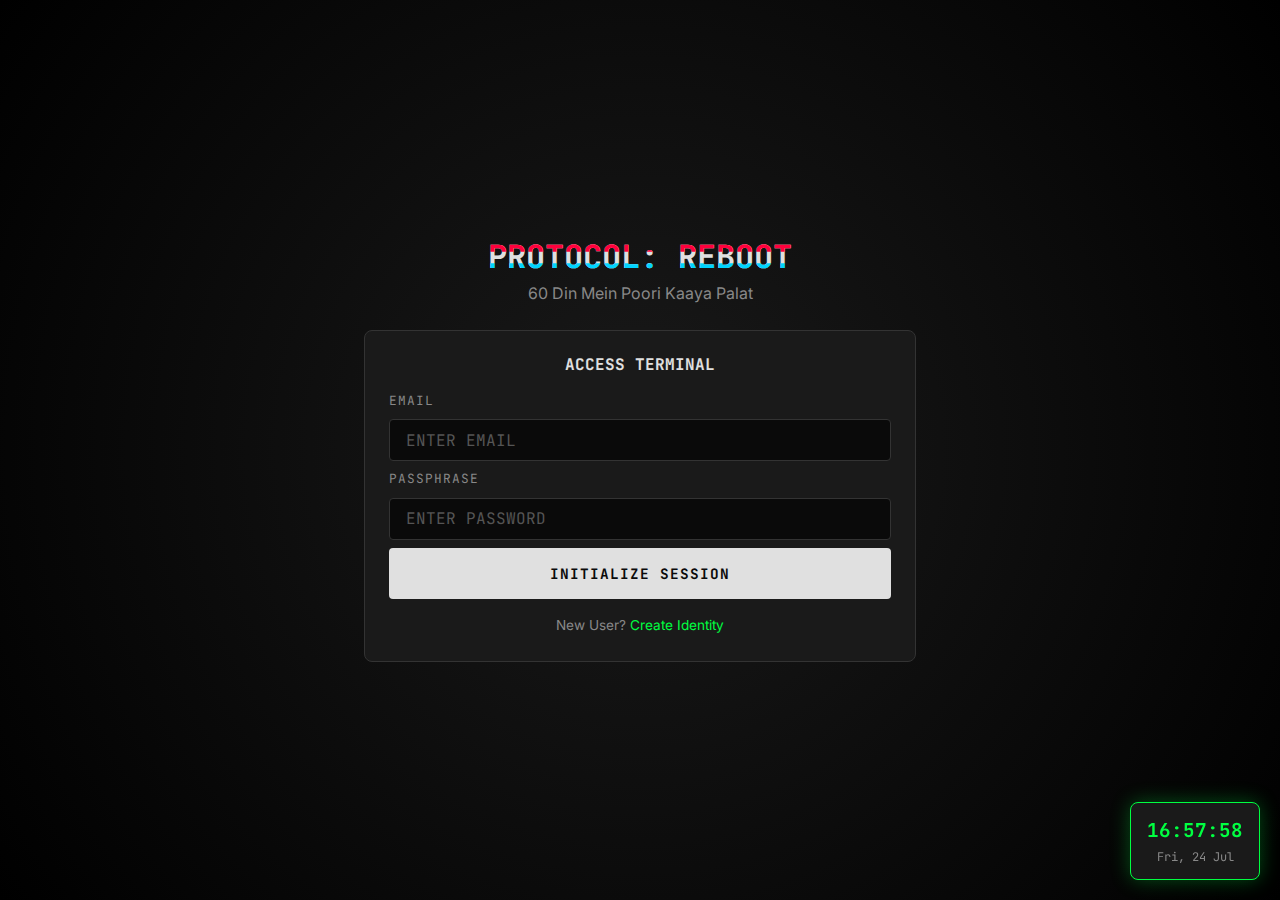
<file: index.html>
<!DOCTYPE html>
<html lang="hi">

<head>
    <meta charset="UTF-8">
    <meta name="viewport" content="width=device-width, initial-scale=1.0">
    <title>PROTOCOL: REBOOT - Login</title>
    <link rel="stylesheet" href="css/style.css">
    <link
        href="https://fonts.googleapis.com/css2?family=JetBrains+Mono:wght@400;700&family=Inter:wght@400;600;800&display=swap"
        rel="stylesheet">
</head>

<body>
    <div class="auth-screen">
        <div class="auth-container">
            <h1 class="auth-title glitch-text" data-text="PROTOCOL: REBOOT">PROTOCOL: REBOOT</h1>
            <p class="auth-subtitle">60 Din Mein Poori Kaaya Palat</p>

            <form id="loginForm" class="auth-form">
                <h3 class="text-center">ACCESS TERMINAL</h3>

                <div class="form-group">
                    <label class="form-label" for="email">Email</label>
                    <input type="email" id="email" name="email" class="form-input" placeholder="ENTER EMAIL" required>
                </div>

                <div class="form-group">
                    <label class="form-label" for="password">Passphrase</label>
                    <input type="password" id="password" name="password" class="form-input" placeholder="ENTER PASSWORD"
                        required>
                </div>

                <button type="submit" class="btn btn-primary btn-block">
                    INITIALIZE SESSION
                </button>

                <p class="auth-switch">
                    New User? <a href="signup.html">Create Identity</a>
                </p>
            </form>
        </div>
    </div>

    <!-- Clock Widget -->
    <div class="clock-widget">
        <div class="clock-time" id="clock-time">--:--:--</div>
        <div class="clock-date" id="clock-date">Loading...</div>
    </div>

    <div id="toast-container" class="toast-container"></div>

    <script src="js/script.js"></script>
    <script>
        // Clock update
        function updateClock() {
            const now = new Date();
            const hours = String(now.getHours()).padStart(2, '0');
            const mins = String(now.getMinutes()).padStart(2, '0');
            const secs = String(now.getSeconds()).padStart(2, '0');
            document.getElementById('clock-time').textContent = `${hours}:${mins}:${secs}`;

            const days = ['Sun', 'Mon', 'Tue', 'Wed', 'Thu', 'Fri', 'Sat'];
            const months = ['Jan', 'Feb', 'Mar', 'Apr', 'May', 'Jun', 'Jul', 'Aug', 'Sep', 'Oct', 'Nov', 'Dec'];
            document.getElementById('clock-date').textContent = `${days[now.getDay()]}, ${now.getDate()} ${months[now.getMonth()]}`;
        }
        updateClock();
        setInterval(updateClock, 1000);

        document.getElementById('loginForm').addEventListener('submit', function (e) {
            e.preventDefault();
            const email = document.getElementById('email').value;
            const password = document.getElementById('password').value;

            const savedUser = JSON.parse(localStorage.getItem('user'));

            if (savedUser && savedUser.email === email && savedUser.password === password) {
                localStorage.setItem('isLoggedIn', 'true');
                localStorage.setItem('lastLogin', new Date().toISOString());
                window.location.href = 'dashboard.html';
            } else {
                showNotification('ACCESS DENIED - Invalid credentials', 'error');
            }
        });

        // Check if already logged in
        if (localStorage.getItem('isLoggedIn') === 'true') {
            window.location.href = 'dashboard.html';
        }
    </script>
</body>

</html>
</file>
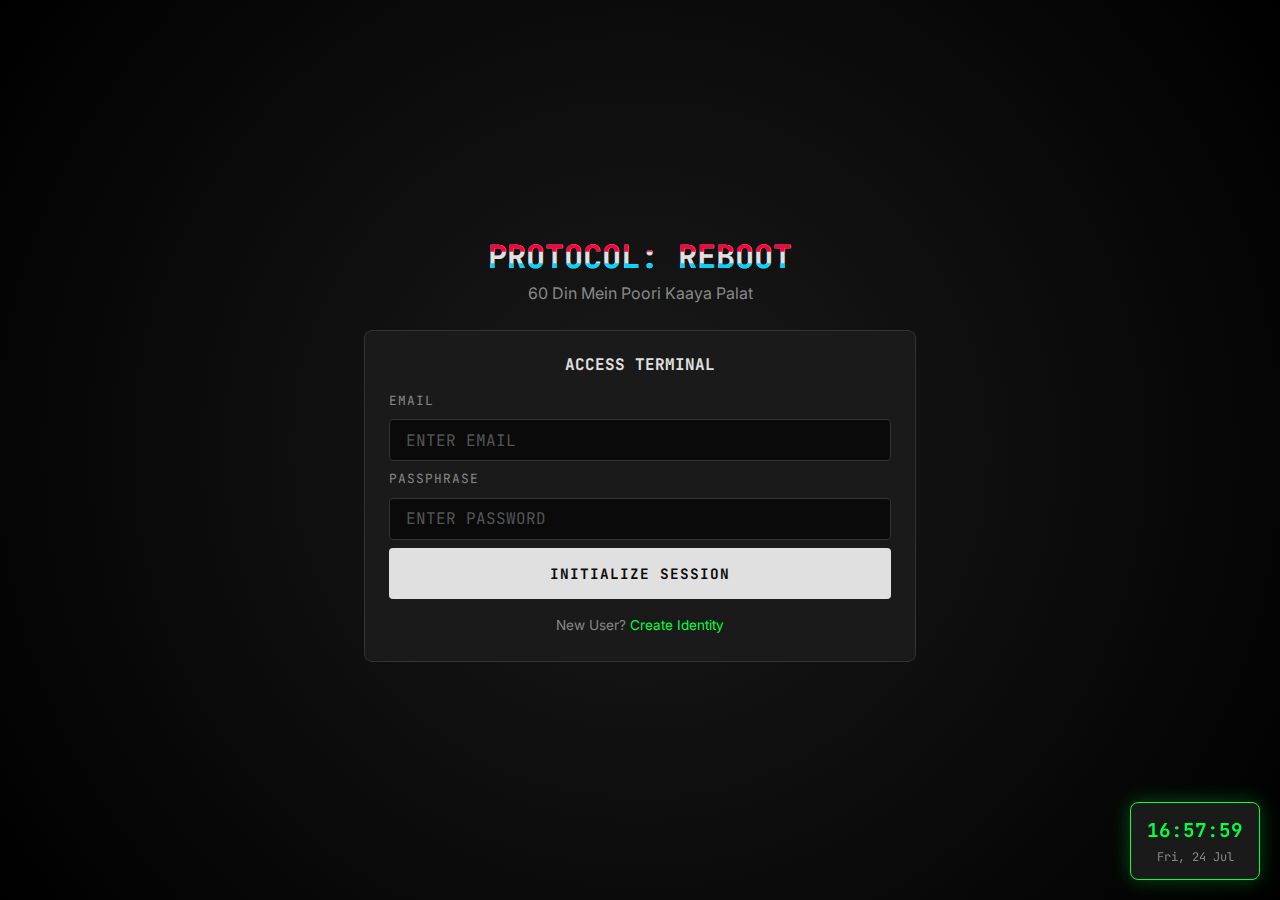
<file: bootcamp.html>
<!DOCTYPE html>
<html lang="hi">

<head>
    <meta charset="UTF-8">
    <meta name="viewport" content="width=device-width, initial-scale=1.0">
    <title>PROTOCOL: REBOOT - Bootcamp</title>
    <link rel="stylesheet" href="css/style.css">
    <link
        href="https://fonts.googleapis.com/css2?family=JetBrains+Mono:wght@400;700&family=Inter:wght@400;600;800&display=swap"
        rel="stylesheet">
</head>

<body>
    <header class="header">
        <div class="header-content">
            <a href="dashboard.html" class="header-brand">// PROTOCOL: REBOOT</a>
            <nav class="header-nav">
                <a href="dashboard.html">Dashboard</a>
                <a href="routine.html">Routine</a>
                <a href="checklist.html">Checklist</a>
                <a href="learning.html">Learning</a>
                <a href="movies.html">Movies</a>
                <a href="progress.html">Progress</a>
            </nav>
            <div class="header-stats">
                <div class="stat-box">
                    <div class="stat-label">Day</div>
                    <div class="stat-value success" id="day-display">1</div>
                </div>
                <div class="stat-box">
                    <div class="stat-label">Streak</div>
                    <div class="stat-value success" id="streak-display">0</div>
                </div>
            </div>
        </div>
    </header>

    <main class="container" style="padding-top: 2rem; padding-bottom: 4rem;">
        <!-- Title -->
        <div class="card mb-lg text-center" style="border: 2px solid var(--accent-red);">
            <h2 class="text-red glitch-text" data-text="BOOTCAMP MODE">BOOTCAMP MODE</h2>
            <p class="text-muted mt-sm">7-Day Strict Discipline Protocol</p>
        </div>

        <!-- Bootcamp Status -->
        <div id="bootcamp-active" class="hidden">
            <!-- Progress Circle -->
            <div class="text-center mb-xl">
                <div
                    style="width: 200px; height: 200px; border-radius: 50%; border: 4px solid var(--accent-red); display: inline-flex; flex-direction: column; justify-content: center; align-items: center; background: var(--bg-card);">
                    <div style="font-family: var(--font-mono); font-size: 4rem; color: var(--accent-red);"
                        id="bootcamp-day">1</div>
                    <div style="font-size: 0.85rem; color: var(--text-secondary); text-transform: uppercase;">of 7</div>
                </div>
            </div>

            <!-- Rules -->
            <div class="card card-accent-red mb-lg">
                <div class="card-header">[!] BOOTCAMP RULES - STRICT</div>
                <ul style="padding-left: 1.5rem; line-height: 2.5;">
                    <li><strong>NO EXCEPTIONS</strong> - Miss streak = Restart from Day 1</li>
                    <li><strong>NO MOVIES</strong> - 7 din tak koi entertainment nahi</li>
                    <li><strong>STRICT ROUTINE</strong> - Har time slot follow karo</li>
                    <li><strong>DAILY CHECKLIST</strong> - Roz submit karo, miss nahi</li>
                    <li><strong>FULL LEARNING</strong> - 45 min weekday, 2-3 hrs weekend</li>
                    <li><strong>EARLY SLEEP</strong> - 11 PM se pehle sona hai</li>
                </ul>
            </div>

            <!-- 7-Day Progress -->
            <div class="card mb-lg">
                <div class="card-header">[*] 7-DAY PROGRESS</div>
                <div class="grid grid-auto mt-md" id="bootcamp-days">
                    <!-- Populated by JS -->
                </div>
            </div>

            <!-- Daily Focus -->
            <div class="card card-accent-blue mb-lg">
                <div class="card-header">[*] TODAY'S BOOTCAMP FOCUS</div>
                <div id="bootcamp-focus">
                    <!-- Populated by JS -->
                </div>
            </div>
        </div>

        <!-- Bootcamp Complete -->
        <div id="bootcamp-complete" class="hidden">
            <div class="card card-accent-green mb-xl text-center">
                <h3 class="text-green">[OK] BOOTCAMP COMPLETE!</h3>
                <p class="mt-md">Tune 7 din ka bootcamp successfully complete kar liya.</p>
                <p class="text-muted mt-sm">Ab regular mode mein hai tu. Par discipline mat bhoolo!</p>
            </div>

            <div class="card">
                <div class="card-header">[*] BOOTCAMP RESULTS</div>
                <div class="grid grid-2 mt-md">
                    <div>
                        <p class="text-muted">Days Completed</p>
                        <p class="text-green" style="font-size: 2rem; font-family: var(--font-mono);">7/7</p>
                    </div>
                    <div>
                        <p class="text-muted">Status</p>
                        <p class="text-green" style="font-size: 1.5rem; font-family: var(--font-mono);">[GRADUATED]</p>
                    </div>
                </div>
            </div>
        </div>

        <!-- Bootcamp Tips -->
        <div class="card card-accent-yellow mt-xl">
            <div class="card-header">[*] SURVIVAL TIPS</div>
            <ul style="padding-left: 1.5rem; line-height: 2;">
                <li>Craving aaye to paani piyo - har baar</li>
                <li>Phone ko hatao - social media band karo</li>
                <li>Busy raho - free time danger zone hai</li>
                <li>Family ke saath time bitao</li>
                <li>Early sona, early uthna</li>
                <li>Ek din ek time - sirf aaj pe focus karo</li>
            </ul>
        </div>

        <a href="dashboard.html" class="btn btn-outline btn-block mt-xl">BACK TO DASHBOARD</a>
    </main>

    <!-- Clock Widget -->
    <div class="clock-widget">
        <div class="clock-time" id="clock-time">--:--:--</div>
        <div class="clock-date" id="clock-date">Loading...</div>
    </div>

    <div id="toast-container" class="toast-container"></div>

    <script src="js/script.js"></script>
    <script>
        checkLogin();

        // Clock update
        function updateClock() {
            const now = new Date();
            const hours = String(now.getHours()).padStart(2, '0');
            const mins = String(now.getMinutes()).padStart(2, '0');
            const secs = String(now.getSeconds()).padStart(2, '0');
            document.getElementById('clock-time').textContent = `${hours}:${mins}:${secs}`;

            const days = ['Sun', 'Mon', 'Tue', 'Wed', 'Thu', 'Fri', 'Sat'];
            const months = ['Jan', 'Feb', 'Mar', 'Apr', 'May', 'Jun', 'Jul', 'Aug', 'Sep', 'Oct', 'Nov', 'Dec'];
            document.getElementById('clock-date').textContent = `${days[now.getDay()]}, ${now.getDate()} ${months[now.getMonth()]}`;
        }
        updateClock();
        setInterval(updateClock, 1000);

        const BOOTCAMP_DAYS = [
            { day: 1, focus: "SURVIVAL MODE", tip: "Pehla din sabse mushkil. Har minute count karo." },
            { day: 2, focus: "BUILDING HABIT", tip: "Kal se better. Routine follow karo strictly." },
            { day: 3, focus: "CRAVING MANAGEMENT", tip: "Cravings peak pe hongi. Paani piyo, walk karo." },
            { day: 4, focus: "ROUTINE SETTING", tip: "Ab body adjust hona shuru. Routine mein dhalna seekh." },
            { day: 5, focus: "MIDWEEK PUSH", tip: "Hafte ke beech mein himmat rakh. Weekend aane wala hai." },
            { day: 6, focus: "WEEKEND CHALLENGE", tip: "Weekend sabse dangerous. Extra alert reh." },
            { day: 7, focus: "FINAL DAY", tip: "Last day of bootcamp! Finish strong!" }
        ];

        function initBootcamp() {
            const appData = JSON.parse(localStorage.getItem('appData'));
            const currentDay = appData.currentDay;

            document.getElementById('day-display').textContent = currentDay;
            document.getElementById('streak-display').textContent = appData.streak;

            if (currentDay > 7) {
                // Bootcamp complete
                document.getElementById('bootcamp-active').classList.add('hidden');
                document.getElementById('bootcamp-complete').classList.remove('hidden');
            } else {
                // Bootcamp active
                document.getElementById('bootcamp-active').classList.remove('hidden');
                document.getElementById('bootcamp-complete').classList.add('hidden');

                document.getElementById('bootcamp-day').textContent = currentDay;

                // Render 7-day progress
                const daysContainer = document.getElementById('bootcamp-days');
                daysContainer.innerHTML = BOOTCAMP_DAYS.map(d => {
                    let status = '';
                    let statusText = '[ ]';

                    if (d.day < currentDay) {
                        status = 'completed';
                        statusText = '[OK]';
                    } else if (d.day === currentDay) {
                        status = 'current';
                        statusText = '[>>]';
                    }

                    const borderColor = status === 'completed' ? 'var(--accent-green)' : (status === 'current' ? 'var(--accent-yellow)' : 'var(--border-color)');
                    const textColor = status === 'completed' ? 'text-green' : (status === 'current' ? 'text-yellow' : 'text-muted');

                    return `
                        <div style="background: var(--bg-card); padding: 1rem; border-radius: var(--radius-md); border: 1px solid ${borderColor};">
                            <div class="${textColor}" style="font-family: var(--font-mono);">${statusText} DAY ${d.day}</div>
                            <div style="font-size: 0.85rem;">${d.focus}</div>
                        </div>
                    `;
                }).join('');

                // Today's focus
                const todayFocus = BOOTCAMP_DAYS.find(d => d.day === currentDay);
                if (todayFocus) {
                    document.getElementById('bootcamp-focus').innerHTML = `
                        <p style="font-size: 1.2rem;"><strong class="text-yellow">${todayFocus.focus}</strong></p>
                        <p class="text-muted mt-sm">${todayFocus.tip}</p>
                    `;
                }
            }
        }

        initBootcamp();
    </script>
</body>

</html>
</file>
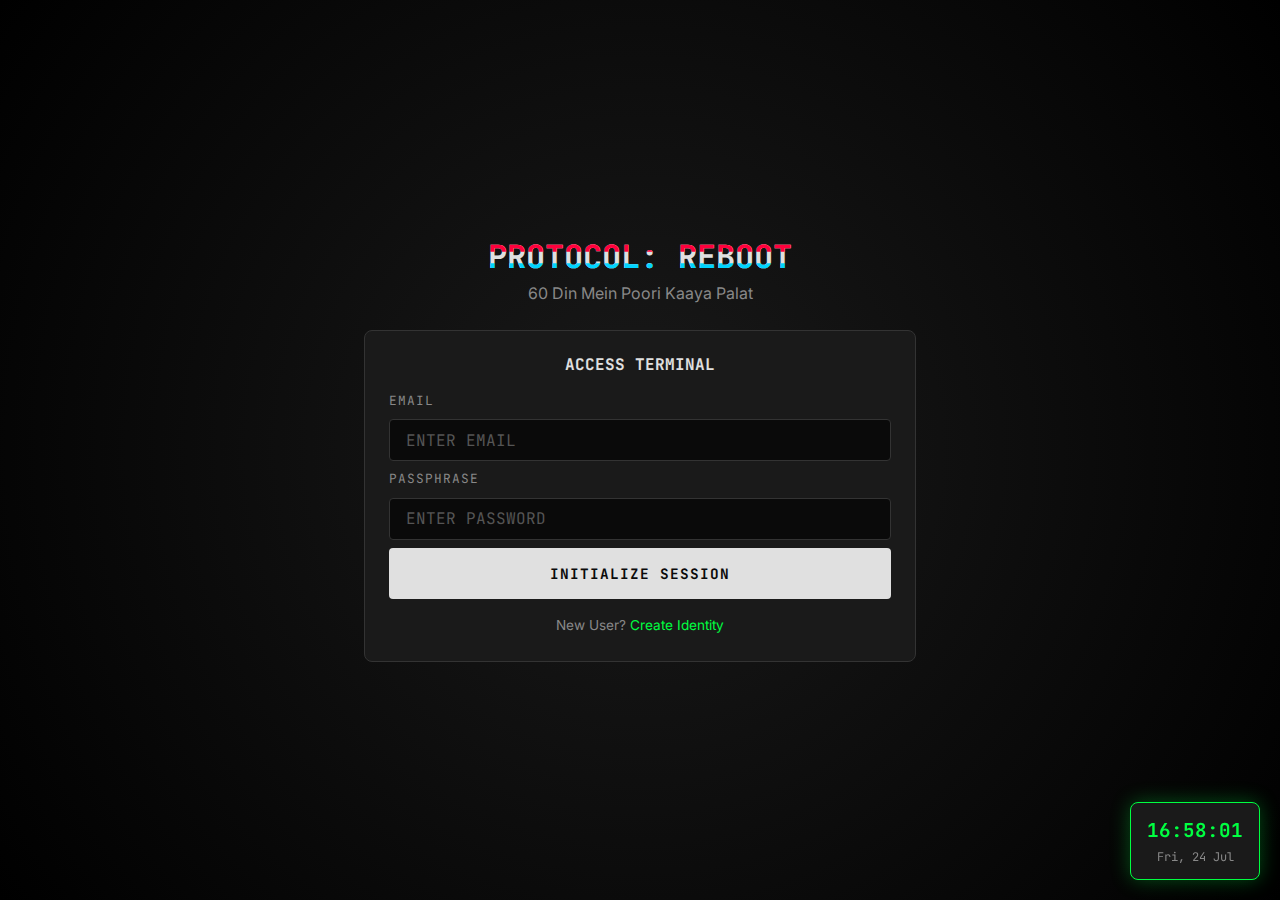
<file: checklist.html>
<!DOCTYPE html>
<html lang="hi">

<head>
    <meta charset="UTF-8">
    <meta name="viewport" content="width=device-width, initial-scale=1.0">
    <title>PROTOCOL: REBOOT - Night Checklist</title>
    <link rel="stylesheet" href="css/style.css">
    <link
        href="https://fonts.googleapis.com/css2?family=JetBrains+Mono:wght@400;700&family=Inter:wght@400;600;800&display=swap"
        rel="stylesheet">
    <link rel="stylesheet" href="https://cdnjs.cloudflare.com/ajax/libs/font-awesome/6.5.1/css/all.min.css">
</head>

<body>
    <header class="header">
        <div class="header-content">
            <a href="dashboard.html" class="header-brand">// PROTOCOL: REBOOT</a>
            <nav class="header-nav">
                <a href="dashboard.html">Dashboard</a>
                <a href="routine.html">Routine</a>
                <a href="checklist.html" class="active">Checklist</a>
                <a href="learning.html">Learning</a>
                <a href="movies.html">Movies</a>
                <a href="progress.html">Progress</a>
            </nav>
            <div class="header-stats">
                <div class="stat-box">
                    <div class="stat-label">Day</div>
                    <div class="stat-value success" id="day-display">1</div>
                </div>
                <div class="stat-box">
                    <div class="stat-label">Streak</div>
                    <div class="stat-value success" id="streak-display">0</div>
                </div>
            </div>
        </div>
    </header>

    <main class="container" style="padding-top: 2rem; padding-bottom: 4rem;">
        <!-- Title -->
        <div class="card mb-lg text-center">
            <h2 class="text-green">NIGHT CHECKLIST</h2>
            <p class="text-muted mt-sm">Day <span id="current-day">1</span> | Window: 22:00 - 23:00</p>
        </div>

        <!-- Status Banner -->
        <div id="status-banner" class="card card-accent-yellow mb-lg">
            <p id="status-text" class="text-yellow">Checking status...</p>
        </div>

        <!-- Checklist Form -->
        <form id="checklist-form">
            <!-- Today's Performance -->
            <div class="card card-accent-green mb-lg">
                <div class="card-header"><i class="fa-solid fa-smoking-ban"></i> TODAY'S PERFORMANCE</div>
                <div class="checkbox-group">
                    <label class="checkbox-item">
                        <input type="checkbox" name="no_cigarette" value="1" id="no-cigarette-check">
                        <span>Aaj cigarette nahi piya</span>
                    </label>
                    <div id="cigarette-input" class="form-group mt-sm" style="padding-left: 2rem;">
                        <label class="form-label text-green">Nahi peeta to kitne paise bachte? (Rs)</label>
                        <input type="number" name="cigarette_savings" class="form-input" placeholder="0" min="0"
                            value="0">
                        <p class="text-muted" style="font-size: 0.75rem; margin-top: 0.25rem;">Kitne cigarette ka
                            kharcha bachaya</p>
                    </div>
                    <label class="checkbox-item">
                        <input type="checkbox" name="no_satta" value="1" id="no-satta-check">
                        <span>Aaj satta nahi khela</span>
                    </label>
                    <div id="satta-input" class="form-group mt-sm" style="padding-left: 2rem;">
                        <label class="form-label text-green">Nahi khelta to kitna bachta? (Rs)</label>
                        <input type="number" name="satta_savings" class="form-input" placeholder="0" min="0" value="0">
                        <p class="text-muted" style="font-size: 0.75rem; margin-top: 0.25rem;">Kitna satta mein lagata
                            agar khelta</p>
                    </div>
                    <label class="checkbox-item">
                        <input type="checkbox" name="streak_marked" value="1">
                        <span>Subah streak mark kiya (08:00-08:30)</span>
                    </label>
                </div>
            </div>

            <!-- Routine Performance -->
            <div class="card card-accent-blue mb-lg">
                <div class="card-header">[*] ROUTINE PERFORMANCE</div>
                <div class="checkbox-group">
                    <label class="checkbox-item">
                        <input type="checkbox" name="puja" value="1">
                        <span>Puja/Path kiya</span>
                    </label>
                    <label class="checkbox-item">
                        <input type="checkbox" name="exercise" value="1">
                        <span>Exercise/Walk kiya</span>
                    </label>
                    <label class="checkbox-item">
                        <input type="checkbox" name="healthy_food" value="1">
                        <span>Healthy khaana khaya</span>
                    </label>
                    <label class="checkbox-item">
                        <input type="checkbox" name="water" value="1">
                        <span>Paani adequate piya (8+ glasses)</span>
                    </label>
                    <label class="checkbox-item">
                        <input type="checkbox" name="office" value="1" id="office-check">
                        <span>Office time pe gaya (weekday only)</span>
                    </label>
                </div>
            </div>

            <!-- Learning -->
            <div class="card card-accent-purple mb-lg">
                <div class="card-header"><i class="fa-solid fa-book-open"></i> LEARNING TRACK</div>
                <div class="checkbox-group">
                    <label class="checkbox-item">
                        <input type="checkbox" name="study" value="1" id="study-check">
                        <span id="study-label">Aaj study kiya (45 min / 2-3 hrs weekend)</span>
                    </label>
                    <div id="study-input" class="form-group mt-sm" style="padding-left: 2rem;">
                        <label class="form-label text-purple">Kitne minute study kiya?</label>
                        <input type="number" name="study_minutes" class="form-input" placeholder="0" min="0" value="0">
                    </div>
                    <label class="checkbox-item">
                        <input type="checkbox" name="notes" value="1">
                        <span>Notes banaye ya practice ki</span>
                    </label>
                    <label class="checkbox-item">
                        <input type="checkbox" name="study_missed" value="1" id="study-missed-check">
                        <span class="text-red">Study MISS kiya aaj</span>
                    </label>
                </div>
            </div>

            <!-- Self Reflection -->
            <div class="card card-accent-yellow mb-lg">
                <div class="card-header">[*] SELF REFLECTION</div>
                <div class="form-group">
                    <label class="form-label">Aaj kya accha kiya?</label>
                    <input type="text" name="good_today" class="form-input" placeholder="Type here...">
                </div>
                <div class="form-group">
                    <label class="form-label">Kal kya improve karunga?</label>
                    <input type="text" name="improve_tomorrow" class="form-input" placeholder="Type here...">
                </div>
                <div class="form-group">
                    <label class="form-label">Craving aayi thi? Kaise handle kiya?</label>
                    <input type="text" name="craving_handle" class="form-input" placeholder="Type here...">
                </div>
            </div>

            <!-- Rating -->
            <div class="card card-accent-green mb-lg">
                <div class="card-header">[*] TODAY'S RATING</div>
                <p class="text-muted mb-md">Aaj ka din kaisa raha? (1 = worst, 10 = best)</p>
                <div style="display: flex; gap: 0.5rem; flex-wrap: wrap;">
                    <label class="checkbox-item" style="width: auto; flex: 0;">
                        <input type="radio" name="rating" value="1"> <span>1</span>
                    </label>
                    <label class="checkbox-item" style="width: auto; flex: 0;">
                        <input type="radio" name="rating" value="2"> <span>2</span>
                    </label>
                    <label class="checkbox-item" style="width: auto; flex: 0;">
                        <input type="radio" name="rating" value="3"> <span>3</span>
                    </label>
                    <label class="checkbox-item" style="width: auto; flex: 0;">
                        <input type="radio" name="rating" value="4"> <span>4</span>
                    </label>
                    <label class="checkbox-item" style="width: auto; flex: 0;">
                        <input type="radio" name="rating" value="5"> <span>5</span>
                    </label>
                    <label class="checkbox-item" style="width: auto; flex: 0;">
                        <input type="radio" name="rating" value="6"> <span>6</span>
                    </label>
                    <label class="checkbox-item" style="width: auto; flex: 0;">
                        <input type="radio" name="rating" value="7"> <span>7</span>
                    </label>
                    <label class="checkbox-item" style="width: auto; flex: 0;">
                        <input type="radio" name="rating" value="8"> <span>8</span>
                    </label>
                    <label class="checkbox-item" style="width: auto; flex: 0;">
                        <input type="radio" name="rating" value="9"> <span>9</span>
                    </label>
                    <label class="checkbox-item" style="width: auto; flex: 0;">
                        <input type="radio" name="rating" value="10"> <span>10</span>
                    </label>
                </div>
            </div>

            <!-- Submit Button -->
            <button type="submit" id="submit-btn" class="btn btn-success btn-block btn-lg" disabled>
                SUBMIT CHECKLIST
            </button>
        </form>

        <!-- Already Submitted Message -->
        <div id="submitted-message" class="card card-accent-green mt-xl hidden text-center">
            <h3 class="text-green">[OK] CHECKLIST SUBMITTED</h3>
            <p class="text-muted mt-sm">Aaj ka checklist already submit ho gaya hai.</p>
            <p class="text-muted">Rest well. Kal milte hain.</p>
        </div>

        <a href="dashboard.html" class="btn btn-outline btn-block mt-xl">BACK TO DASHBOARD</a>
    </main>

    <!-- Clock Widget -->
    <div class="clock-widget">
        <div class="clock-time" id="clock-time">--:--:--</div>
        <div class="clock-date" id="clock-date">Loading...</div>
    </div>

    <div id="toast-container" class="toast-container"></div>

    <script src="js/script.js"></script>
    <script>
        checkLogin();

        // Clock update
        function updateClock() {
            const now = new Date();
            const hours = String(now.getHours()).padStart(2, '0');
            const mins = String(now.getMinutes()).padStart(2, '0');
            const secs = String(now.getSeconds()).padStart(2, '0');
            document.getElementById('clock-time').textContent = `${hours}:${mins}:${secs}`;

            const days = ['Sun', 'Mon', 'Tue', 'Wed', 'Thu', 'Fri', 'Sat'];
            const months = ['Jan', 'Feb', 'Mar', 'Apr', 'May', 'Jun', 'Jul', 'Aug', 'Sep', 'Oct', 'Nov', 'Dec'];
            document.getElementById('clock-date').textContent = `${days[now.getDay()]}, ${now.getDate()} ${months[now.getMonth()]}`;
        }
        updateClock();
        setInterval(updateClock, 1000);

        const CHECKLIST_START = 22; // 10 PM
        const CHECKLIST_END = 23; // 11 PM

        function initChecklist() {
            const appData = JSON.parse(localStorage.getItem('appData'));
            const now = new Date();
            const hour = now.getHours();
            const today = now.toDateString();
            const dayOfWeek = now.getDay();

            document.getElementById('day-display').textContent = appData.currentDay;
            document.getElementById('streak-display').textContent = appData.streak;
            document.getElementById('current-day').textContent = appData.currentDay;

            // Update study label based on day
            const isWeekend = dayOfWeek === 0 || dayOfWeek === 6;
            document.getElementById('study-label').textContent =
                appData.currentDay <= 45
                    ? `Python study kiya (${isWeekend ? '2-3 hrs' : '45 min'})`
                    : `GenAI study kiya (${isWeekend ? '2-3 hrs' : '1 hr'})`;

            // Hide office checkbox on weekends
            if (isWeekend) {
                document.getElementById('office-check').parentElement.style.display = 'none';
            }

            // Check if already submitted
            const submitted = appData.checklistHistory && appData.checklistHistory[today];

            if (submitted) {
                document.getElementById('checklist-form').classList.add('hidden');
                document.getElementById('submitted-message').classList.remove('hidden');
                document.getElementById('status-banner').classList.remove('card-accent-yellow');
                document.getElementById('status-banner').classList.add('card-accent-green');
                document.getElementById('status-text').textContent = '[OK] Aaj ka checklist submit ho chuka hai.';
                document.getElementById('status-text').classList.remove('text-yellow');
                document.getElementById('status-text').classList.add('text-green');
            } else if (hour >= CHECKLIST_START && hour < CHECKLIST_END) {
                // Window open
                document.getElementById('submit-btn').disabled = false;
                document.getElementById('status-text').textContent = '[!] WINDOW OPEN - Submit your checklist now!';
            } else if (hour < CHECKLIST_START) {
                // Before window
                document.getElementById('status-text').textContent = `[--] Window opens at 22:00. Current time: ${hour}:00`;
            } else {
                // After window
                document.getElementById('status-banner').classList.remove('card-accent-yellow');
                document.getElementById('status-banner').classList.add('card-accent-red');
                document.getElementById('status-text').textContent = '[X] Window closed. Missed today\'s checklist.';
                document.getElementById('status-text').classList.remove('text-yellow');
                document.getElementById('status-text').classList.add('text-red');
            }
        }

        document.getElementById('checklist-form').addEventListener('submit', function (e) {
            e.preventDefault();

            const formData = new FormData(this);
            const appData = JSON.parse(localStorage.getItem('appData'));
            const today = new Date().toDateString();

            // Count checkboxes
            let completed = 0;
            let total = 0;
            const checkboxes = this.querySelectorAll('input[type="checkbox"]');
            checkboxes.forEach(cb => {
                if (cb.parentElement.style.display !== 'none') {
                    total++;
                    if (cb.checked) completed++;
                }
            });

            // Save checklist
            if (!appData.checklistHistory) {
                appData.checklistHistory = {};
            }

            // Get cigarette and satta SAVINGS (not wasted)
            const noCigarette = formData.get('no_cigarette') === '1';
            const noSatta = formData.get('no_satta') === '1';
            const cigaretteSavings = noCigarette ? parseInt(formData.get('cigarette_savings') || 0) : 0;
            const sattaSavings = noSatta ? parseInt(formData.get('satta_savings') || 0) : 0;

            // Get study tracking
            const studyDone = formData.get('study') === '1';
            const studyMissed = formData.get('study_missed') === '1';
            const studyMinutes = studyDone ? parseInt(formData.get('study_minutes') || 0) : 0;

            appData.checklistHistory[today] = {
                completed: completed,
                total: total,
                rating: formData.get('rating') || 5,
                good_today: formData.get('good_today'),
                improve_tomorrow: formData.get('improve_tomorrow'),
                craving_handle: formData.get('craving_handle'),
                cigarette_savings: cigaretteSavings,
                satta_savings: sattaSavings,
                no_cigarette: noCigarette,
                no_satta: noSatta,
                study_done: studyDone,
                study_missed: studyMissed,
                study_minutes: studyMinutes,
                submittedAt: new Date().toISOString()
            };

            // Update completed days
            if (!appData.completedDays.includes(appData.currentDay)) {
                appData.completedDays.push(appData.currentDay);
            }

            localStorage.setItem('appData', JSON.stringify(appData));

            showNotification('CHECKLIST SUBMITTED! Rest well.', 'success');

            setTimeout(() => {
                initChecklist();
            }, 1000);
        });

        // Checkbox visual feedback
        document.querySelectorAll('.checkbox-item input').forEach(input => {
            input.addEventListener('change', function () {
                if (this.checked) {
                    this.parentElement.classList.add('checked');
                } else {
                    this.parentElement.classList.remove('checked');
                }
            });
        });

        // Toggle cigarette input visibility
        document.getElementById('no-cigarette-check').addEventListener('change', function () {
            const inputDiv = document.getElementById('cigarette-input');
            if (this.checked) {
                inputDiv.style.display = 'none';
            } else {
                inputDiv.style.display = 'block';
            }
        });

        // Toggle satta input visibility
        document.getElementById('no-satta-check').addEventListener('change', function () {
            const inputDiv = document.getElementById('satta-input');
            if (this.checked) {
                inputDiv.style.display = 'none';
            } else {
                inputDiv.style.display = 'block';
            }
        });

        initChecklist();
    </script>
</body>

</html>
</file>
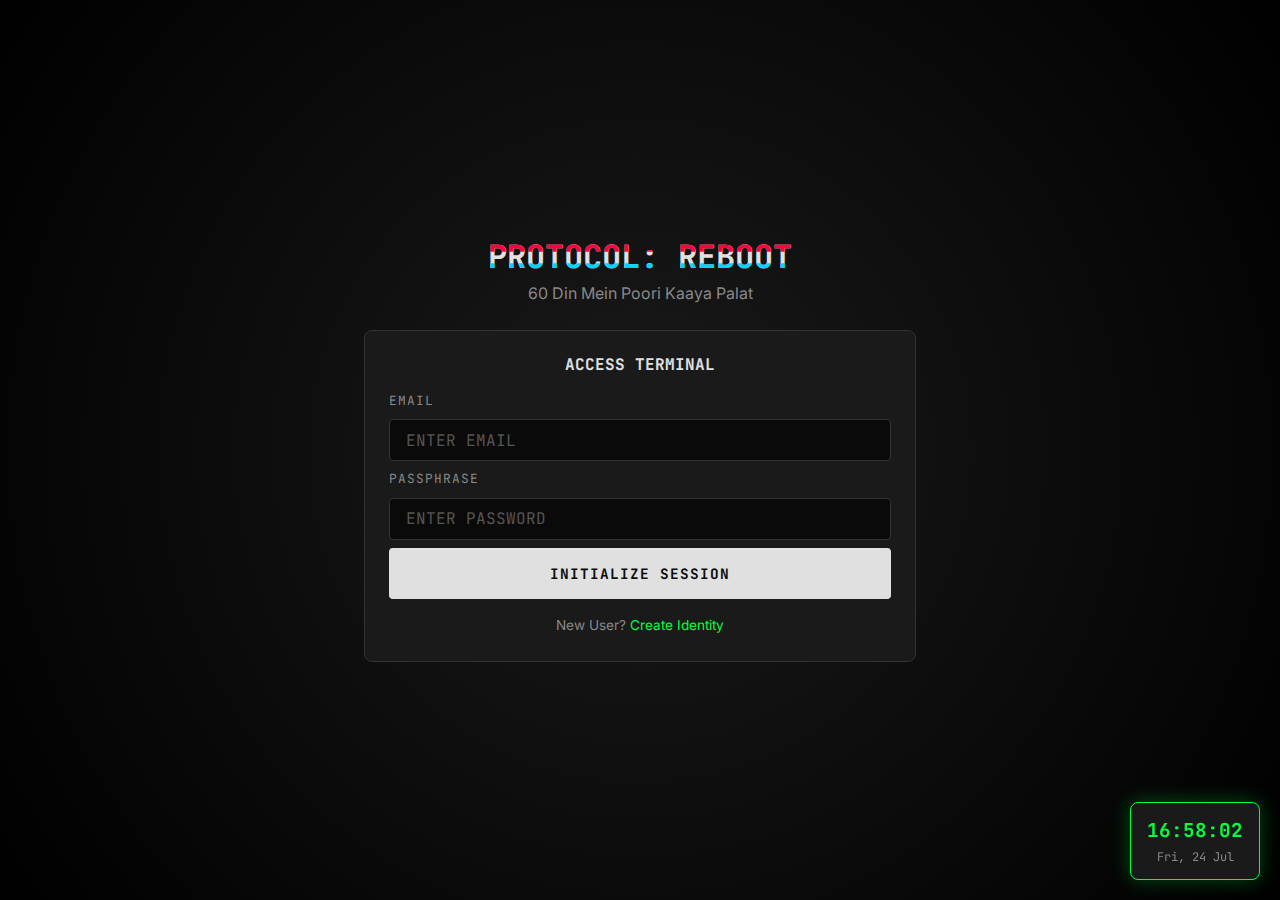
<file: dashboard.html>
<!DOCTYPE html>
<html lang="hi">

<head>
    <meta charset="UTF-8">
    <meta name="viewport" content="width=device-width, initial-scale=1.0">
    <title>PROTOCOL: REBOOT - Dashboard</title>
    <link rel="stylesheet" href="css/style.css">
    <link
        href="https://fonts.googleapis.com/css2?family=JetBrains+Mono:wght@400;700&family=Inter:wght@400;600;800&display=swap"
        rel="stylesheet">
    <link rel="stylesheet" href="https://cdnjs.cloudflare.com/ajax/libs/font-awesome/6.5.1/css/all.min.css">
</head>

<body>
    <!-- Header -->
    <header class="header">
        <div class="header-content">
            <a href="dashboard.html" class="header-brand">// PROTOCOL: REBOOT</a>

            <nav class="header-nav">
                <a href="dashboard.html" class="active">Dashboard</a>
                <a href="routine.html">Routine</a>
                <a href="checklist.html">Checklist</a>
                <a href="learning.html">Learning</a>
                <a href="movies.html">Movies</a>
                <a href="progress.html">Progress</a>
            </nav>

            <div class="header-stats">
                <div class="stat-box">
                    <div class="stat-label">Day</div>
                    <div class="stat-value success" id="day-display">1</div>
                </div>
                <div class="stat-box">
                    <div class="stat-label">Streak</div>
                    <div class="stat-value success" id="streak-display">0</div>
                </div>
                <div class="stat-box">
                    <div class="stat-label">Penalty</div>
                    <div class="stat-value danger" id="penalty-display">0</div>
                </div>
                <button id="logout-btn" class="btn btn-outline btn-sm">EXIT</button>
            </div>
        </div>
    </header>

    <!-- Main Content -->
    <main class="container" style="padding-top: 2rem; padding-bottom: 2rem;">
        <!-- Date & Status -->
        <div class="card mb-lg" style="text-align: center;">
            <h2 id="date-display" class="text-green">Loading...</h2>
            <p id="greeting" class="text-muted mt-sm"></p>
            <p id="day-note" class="text-yellow mt-sm"></p>
        </div>

        <!-- Quick Stats -->
        <div class="stats-grid">
            <div class="stat-card card-accent-green">
                <div class="stat-card-value text-green" id="current-day">1</div>
                <div class="stat-card-label">Current Day</div>
            </div>
            <div class="stat-card card-accent-blue">
                <div class="stat-card-value text-blue" id="current-streak">0</div>
                <div class="stat-card-label">Streak Days</div>
            </div>
            <div class="stat-card card-accent-red">
                <div class="stat-card-value text-red" id="penalty-level">0</div>
                <div class="stat-card-label">Penalty Level</div>
            </div>
            <div class="stat-card card-accent-yellow">
                <div class="stat-card-value text-yellow" id="addiction-breaks">0</div>
                <div class="stat-card-label">Breaks</div>
            </div>
        </div>

        <!-- Navigation Cards -->
        <div class="nav-cards">
            <a href="routine.html" class="nav-card card-routine">
                <div class="nav-card-icon"><i class="fa-solid fa-clock"></i></div>
                <div class="nav-card-title">Routine</div>
            </a>
            <a href="checklist.html" class="nav-card card-checklist">
                <div class="nav-card-icon"><i class="fa-solid fa-clipboard-check"></i></div>
                <div class="nav-card-title">Checklist</div>
            </a>
            <a href="learning.html" class="nav-card card-learning">
                <div class="nav-card-icon"><i class="fa-solid fa-code"></i></div>
                <div class="nav-card-title">Learning</div>
            </a>
            <a href="movies.html" class="nav-card card-movies">
                <div class="nav-card-icon"><i class="fa-solid fa-film"></i></div>
                <div class="nav-card-title">Movies</div>
            </a>
            <a href="progress.html" class="nav-card card-progress">
                <div class="nav-card-icon"><i class="fa-solid fa-chart-line"></i></div>
                <div class="nav-card-title">Progress</div>
            </a>
            <a href="streak.html" class="nav-card card-streak">
                <div class="nav-card-icon"><i class="fa-solid fa-fire"></i></div>
                <div class="nav-card-title">Streak</div>
            </a>
            <a href="bootcamp.html" class="nav-card card-bootcamp">
                <div class="nav-card-icon"><i class="fa-solid fa-dumbbell"></i></div>
                <div class="nav-card-title">Bootcamp</div>
            </a>
        </div>

        <!-- Action Cards - 4 in a row -->
        <div class="action-cards">
            <!-- Streak Check-In Card -->
            <div class="action-card card-accent-green">
                <div class="card-header"><i class="fa-solid fa-fire"></i> STREAK</div>
                <p id="streak-status" class="action-status">Loading...</p>
                <a href="streak.html" class="btn btn-success">MARK [08:00-08:30]</a>
            </div>

            <!-- Today's Focus -->
            <div class="action-card card-accent-blue">
                <div class="card-header"><i class="fa-solid fa-book"></i> LEARNING</div>
                <div id="learning-preview" class="action-status">
                    <p class="text-muted">Loading...</p>
                </div>
                <a href="learning.html" class="btn btn-outline">VIEW TRACK</a>
            </div>

            <!-- Night Checklist Status -->
            <div class="action-card card-accent-yellow">
                <div class="card-header"><i class="fa-solid fa-list-check"></i> CHECKLIST</div>
                <p id="checklist-status" class="action-status">Loading...</p>
                <a href="checklist.html" class="btn btn-outline">GO [22:00-23:00]</a>
            </div>

            <!-- Danger Zone -->
            <div class="action-card card-accent-red">
                <div class="card-header"><i class="fa-solid fa-skull-crossbones"></i> DANGER</div>
                <p class="action-status text-muted">Addiction break?</p>
                <button id="break-btn" class="btn btn-danger">REPORT BREAK</button>
            </div>
        </div>

        <!-- Warnings Section -->
        <div id="warnings-section" class="mt-xl hidden">
            <h3 class="text-red mb-md">[!] ACTIVE WARNINGS</h3>
            <div id="warnings-list"></div>
        </div>

        <!-- Today's Schedule -->
        <div class="card card-accent-blue mt-xl">
            <div class="card-header">[*] TODAY'S SCHEDULE</div>
            <div id="today-schedule">
                <!-- Will be populated by JS -->
            </div>
            <a href="routine.html" class="btn btn-outline btn-block mt-md">VIEW FULL ROUTINE</a>
        </div>

        <!-- Movies Banner (Fri/Sat only) -->
        <div id="movies-banner" class="card card-accent-purple mt-xl hidden">
            <div class="card-header">[*] MOVIE DAY</div>
            <p>It's Friday/Saturday - Entertainment is allowed today!</p>
            <a href="movies.html" class="btn btn-outline mt-md">VIEW RECOMMENDATIONS</a>
        </div>

        <!-- Bootcamp Banner -->
        <div id="bootcamp-banner" class="card card-accent-yellow mt-xl hidden">
            <div class="card-header">[!] BOOTCAMP MODE ACTIVE</div>
            <p>7-day strict discipline mode. No excuses!</p>
            <a href="bootcamp.html" class="btn btn-outline mt-md">VIEW BOOTCAMP</a>
        </div>
    </main>


    <!-- Toast Container -->
    <div id="toast-container" class="toast-container"></div>

    <!-- Clock Widget -->
    <div class="clock-widget">
        <div class="clock-time" id="clock-time">--:--:--</div>
        <div class="clock-date" id="clock-date">Loading...</div>
    </div>

    <!-- Addiction Break Modal -->
    <div id="addiction-modal" class="overlay hidden">
        <div class="penalty-box">
            <h1 class="penalty-title">// CONFIRM BREAK //</h1>
            <p class="penalty-message">
                Kya tu sach mein addiction break report kar raha hai?<br><br>
                Agar tune cigarette piya ya satta khela to sab RESET ho jayega!<br><br>
                Soch le ek baar...
            </p>
            <div style="display: flex; gap: 1rem; margin-top: 2rem;">
                <button id="cancel-break" class="btn btn-success" style="flex: 1;">
                    NAHI, MAINE NAHI KIYA
                </button>
                <button id="confirm-break" class="btn btn-danger" style="flex: 1;">
                    HAAN, MAINE KIYA
                </button>
            </div>
        </div>
    </div>

    <script src="data/routine-data.js"></script>
    <script src="data/brutal-messages.js"></script>
    <script src="js/script.js"></script>
    <script>
        // Clock update
        function updateClock() {
            const now = new Date();
            const hours = String(now.getHours()).padStart(2, '0');
            const mins = String(now.getMinutes()).padStart(2, '0');
            const secs = String(now.getSeconds()).padStart(2, '0');
            document.getElementById('clock-time').textContent = `${hours}:${mins}:${secs}`;

            const days = ['Sun', 'Mon', 'Tue', 'Wed', 'Thu', 'Fri', 'Sat'];
            const months = ['Jan', 'Feb', 'Mar', 'Apr', 'May', 'Jun', 'Jul', 'Aug', 'Sep', 'Oct', 'Nov', 'Dec'];
            document.getElementById('clock-date').textContent = `${days[now.getDay()]}, ${now.getDate()} ${months[now.getMonth()]}`;
        }
        updateClock();
        setInterval(updateClock, 1000);

        // Check login
        checkLogin();

        // Initialize Dashboard
        initDashboard();

        function initDashboard() {
            const user = JSON.parse(localStorage.getItem('user'));
            const appData = JSON.parse(localStorage.getItem('appData'));

            if (!user || !appData) {
                window.location.href = 'index.html';
                return;
            }

            // Update current day
            updateCurrentDay();

            // Reload appData after update
            const updatedData = JSON.parse(localStorage.getItem('appData'));

            // Set greeting
            const hour = new Date().getHours();
            let greeting = 'Namaste';
            if (hour < 12) greeting = 'Suprabhat';
            else if (hour < 17) greeting = 'Namaste';
            else if (hour < 21) greeting = 'Shubh Sandhya';
            else greeting = 'Shubh Ratri';

            document.getElementById('greeting').textContent = `${greeting}, ${user.name}`;

            // Update stats
            document.getElementById('day-display').textContent = updatedData.currentDay;
            document.getElementById('streak-display').textContent = updatedData.streak;
            document.getElementById('penalty-display').textContent = updatedData.penaltyLevel || 0;
            document.getElementById('current-day').textContent = updatedData.currentDay;
            document.getElementById('current-streak').textContent = updatedData.streak;
            document.getElementById('penalty-level').textContent = updatedData.penaltyLevel || 0;
            document.getElementById('addiction-breaks').textContent = updatedData.addictionBreaks;

            // Today's date
            const today = new Date();
            const options = { weekday: 'long', year: 'numeric', month: 'long', day: 'numeric' };
            document.getElementById('date-display').textContent = `DAY ${updatedData.currentDay} | ${today.toLocaleDateString('en-IN', options)}`;

            // Day note
            const dayNote = getDayNote(updatedData.currentDay);
            document.getElementById('day-note').textContent = dayNote;

            // Streak status
            checkStreakStatus();

            // Checklist status
            checkChecklistStatus();

            // Learning preview
            updateLearningPreview(updatedData.currentDay);

            // Load today's schedule
            loadTodaySchedule();

            // Check for warnings
            updateWarnings(updatedData);

            // Check movies availability
            checkMoviesAvailability();

            // Check bootcamp
            if (updatedData.currentDay <= 7 && updatedData.bootcampMode) {
                document.getElementById('bootcamp-banner').classList.remove('hidden');
            }

            // Test mode indicator
            if (updatedData.testMode) {
                document.body.classList.add('test-mode');
            }
        }

        function getDayNote(day) {
            const notes = {
                1: "DAY 1 - NAYA JANAM! Aaj se naya tu.",
                2: "DAY 2 - Sabse mushkil din. FIGHT BACK!",
                3: "DAY 3 - Body adjust ho rahi hai.",
                7: "1 WEEK COMPLETE! Bahut bada milestone.",
                14: "2 WEEKS! Teri willpower strong ho rahi hai.",
                21: "3 WEEKS! 21 din me habit banti hai.",
                30: "1 MONTH CLEAN! Champion!",
                45: "45 DAYS! Python phase complete.",
                60: "60 DAYS COMPLETE! Legend!"
            };
            return notes[day] || `Day ${day} - Stay focused, stay strong!`;
        }

        function updateCurrentDay() {
            const appData = JSON.parse(localStorage.getItem('appData'));
            const startDate = new Date(appData.startDate);
            const today = new Date();

            startDate.setHours(0, 0, 0, 0);
            today.setHours(0, 0, 0, 0);

            const diffTime = today - startDate;
            const diffDays = Math.floor(diffTime / (1000 * 60 * 60 * 24)) + 1;

            // Main counter shows actual day (no cap at 60)
            appData.currentDay = Math.max(1, diffDays);

            // GenAI day continues after 45 (no limit)
            if (diffDays > 45) {
                appData.genaiDay = diffDays - 45;
            } else {
                appData.genaiDay = 0;
            }

            localStorage.setItem('appData', JSON.stringify(appData));
        }

        function checkStreakStatus() {
            const appData = JSON.parse(localStorage.getItem('appData'));
            const now = new Date();
            const hour = now.getHours();
            const minutes = now.getMinutes();
            const currentTime = hour * 60 + minutes;

            const streakStart = 8 * 60; // 8:00 AM
            const streakEnd = 8 * 60 + 30; // 8:30 AM

            const statusEl = document.getElementById('streak-status');

            const today = now.toDateString();
            const lastStreak = appData.lastStreakDate ? new Date(appData.lastStreakDate).toDateString() : null;

            if (lastStreak === today) {
                statusEl.innerHTML = '<span class="text-green">[OK] Streak claimed for today!</span>';
            } else if (currentTime >= streakStart && currentTime <= streakEnd) {
                statusEl.innerHTML = '<span class="text-green">[!] WINDOW OPEN - CLAIM NOW!</span>';
            } else if (currentTime < streakStart) {
                statusEl.innerHTML = '<span class="text-muted">[--] Waiting for window (08:00 - 08:30)</span>';
            } else {
                statusEl.innerHTML = '<span class="text-red">[X] Window missed today. Penalty pending.</span>';
            }
        }

        function checkChecklistStatus() {
            const appData = JSON.parse(localStorage.getItem('appData'));
            const now = new Date();
            const hour = now.getHours();

            const statusEl = document.getElementById('checklist-status');
            const today = now.toDateString();
            const submitted = appData.checklistHistory && appData.checklistHistory[today];

            if (submitted) {
                statusEl.innerHTML = '<span class="text-green">[OK] Already submitted today.</span>';
            } else if (hour >= 22 && hour < 23) {
                statusEl.innerHTML = '<span class="text-yellow">[!] WINDOW OPEN - Submit your checklist!</span>';
            } else {
                statusEl.innerHTML = '<span class="text-muted">[--] Opens at 22:00</span>';
            }
        }

        function updateLearningPreview(day) {
            const container = document.getElementById('learning-preview');
            const isPython = day <= 45;
            const genaiDay = day > 45 ? day - 45 : 0;

            if (isPython) {
                container.innerHTML = `
                    <p><strong class="text-blue">PYTHON MASTERY</strong></p>
                    <p class="mt-sm"><strong>Phase:</strong> Day ${day}/45</p>
                    <p><strong>Duration:</strong> 45 minutes</p>
                `;
            } else {
                container.innerHTML = `
                    <p><strong class="text-purple">GEN AI DEEP DIVE</strong></p>
                    <p class="mt-sm"><strong>GenAI Day:</strong> ${genaiDay} ${genaiDay > 15 ? '(CONTINUED)' : '/15'}</p>
                    <p><strong>Duration:</strong> 1 hour</p>
                    <p class="text-muted mt-sm">GenAI learning continues indefinitely!</p>
                `;
            }
        }

        function loadTodaySchedule() {
            const today = new Date();
            const dayOfWeek = today.getDay();

            let scheduleHTML = '';

            if (dayOfWeek >= 1 && dayOfWeek <= 5) {
                scheduleHTML = `
                    <div class="routine-item">
                        <div class="routine-time">05:00</div>
                        <div class="routine-task">
                            <div class="routine-task-name">Puja-Path</div>
                        </div>
                    </div>
                    <div class="routine-item highlight">
                        <div class="routine-time">08:00</div>
                        <div class="routine-task">
                            <div class="routine-task-name">[!] STREAK MARK - CRITICAL</div>
                        </div>
                    </div>
                    <div class="routine-item">
                        <div class="routine-time">09:00</div>
                        <div class="routine-task">
                            <div class="routine-task-name">Office Start</div>
                        </div>
                    </div>
                    <div class="routine-item">
                        <div class="routine-time">14:00</div>
                        <div class="routine-task">
                            <div class="routine-task-name">Lunch Break</div>
                        </div>
                    </div>
                    <div class="routine-item">
                        <div class="routine-time">20:00</div>
                        <div class="routine-task">
                            <div class="routine-task-name">Office End</div>
                        </div>
                    </div>
                    <div class="routine-item">
                        <div class="routine-time">21:00</div>
                        <div class="routine-task">
                            <div class="routine-task-name">Study Time</div>
                        </div>
                    </div>
                    <div class="routine-item highlight">
                        <div class="routine-time">22:00</div>
                        <div class="routine-task">
                            <div class="routine-task-name">[!] NIGHT CHECKLIST - CRITICAL</div>
                        </div>
                    </div>
                `;
            } else {
                scheduleHTML = `
                    <div class="routine-item">
                        <div class="routine-time">06:00</div>
                        <div class="routine-task">
                            <div class="routine-task-name">Puja-Path</div>
                        </div>
                    </div>
                    <div class="routine-item highlight">
                        <div class="routine-time">08:00</div>
                        <div class="routine-task">
                            <div class="routine-task-name">[!] STREAK MARK - CRITICAL</div>
                        </div>
                    </div>
                    <div class="routine-item">
                        <div class="routine-time">09:00</div>
                        <div class="routine-task">
                            <div class="routine-task-name">Deep Study Session (2-3 Hours)</div>
                        </div>
                    </div>
                    ${dayOfWeek === 6 ? `
                    <div class="routine-item special">
                        <div class="routine-time">Evening</div>
                        <div class="routine-task">
                            <div class="routine-task-name">Movie Time Allowed</div>
                        </div>
                    </div>
                    ` : `
                    <div class="routine-item warning">
                        <div class="routine-time">[!]</div>
                        <div class="routine-task">
                            <div class="routine-task-name">NO MOVIES - Kal se Office!</div>
                        </div>
                    </div>
                    `}
                    <div class="routine-item highlight">
                        <div class="routine-time">22:00</div>
                        <div class="routine-task">
                            <div class="routine-task-name">[!] NIGHT CHECKLIST - CRITICAL</div>
                        </div>
                    </div>
                `;
            }

            document.getElementById('today-schedule').innerHTML = scheduleHTML;
        }

        function checkMoviesAvailability() {
            const today = new Date().getDay();
            if (today === 5 || today === 6) {
                document.getElementById('movies-banner').classList.remove('hidden');
            }
        }

        function updateWarnings(data) {
            const section = document.getElementById('warnings-section');
            const list = document.getElementById('warnings-list');
            const warnings = [];

            if (data.penaltyLevel > 0) {
                warnings.push(`[!] Penalty Level ${data.penaltyLevel} - Stay focused!`);
            }

            if (data.addictionBreaks >= 5) {
                warnings.push('[!!] NUCLEAR ALERT: 5+ breaks detected. Critical zone.');
            }

            if (data.bootcampMode && data.currentDay <= 7) {
                warnings.push('[*] BOOTCAMP MODE ACTIVE - 7 days of strict discipline');
            }

            if (warnings.length > 0) {
                section.classList.remove('hidden');
                list.innerHTML = warnings.map(w => `<div class="card card-accent-red mb-sm">${w}</div>`).join('');
            }
        }

        // Event Listeners
        document.getElementById('break-btn').addEventListener('click', function () {
            document.getElementById('addiction-modal').classList.remove('hidden');
        });

        document.getElementById('cancel-break').addEventListener('click', function () {
            document.getElementById('addiction-modal').classList.add('hidden');
        });

        document.getElementById('confirm-break').addEventListener('click', function () {
            document.getElementById('addiction-modal').classList.add('hidden');
            window.location.href = 'penalty.html?trigger=addiction';
        });

        document.getElementById('logout-btn').addEventListener('click', function () {
            localStorage.setItem('isLoggedIn', 'false');
            window.location.href = 'index.html';
        });

        // Auto-update every minute
        setInterval(initDashboard, 60000);
    </script>
</body>

</html>
</file>
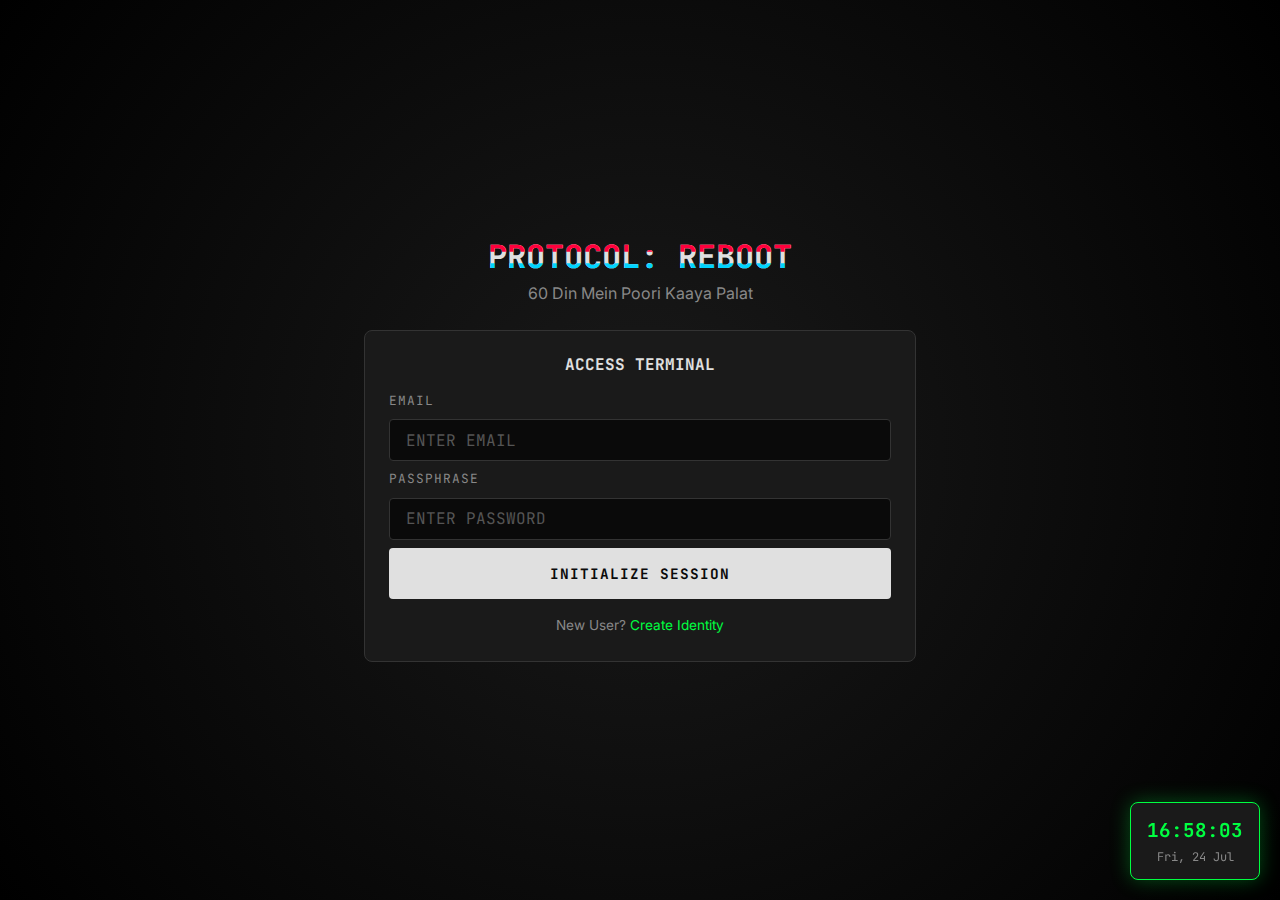
<file: learning.html>
<!DOCTYPE html>
<html lang="hi">

<head>
    <meta charset="UTF-8">
    <meta name="viewport" content="width=device-width, initial-scale=1.0">
    <title>PROTOCOL: REBOOT - Learning Track</title>
    <link rel="stylesheet" href="css/style.css">
    <link
        href="https://fonts.googleapis.com/css2?family=JetBrains+Mono:wght@400;700&family=Inter:wght@400;600;800&display=swap"
        rel="stylesheet">
    <link rel="stylesheet" href="https://cdnjs.cloudflare.com/ajax/libs/font-awesome/6.5.1/css/all.min.css">
    <style>
        .phase-tabs {
            display: flex;
            gap: 1rem;
            margin-bottom: 2rem;
        }

        .phase-tab {
            flex: 1;
            padding: 1rem;
            background: var(--bg-card);
            border: 1px solid var(--border-color);
            border-radius: var(--radius-md);
            text-align: center;
            cursor: pointer;
            transition: all 0.2s ease;
        }

        .phase-tab:hover {
            border-color: var(--accent-green);
        }

        .phase-tab.active {
            border-color: var(--accent-green);
            background: rgba(0, 255, 65, 0.05);
        }

        .phase-tab.active .phase-name {
            color: var(--accent-green);
        }

        .phase-name {
            font-family: var(--font-mono);
            font-size: 1rem;
            font-weight: 700;
            margin-bottom: 0.5rem;
        }

        .phase-progress {
            font-size: 0.85rem;
            color: var(--text-secondary);
        }

        .week-section {
            margin-bottom: 2rem;
        }

        .week-title {
            font-family: var(--font-mono);
            font-size: 0.9rem;
            color: var(--accent-blue);
            text-transform: uppercase;
            letter-spacing: 2px;
            margin-bottom: 1rem;
            padding-bottom: 0.5rem;
            border-bottom: 1px dashed var(--border-color);
        }

        .topic-card {
            background: var(--bg-card);
            border: 1px solid var(--border-color);
            border-radius: var(--radius-md);
            padding: 1rem;
            margin-bottom: 0.5rem;
            display: flex;
            justify-content: space-between;
            align-items: center;
            transition: all 0.2s ease;
        }

        .topic-card:hover {
            border-color: var(--border-light);
            transform: translateX(4px);
        }

        .topic-card.current {
            border-left: 4px solid var(--accent-green);
            background: rgba(0, 255, 65, 0.05);
        }

        .topic-card.completed {
            border-left: 4px solid var(--accent-blue);
            opacity: 0.7;
        }

        .topic-day {
            font-family: var(--font-mono);
            font-size: 0.85rem;
            color: var(--accent-green);
            min-width: 60px;
        }

        .topic-name {
            flex: 1;
            margin-left: 1rem;
        }

        .topic-status {
            font-family: var(--font-mono);
            font-size: 0.75rem;
        }

        .topic-status.done {
            color: var(--accent-green);
        }

        .topic-status.current {
            color: var(--accent-yellow);
        }

        .topic-status.pending {
            color: var(--text-muted);
        }

        .today-focus {
            background: linear-gradient(135deg, rgba(0, 255, 65, 0.1), rgba(0, 212, 255, 0.1));
            border: 2px solid var(--accent-green);
        }
    </style>
</head>

<body>
    <header class="header">
        <div class="header-content">
            <a href="dashboard.html" class="header-brand">// PROTOCOL: REBOOT</a>
            <nav class="header-nav">
                <a href="dashboard.html">Dashboard</a>
                <a href="routine.html">Routine</a>
                <a href="checklist.html">Checklist</a>
                <a href="learning.html" class="active">Learning</a>
                <a href="movies.html">Movies</a>
                <a href="progress.html">Progress</a>
            </nav>
            <div class="header-stats">
                <div class="stat-box">
                    <div class="stat-label">Day</div>
                    <div class="stat-value success" id="day-display">1</div>
                </div>
                <div class="stat-box">
                    <div class="stat-label">Streak</div>
                    <div class="stat-value success" id="streak-display">0</div>
                </div>
            </div>
        </div>
    </header>

    <main class="container" style="padding-top: 2rem; padding-bottom: 4rem;">
        <!-- Title -->
        <div class="card mb-lg text-center">
            <h2 class="text-green">LEARNING TRACK</h2>
            <p class="text-muted mt-sm">120-Day Transformation: Python + GenAI</p>
        </div>

        <!-- Today's Focus -->
        <div class="card today-focus mb-xl">
            <div class="card-header">[!] TODAY'S FOCUS - DAY <span id="today-day">1</span></div>
            <div id="today-content">
                <!-- Populated by JS -->
            </div>
        </div>

        <!-- Phase Tabs -->
        <div class="phase-tabs">
            <div class="phase-tab active" id="python-tab" onclick="showPhase('python')">
                <div class="phase-name">PYTHON</div>
                <div class="phase-progress">Day 1-45</div>
                <div class="progress-bar mt-sm">
                    <div class="progress-fill" id="python-progress" style="width: 0%;"></div>
                </div>
            </div>
            <div class="phase-tab" id="genai-tab" onclick="showPhase('genai')">
                <div class="phase-name">GEN AI</div>
                <div class="phase-progress">Day 46-120</div>
                <div class="progress-bar mt-sm">
                    <div class="progress-fill" id="genai-progress" style="width: 0%;"></div>
                </div>
            </div>
        </div>

        <!-- Python Content -->
        <div id="python-content">
            <!-- Week 1 -->
            <div class="week-section">
                <div class="week-title">[*] WEEK 1: PYTHON BASICS</div>
                <div id="week1-topics"></div>
            </div>

            <!-- Week 2 -->
            <div class="week-section">
                <div class="week-title">[*] WEEK 2: DATA STRUCTURES</div>
                <div id="week2-topics"></div>
            </div>

            <!-- Week 3 -->
            <div class="week-section">
                <div class="week-title">[*] WEEK 3: CONTROL FLOW + FUNCTIONS</div>
                <div id="week3-topics"></div>
            </div>

            <!-- Week 4 -->
            <div class="week-section">
                <div class="week-title">[*] WEEK 4: OOP + MODULES</div>
                <div id="week4-topics"></div>
            </div>

            <!-- Week 5-6 -->
            <div class="week-section">
                <div class="week-title">[*] WEEK 5-6: ADVANCED + PROJECTS</div>
                <div id="week5-topics"></div>
            </div>
        </div>

        <!-- GenAI Content -->
        <div id="genai-content" class="hidden">
            <div class="week-section">
                <div class="week-title">[*] GENAI DEEP DIVE</div>
                <div id="genai-topics"></div>
            </div>
        </div>

        <!-- Resources -->
        <div class="card card-accent-blue mt-xl">
            <div class="card-header">[*] RESOURCES</div>
            <ul style="padding-left: 1.5rem; line-height: 2;">
                <li>Python Official Docs: docs.python.org</li>
                <li>W3Schools Python Tutorial</li>
                <li>YouTube: Corey Schafer Python Series</li>
                <li>LangChain Documentation</li>
                <li>OpenAI API Documentation</li>
            </ul>
        </div>

        <a href="dashboard.html" class="btn btn-outline btn-block mt-xl">BACK TO DASHBOARD</a>
    </main>

    <!-- Clock Widget -->
    <div class="clock-widget">
        <div class="clock-time" id="clock-time">--:--:--</div>
        <div class="clock-date" id="clock-date">Loading...</div>
    </div>

    <div id="toast-container" class="toast-container"></div>

    <script src="js/script.js"></script>
    <script>
        checkLogin();

        // Clock update
        function updateClock() {
            const now = new Date();
            const hours = String(now.getHours()).padStart(2, '0');
            const mins = String(now.getMinutes()).padStart(2, '0');
            const secs = String(now.getSeconds()).padStart(2, '0');
            document.getElementById('clock-time').textContent = `${hours}:${mins}:${secs}`;

            const days = ['Sun', 'Mon', 'Tue', 'Wed', 'Thu', 'Fri', 'Sat'];
            const months = ['Jan', 'Feb', 'Mar', 'Apr', 'May', 'Jun', 'Jul', 'Aug', 'Sep', 'Oct', 'Nov', 'Dec'];
            document.getElementById('clock-date').textContent = `${days[now.getDay()]}, ${now.getDate()} ${months[now.getMonth()]}`;
        }
        updateClock();
        setInterval(updateClock, 1000);

        const PYTHON_TOPICS = {
            week1: [
                { day: 1, topic: "Python Install + Setup", goal: "Environment ready" },
                { day: 2, topic: "Variables + Data Types", goal: "int, str, float, bool" },
                { day: 3, topic: "Operators", goal: "Arithmetic, Comparison, Logical" },
                { day: 4, topic: "Strings Basics", goal: "String creation + slicing" },
                { day: 5, topic: "String Methods", goal: "upper, lower, split, join" },
                { day: 6, topic: "Practice Day", goal: "Week 1 exercises" },
                { day: 7, topic: "Review + Quiz", goal: "Test your knowledge" }
            ],
            week2: [
                { day: 8, topic: "Lists", goal: "Create, access, modify" },
                { day: 9, topic: "List Methods", goal: "append, remove, sort" },
                { day: 10, topic: "Tuples", goal: "Immutable sequences" },
                { day: 11, topic: "Dictionaries", goal: "Key-value pairs" },
                { day: 12, topic: "Dictionary Methods", goal: "keys, values, items" },
                { day: 13, topic: "Sets", goal: "Unique collections" },
                { day: 14, topic: "Practice + Review", goal: "Week 2 exercises" }
            ],
            week3: [
                { day: 15, topic: "If-Else Statements", goal: "Conditional logic" },
                { day: 16, topic: "For Loops", goal: "Iteration basics" },
                { day: 17, topic: "While Loops", goal: "Condition-based loops" },
                { day: 18, topic: "Functions Basics", goal: "def, return, call" },
                { day: 19, topic: "Function Arguments", goal: "args, kwargs, defaults" },
                { day: 20, topic: "Lambda Functions", goal: "Anonymous functions" },
                { day: 21, topic: "Practice + Review", goal: "Week 3 exercises" }
            ],
            week4: [
                { day: 22, topic: "File Handling", goal: "read, write, with" },
                { day: 23, topic: "Exception Handling", goal: "try, except, finally" },
                { day: 24, topic: "Modules + Import", goal: "Using modules" },
                { day: 25, topic: "OOP - Classes", goal: "Class definition" },
                { day: 26, topic: "OOP - Objects", goal: "Object creation" },
                { day: 27, topic: "OOP - Inheritance", goal: "Parent-child classes" },
                { day: 28, topic: "Practice + Review", goal: "Week 4 exercises" }
            ],
            week5: [
                { day: 29, topic: "Regular Expressions", goal: "Pattern matching" },
                { day: 30, topic: "JSON Handling", goal: "Parse + create JSON" },
                { day: 31, topic: "Requests Library", goal: "API calls" },
                { day: 32, topic: "Web Scraping Basics", goal: "BeautifulSoup intro" },
                { day: 33, topic: "Pandas Introduction", goal: "DataFrames" },
                { day: 34, topic: "NumPy Introduction", goal: "Arrays" },
                { day: 35, topic: "Data Visualization", goal: "Matplotlib basics" },
                { day: 36, topic: "Project: Data Analysis", goal: "Real dataset" },
                { day: 37, topic: "Project: Web Scraper", goal: "Scrape a website" },
                { day: 38, topic: "Project: API Client", goal: "Build API client" },
                { day: 39, topic: "Project: Automation", goal: "Automate a task" },
                { day: 40, topic: "Review Day 1", goal: "Revise basics" },
                { day: 41, topic: "Review Day 2", goal: "Revise advanced" },
                { day: 42, topic: "Mini Project 1", goal: "Build something" },
                { day: 43, topic: "Mini Project 2", goal: "Build something" },
                { day: 44, topic: "Final Python Project", goal: "Capstone project" },
                { day: 45, topic: "Python Completion", goal: "Celebrate + prep for GenAI" }
            ]
        };

        const GENAI_TOPICS = [
            // Week 1: GenAI Basics (Day 46-52)
            { day: 46, topic: "GenAI Introduction", goal: "What is GenAI?" },
            { day: 47, topic: "LLMs Basics", goal: "How LLMs work" },
            { day: 48, topic: "Prompt Engineering", goal: "Craft effective prompts" },
            { day: 49, topic: "OpenAI API", goal: "API integration" },
            { day: 50, topic: "LangChain Basics", goal: "LangChain intro" },
            { day: 51, topic: "LangChain Chains", goal: "Build chains" },
            { day: 52, topic: "RAG Introduction", goal: "Retrieval Augmented Generation" },
            // Week 2: Advanced Concepts (Day 53-59)
            { day: 53, topic: "Vector Databases", goal: "Pinecone/Chroma" },
            { day: 54, topic: "Embeddings", goal: "Text embeddings" },
            { day: 55, topic: "Building Chatbots", goal: "Build a chatbot" },
            { day: 56, topic: "Fine-tuning Basics", goal: "Model customization" },
            { day: 57, topic: "Agents", goal: "AI agents intro" },
            { day: 58, topic: "Multi-Agent Systems", goal: "Agent collaboration" },
            { day: 59, topic: "GenAI Project 1", goal: "RAG application" },
            // Week 3: Projects (Day 60-66)
            { day: 60, topic: "GenAI Project 2", goal: "Agent application" },
            { day: 61, topic: "Custom LLM Apps", goal: "Build custom LLM app" },
            { day: 62, topic: "DeepSeek Models", goal: "Explore DeepSeek" },
            { day: 63, topic: "Claude API", goal: "Anthropic integration" },
            { day: 64, topic: "Gemini API", goal: "Google AI integration" },
            { day: 65, topic: "Local LLMs", goal: "Ollama & local models" },
            { day: 66, topic: "Multi-modal AI", goal: "Vision + Text" },
            // Week 4-5: Advanced Projects (Day 67-80)
            { day: 67, topic: "Voice AI", goal: "Speech synthesis" },
            { day: 68, topic: "Document AI", goal: "PDF/Doc processing" },
            { day: 69, topic: "Code Generation", goal: "AI coding assistants" },
            { day: 70, topic: "AI Workflows", goal: "Complex pipelines" },
            { day: 71, topic: "Production Deployment", goal: "Deploy AI apps" },
            { day: 72, topic: "AI Security", goal: "Prompt injection prevention" },
            { day: 73, topic: "Cost Optimization", goal: "Token management" },
            { day: 74, topic: "Monitoring AI", goal: "Observability" },
            { day: 75, topic: "Building SaaS", goal: "AI SaaS product" },
            { day: 76, topic: "MCP Protocol", goal: "Model Context Protocol" },
            { day: 77, topic: "Tool Use & Functions", goal: "Function calling" },
            { day: 78, topic: "Structured Output", goal: "JSON mode" },
            { day: 79, topic: "Streaming Responses", goal: "Real-time AI" },
            { day: 80, topic: "Caching Strategies", goal: "Performance optimization" },
            // Week 6-8: Expertise Building (Day 81-100)
            { day: 81, topic: "Advanced RAG", goal: "Hybrid search" },
            { day: 82, topic: "Knowledge Graphs", goal: "Graph + LLM" },
            { day: 83, topic: "Memory Systems", goal: "Long-term memory" },
            { day: 84, topic: "ReAct Pattern", goal: "Reasoning + Acting" },
            { day: 85, topic: "Tree of Thoughts", goal: "Advanced reasoning" },
            { day: 86, topic: "Self-Critique", goal: "AI self-improvement" },
            { day: 87, topic: "Chain of Verification", goal: "Fact checking" },
            { day: 88, topic: "Autonomous Agents", goal: "AutoGPT style" },
            { day: 89, topic: "CrewAI", goal: "Multi-agent framework" },
            { day: 90, topic: "LangGraph", goal: "Stateful agents" },
            { day: 91, topic: "PEFT & LoRA", goal: "Efficient fine-tuning" },
            { day: 92, topic: "DPO Training", goal: "Direct preference" },
            { day: 93, topic: "RLHF Basics", goal: "Human feedback" },
            { day: 94, topic: "Dataset Creation", goal: "Training data" },
            { day: 95, topic: "Model Evaluation", goal: "Benchmarks" },
            { day: 96, topic: "Prompt Libraries", goal: "Templates" },
            { day: 97, topic: "AI Agents for Work", goal: "Productivity tools" },
            { day: 98, topic: "AI Automation", goal: "Workflow automation" },
            { day: 99, topic: "Building Products", goal: "AI product design" },
            { day: 100, topic: "100-Day Milestone!", goal: "Celebrate + review" },
            // Week 9-10: Mastery (Day 101-120)
            { day: 101, topic: "Advanced Project 1", goal: "Full AI solution" },
            { day: 102, topic: "Advanced Project 2", goal: "Complex system" },
            { day: 103, topic: "Advanced Project 3", goal: "Production ready" },
            { day: 104, topic: "Open Source LLMs", goal: "Llama, Mistral" },
            { day: 105, topic: "Model Comparison", goal: "Choose right model" },
            { day: 106, topic: "AI Ethics", goal: "Responsible AI" },
            { day: 107, topic: "Bias & Fairness", goal: "Ethical considerations" },
            { day: 108, topic: "Enterprise AI", goal: "Business applications" },
            { day: 109, topic: "AI Strategy", goal: "Implementation planning" },
            { day: 110, topic: "Future Trends", goal: "What's next in AI" },
            { day: 111, topic: "Portfolio Project 1", goal: "Showcase work" },
            { day: 112, topic: "Portfolio Project 2", goal: "Advanced showcase" },
            { day: 113, topic: "Portfolio Project 3", goal: "Full stack AI" },
            { day: 114, topic: "Interview Prep", goal: "AI job readiness" },
            { day: 115, topic: "System Design AI", goal: "Architecture patterns" },
            { day: 116, topic: "Scaling AI", goal: "Large scale systems" },
            { day: 117, topic: "MLOps Basics", goal: "AI operations" },
            { day: 118, topic: "Continuous Learning", goal: "Stay updated" },
            { day: 119, topic: "Community Building", goal: "Share knowledge" },
            { day: 120, topic: "LEGEND COMPLETE!", goal: "120 Days - You are now AI Legend!" }
        ];

        function initLearning() {
            const appData = JSON.parse(localStorage.getItem('appData'));
            const currentDay = appData.currentDay;
            const genaiDay = currentDay > 45 ? currentDay - 45 : 0;

            document.getElementById('day-display').textContent = currentDay;
            document.getElementById('streak-display').textContent = appData.streak;
            document.getElementById('today-day').textContent = currentDay;

            // Calculate progress
            const pythonProgress = Math.min(100, Math.round((currentDay / 45) * 100));
            // GenAI progress - 75 days (Day 46-120)
            const genaiProgress = currentDay > 45 ? Math.min(100, Math.round((genaiDay / 75) * 100)) : 0;


            document.getElementById('python-progress').style.width = pythonProgress + '%';
            document.getElementById('genai-progress').style.width = genaiProgress + '%';

            // Update tab text for days > 60
            if (currentDay > 60) {
                document.getElementById('genai-tab').querySelector('.phase-progress').textContent = `Day 46+ (Currently: ${genaiDay})`;
            }

            // Today's focus
            let todayTopic;
            if (currentDay <= 45) {
                // Find Python topic
                const allPython = [...PYTHON_TOPICS.week1, ...PYTHON_TOPICS.week2, ...PYTHON_TOPICS.week3, ...PYTHON_TOPICS.week4, ...PYTHON_TOPICS.week5];
                todayTopic = allPython.find(t => t.day === currentDay);
            } else if (currentDay <= 60) {
                todayTopic = GENAI_TOPICS.find(t => t.day === currentDay);
            } else {
                // Beyond day 60 - GenAI continues with custom topics
                const genaiCycleDay = ((genaiDay - 1) % 15) + 1; // Cycle back through topics
                const cycledTopic = GENAI_TOPICS.find(t => t.day === 45 + genaiCycleDay);
                todayTopic = {
                    topic: `Advanced GenAI: ${cycledTopic ? cycledTopic.topic : 'Deep Dive'}`,
                    goal: 'Continue building GenAI expertise - practice projects'
                };
            }

            if (todayTopic) {
                const isGenAI = currentDay > 45;
                const phaseText = isGenAI ? 'GEN AI DEEP DIVE' : 'PYTHON MASTERY';
                const continuedText = currentDay > 60 ? '<span class="text-yellow">(CONTINUED - Lifetime Learning!)</span>' : '';

                document.getElementById('today-content').innerHTML = `
                    <p><strong class="${isGenAI ? 'text-purple' : 'text-blue'}">${phaseText} ${continuedText}</strong></p>
                    <p class="mt-sm" style="font-size: 1.2rem;"><strong>${todayTopic.topic}</strong></p>
                    <p class="text-muted mt-sm">Goal: ${todayTopic.goal}</p>
                    <p class="text-muted">Duration: ${currentDay <= 45 ? '45 minutes (weekday) / 2-3 hours (weekend)' : '1 hour (weekday) / 2-3 hours (weekend)'}</p>
                    ${currentDay > 60 ? '<p class="text-green mt-sm">GenAI learning never stops! Day ' + genaiDay + ' of continuous learning.</p>' : ''}
                `;
            }

            // Render topics
            renderTopics('week1-topics', PYTHON_TOPICS.week1, currentDay);
            renderTopics('week2-topics', PYTHON_TOPICS.week2, currentDay);
            renderTopics('week3-topics', PYTHON_TOPICS.week3, currentDay);
            renderTopics('week4-topics', PYTHON_TOPICS.week4, currentDay);
            renderTopics('week5-topics', PYTHON_TOPICS.week5, currentDay);
            renderTopics('genai-topics', GENAI_TOPICS, currentDay);

            // Show correct phase
            if (currentDay > 45) {
                showPhase('genai');
            }
        }

        function renderTopics(containerId, topics, currentDay) {
            const container = document.getElementById(containerId);
            container.innerHTML = topics.map(topic => {
                let statusClass = 'pending';
                let statusText = '[  ]';

                if (topic.day < currentDay) {
                    statusClass = 'completed';
                    statusText = '[OK]';
                } else if (topic.day === currentDay) {
                    statusClass = 'current';
                    statusText = '[>>]';
                }

                return `
                    <div class="topic-card ${topic.day === currentDay ? 'current' : ''} ${topic.day < currentDay ? 'completed' : ''}">
                        <div class="topic-day">Day ${topic.day}</div>
                        <div class="topic-name">
                            <strong>${topic.topic}</strong>
                            <br><span class="text-muted" style="font-size: 0.85rem;">${topic.goal}</span>
                        </div>
                        <div class="topic-status ${statusClass}">${statusText}</div>
                    </div>
                `;
            }).join('');
        }

        function showPhase(phase) {
            const pythonContent = document.getElementById('python-content');
            const genaiContent = document.getElementById('genai-content');
            const pythonTab = document.getElementById('python-tab');
            const genaiTab = document.getElementById('genai-tab');

            if (phase === 'python') {
                pythonContent.classList.remove('hidden');
                genaiContent.classList.add('hidden');
                pythonTab.classList.add('active');
                genaiTab.classList.remove('active');
            } else {
                pythonContent.classList.add('hidden');
                genaiContent.classList.remove('hidden');
                pythonTab.classList.remove('active');
                genaiTab.classList.add('active');
            }
        }

        initLearning();
    </script>
</body>

</html>
</file>
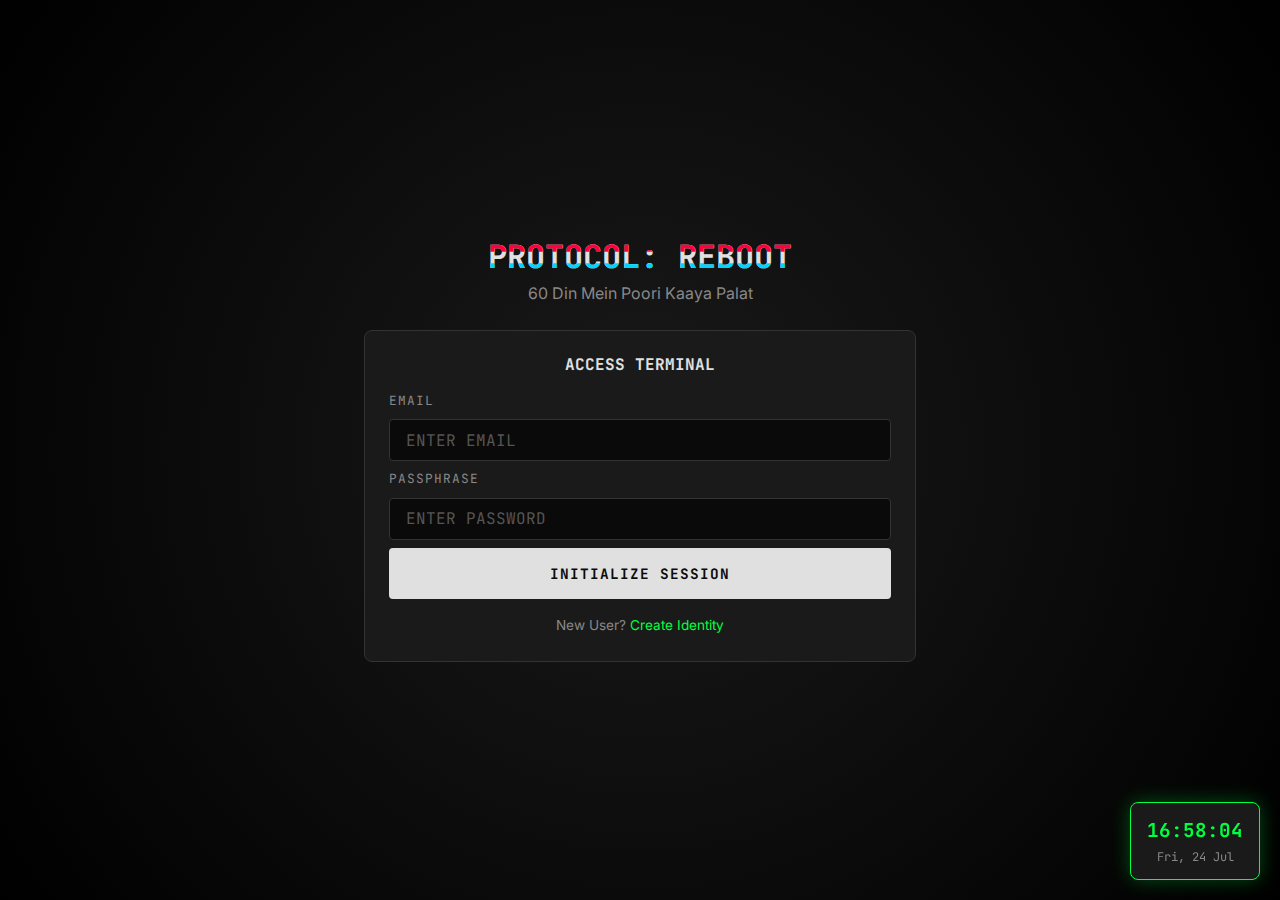
<file: movies.html>
<!DOCTYPE html>
<html lang="hi">

<head>
    <meta charset="UTF-8">
    <meta name="viewport" content="width=device-width, initial-scale=1.0">
    <title>PROTOCOL: REBOOT - Movies & Content</title>
    <link rel="stylesheet" href="css/style.css">
    <link
        href="https://fonts.googleapis.com/css2?family=JetBrains+Mono:wght@400;700&family=Inter:wght@400;600;800&display=swap"
        rel="stylesheet">
</head>

<body>
    <header class="header">
        <div class="header-content">
            <a href="dashboard.html" class="header-brand">// PROTOCOL: REBOOT</a>
            <nav class="header-nav">
                <a href="dashboard.html">Dashboard</a>
                <a href="routine.html">Routine</a>
                <a href="checklist.html">Checklist</a>
                <a href="learning.html">Learning</a>
                <a href="movies.html" class="active">Movies</a>
                <a href="progress.html">Progress</a>
            </nav>
            <div class="header-stats">
                <div class="stat-box">
                    <div class="stat-label">Day</div>
                    <div class="stat-value success" id="day-display">1</div>
                </div>
                <div class="stat-box">
                    <div class="stat-label">Streak</div>
                    <div class="stat-value success" id="streak-display">0</div>
                </div>
            </div>
        </div>
    </header>

    <main class="container" style="padding-top: 2rem; padding-bottom: 4rem;">
        <!-- Title -->
        <div class="card mb-lg text-center">
            <h2 class="text-green">APPROVED CONTENT</h2>
            <p class="text-muted mt-sm">Movies | Podcasts | Knowledge Videos</p>
            <p class="text-yellow mt-sm">Friday & Saturday Only | 3 per Movie Day</p>
        </div>

        <!-- Access Check -->
        <div id="access-denied" class="card card-accent-red mb-xl hidden">
            <div class="card-header">[!] ACCESS DENIED</div>
            <p class="text-red">Movies sirf Friday aur Saturday ko allowed hain!</p>
            <p class="text-muted mt-sm">Aaj: <span id="today-day">--</span></p>
            <p class="text-muted">Next movie day: <span id="next-movie-day">--</span></p>
        </div>

        <div id="access-granted" class="card card-accent-green mb-xl hidden">
            <div class="card-header">[OK] ACCESS GRANTED</div>
            <p class="text-green">Aaj movie day hai! Choose wisely - max 3 allowed.</p>
        </div>

        <!-- Movie Calendar -->
        <div id="movies-content">
            <div class="card card-accent-blue mb-xl">
                <div class="card-header">[*] MOVIE CALENDAR - NEXT 8 WEEKS</div>
                <p class="text-muted">Dec 2024 - Feb 2025 | Every Fri & Sat</p>
                <div id="movie-calendar" class="mt-lg"></div>
            </div>

            <!-- Life-Changing Sci-Fi Movies -->
            <div class="mb-xl">
                <h3 class="text-blue mb-lg">[*] LIFE-CHANGING SCI-FI (23 Movies)</h3>
                <div class="grid grid-auto">
                    <div class="movie-card">
                        <h4 class="movie-title">Inception</h4>
                        <div class="movie-meta">
                            <span class="movie-imdb">IMDb: 8.8</span>
                            <span>2010</span>
                            <span>148 min</span>
                        </div>
                        <p class="movie-why">"Reality is not what it seems. Control your dreams, control your life."</p>
                    </div>
                    <div class="movie-card">
                        <h4 class="movie-title">The Matrix</h4>
                        <div class="movie-meta">
                            <span class="movie-imdb">IMDb: 8.7</span>
                            <span>1999</span>
                            <span>136 min</span>
                        </div>
                        <p class="movie-why">"Red pill or blue pill? Break free from the system."</p>
                    </div>
                    <div class="movie-card">
                        <h4 class="movie-title">Interstellar</h4>
                        <div class="movie-meta">
                            <span class="movie-imdb">IMDb: 8.6</span>
                            <span>2014</span>
                            <span>169 min</span>
                        </div>
                        <p class="movie-why">"Love transcends time and space. Never give up on family."</p>
                    </div>
                    <div class="movie-card">
                        <h4 class="movie-title">2001: A Space Odyssey</h4>
                        <div class="movie-meta">
                            <span class="movie-imdb">IMDb: 8.3</span>
                            <span>1968</span>
                            <span>139 min</span>
                        </div>
                        <p class="movie-why">"Human evolution and AI. The journey of mankind."</p>
                    </div>
                    <div class="movie-card">
                        <h4 class="movie-title">Blade Runner 2049</h4>
                        <div class="movie-meta">
                            <span class="movie-imdb">IMDb: 8.0</span>
                            <span>2017</span>
                            <span>164 min</span>
                        </div>
                        <p class="movie-why">"What makes us human? Identity and purpose."</p>
                    </div>
                    <div class="movie-card">
                        <h4 class="movie-title">Ex Machina</h4>
                        <div class="movie-meta">
                            <span class="movie-imdb">IMDb: 7.7</span>
                            <span>2014</span>
                            <span>108 min</span>
                        </div>
                        <p class="movie-why">"AI consciousness. Question everything."</p>
                    </div>
                    <div class="movie-card">
                        <h4 class="movie-title">Arrival</h4>
                        <div class="movie-meta">
                            <span class="movie-imdb">IMDb: 7.9</span>
                            <span>2016</span>
                            <span>116 min</span>
                        </div>
                        <p class="movie-why">"Language shapes thought. Embrace the unknown."</p>
                    </div>
                    <div class="movie-card">
                        <h4 class="movie-title">Gattaca</h4>
                        <div class="movie-meta">
                            <span class="movie-imdb">IMDb: 7.8</span>
                            <span>1997</span>
                            <span>106 min</span>
                        </div>
                        <p class="movie-why">"Genetic perfection vs human spirit. Never accept limits."</p>
                    </div>
                    <div class="movie-card">
                        <h4 class="movie-title">The Martian</h4>
                        <div class="movie-meta">
                            <span class="movie-imdb">IMDb: 8.0</span>
                            <span>2015</span>
                            <span>144 min</span>
                        </div>
                        <p class="movie-why">"Science your way out of problems. Never give up."</p>
                    </div>
                    <div class="movie-card">
                        <h4 class="movie-title">Her</h4>
                        <div class="movie-meta">
                            <span class="movie-imdb">IMDb: 8.0</span>
                            <span>2013</span>
                            <span>126 min</span>
                        </div>
                        <p class="movie-why">"Connection in digital age. Love and loneliness."</p>
                    </div>
                    <div class="movie-card">
                        <h4 class="movie-title">Moon</h4>
                        <div class="movie-meta">
                            <span class="movie-imdb">IMDb: 7.9</span>
                            <span>2009</span>
                            <span>97 min</span>
                        </div>
                        <p class="movie-why">"Isolation and identity. Who are you really?"</p>
                    </div>
                    <div class="movie-card">
                        <h4 class="movie-title">Minority Report</h4>
                        <div class="movie-meta">
                            <span class="movie-imdb">IMDb: 7.6</span>
                            <span>2002</span>
                            <span>145 min</span>
                        </div>
                        <p class="movie-why">"Free will vs destiny. You choose your future."</p>
                    </div>
                    <div class="movie-card">
                        <h4 class="movie-title">Eternal Sunshine of the Spotless Mind</h4>
                        <div class="movie-meta">
                            <span class="movie-imdb">IMDb: 8.3</span>
                            <span>2004</span>
                            <span>108 min</span>
                        </div>
                        <p class="movie-why">"Memory and love. Embrace your past."</p>
                    </div>
                    <div class="movie-card">
                        <h4 class="movie-title">The Prestige</h4>
                        <div class="movie-meta">
                            <span class="movie-imdb">IMDb: 8.5</span>
                            <span>2006</span>
                            <span>130 min</span>
                        </div>
                        <p class="movie-why">"Obsession and sacrifice. How far will you go?"</p>
                    </div>
                    <div class="movie-card">
                        <h4 class="movie-title">Contact</h4>
                        <div class="movie-meta">
                            <span class="movie-imdb">IMDb: 7.5</span>
                            <span>1997</span>
                            <span>150 min</span>
                        </div>
                        <p class="movie-why">"Science and faith. Believe in something bigger."</p>
                    </div>
                    <div class="movie-card">
                        <h4 class="movie-title">Edge of Tomorrow</h4>
                        <div class="movie-meta">
                            <span class="movie-imdb">IMDb: 7.9</span>
                            <span>2014</span>
                            <span>113 min</span>
                        </div>
                        <p class="movie-why">"Learn from failure. Get better every day."</p>
                    </div>
                    <div class="movie-card">
                        <h4 class="movie-title">District 9</h4>
                        <div class="movie-meta">
                            <span class="movie-imdb">IMDb: 7.9</span>
                            <span>2009</span>
                            <span>112 min</span>
                        </div>
                        <p class="movie-why">"Humanity and empathy. We are all aliens."</p>
                    </div>
                    <div class="movie-card">
                        <h4 class="movie-title">Gravity</h4>
                        <div class="movie-meta">
                            <span class="movie-imdb">IMDb: 7.7</span>
                            <span>2013</span>
                            <span>91 min</span>
                        </div>
                        <p class="movie-why">"Survival against all odds. Keep fighting."</p>
                    </div>
                    <div class="movie-card">
                        <h4 class="movie-title">The Truman Show</h4>
                        <div class="movie-meta">
                            <span class="movie-imdb">IMDb: 8.1</span>
                            <span>1998</span>
                            <span>103 min</span>
                        </div>
                        <p class="movie-why">"Reality is constructed. Seek the truth."</p>
                    </div>
                    <div class="movie-card">
                        <h4 class="movie-title">Solaris</h4>
                        <div class="movie-meta">
                            <span class="movie-imdb">IMDb: 8.1</span>
                            <span>1972</span>
                            <span>167 min</span>
                        </div>
                        <p class="movie-why">"Consciousness and memory. Inner space exploration."</p>
                    </div>
                    <div class="movie-card">
                        <h4 class="movie-title">Annihilation</h4>
                        <div class="movie-meta">
                            <span class="movie-imdb">IMDb: 6.8</span>
                            <span>2018</span>
                            <span>115 min</span>
                        </div>
                        <p class="movie-why">"Self-destruction and transformation."</p>
                    </div>
                    <div class="movie-card">
                        <h4 class="movie-title">WALL-E</h4>
                        <div class="movie-meta">
                            <span class="movie-imdb">IMDb: 8.4</span>
                            <span>2008</span>
                            <span>98 min</span>
                        </div>
                        <p class="movie-why">"Love and hope in a broken world."</p>
                    </div>
                    <div class="movie-card">
                        <h4 class="movie-title">Dune (2021)</h4>
                        <div class="movie-meta">
                            <span class="movie-imdb">IMDb: 8.0</span>
                            <span>2021</span>
                            <span>155 min</span>
                        </div>
                        <p class="movie-why">"Destiny and leadership. Accept your calling."</p>
                    </div>
                </div>
            </div>

            <!-- Motivational Movies -->
            <div class="mb-xl">
                <h3 class="text-green mb-lg">[*] MOTIVATIONAL MOVIES (10 Movies)</h3>
                <div class="grid grid-auto">
                    <div class="movie-card">
                        <h4 class="movie-title">The Pursuit of Happyness</h4>
                        <div class="movie-meta">
                            <span class="movie-imdb">IMDb: 8.0</span>
                            <span>2006</span>
                            <span>117 min</span>
                        </div>
                        <p class="movie-why">"Never give up on your dreams. True story."</p>
                    </div>
                    <div class="movie-card">
                        <h4 class="movie-title">Whiplash</h4>
                        <div class="movie-meta">
                            <span class="movie-imdb">IMDb: 8.5</span>
                            <span>2014</span>
                            <span>106 min</span>
                        </div>
                        <p class="movie-why">"The price of greatness. Push your limits."</p>
                    </div>
                    <div class="movie-card">
                        <h4 class="movie-title">Rocky</h4>
                        <div class="movie-meta">
                            <span class="movie-imdb">IMDb: 8.1</span>
                            <span>1976</span>
                            <span>120 min</span>
                        </div>
                        <p class="movie-why">"It's not about how hard you hit..."</p>
                    </div>
                    <div class="movie-card">
                        <h4 class="movie-title">The Social Network</h4>
                        <div class="movie-meta">
                            <span class="movie-imdb">IMDb: 7.8</span>
                            <span>2010</span>
                            <span>120 min</span>
                        </div>
                        <p class="movie-why">"Build something from nothing."</p>
                    </div>
                    <div class="movie-card">
                        <h4 class="movie-title">Good Will Hunting</h4>
                        <div class="movie-meta">
                            <span class="movie-imdb">IMDb: 8.3</span>
                            <span>1997</span>
                            <span>126 min</span>
                        </div>
                        <p class="movie-why">"Potential vs fear. Break your barriers."</p>
                    </div>
                    <div class="movie-card">
                        <h4 class="movie-title">Dangal</h4>
                        <div class="movie-meta">
                            <span class="movie-imdb">IMDb: 8.3</span>
                            <span>2016</span>
                            <span>161 min</span>
                        </div>
                        <p class="movie-why">"Discipline, hard work, defying society."</p>
                    </div>
                    <div class="movie-card">
                        <h4 class="movie-title">3 Idiots</h4>
                        <div class="movie-meta">
                            <span class="movie-imdb">IMDb: 8.4</span>
                            <span>2009</span>
                            <span>170 min</span>
                        </div>
                        <p class="movie-why">"Follow your passion. All is well."</p>
                    </div>
                    <div class="movie-card">
                        <h4 class="movie-title">The Shawshank Redemption</h4>
                        <div class="movie-meta">
                            <span class="movie-imdb">IMDb: 9.3</span>
                            <span>1994</span>
                            <span>142 min</span>
                        </div>
                        <p class="movie-why">"Hope is a good thing. Never lose it."</p>
                    </div>
                    <div class="movie-card">
                        <h4 class="movie-title">Forrest Gump</h4>
                        <div class="movie-meta">
                            <span class="movie-imdb">IMDb: 8.8</span>
                            <span>1994</span>
                            <span>142 min</span>
                        </div>
                        <p class="movie-why">"Life is like a box of chocolates."</p>
                    </div>
                    <div class="movie-card">
                        <h4 class="movie-title">The Dark Knight</h4>
                        <div class="movie-meta">
                            <span class="movie-imdb">IMDb: 9.0</span>
                            <span>2008</span>
                            <span>152 min</span>
                        </div>
                        <p class="movie-why">"You either die a hero or live long enough..."</p>
                    </div>
                </div>
            </div>

            <!-- Hindi Podcasts -->
            <div class="mb-xl">
                <h3 class="text-purple mb-lg">[*] HINDI PODCASTS (Daily Inspiration)</h3>
                <div class="grid grid-auto">
                    <div class="movie-card">
                        <h4 class="movie-title">Ranveer Allahbadia (BeerBiceps)</h4>
                        <div class="movie-meta">
                            <span class="movie-imdb">Life Advice</span>
                            <span>Hindi</span>
                        </div>
                        <p class="movie-why">"Success, spirituality, business - Indian perspective"</p>
                    </div>
                    <div class="movie-card">
                        <h4 class="movie-title">The Prakhar ke Pravachan</h4>
                        <div class="movie-meta">
                            <span class="movie-imdb">Motivation</span>
                            <span>Hindi</span>
                        </div>
                        <p class="movie-why">"Raw, honest life lessons for young Indians"</p>
                    </div>
                    <div class="movie-card">
                        <h4 class="movie-title">Raj Shamani Show</h4>
                        <div class="movie-meta">
                            <span class="movie-imdb">Business</span>
                            <span>Hindi</span>
                        </div>
                        <p class="movie-why">"Entrepreneurship and personal growth"</p>
                    </div>
                    <div class="movie-card">
                        <h4 class="movie-title">Sandeep Maheshwari</h4>
                        <div class="movie-meta">
                            <span class="movie-imdb">Motivation</span>
                            <span>Hindi</span>
                        </div>
                        <p class="movie-why">"Aasan hai! Simple life wisdom"</p>
                    </div>
                    <div class="movie-card">
                        <h4 class="movie-title">Gaur Gopal Das</h4>
                        <div class="movie-meta">
                            <span class="movie-imdb">Spirituality</span>
                            <span>Hindi/English</span>
                        </div>
                        <p class="movie-why">"Monk wisdom for modern life"</p>
                    </div>
                    <div class="movie-card">
                        <h4 class="movie-title">Hitesh Choudhary</h4>
                        <div class="movie-meta">
                            <span class="movie-imdb">Tech + Life</span>
                            <span>Hindi</span>
                        </div>
                        <p class="movie-why">"Chai aur Code - Tech career guidance"</p>
                    </div>
                </div>
            </div>

            <!-- Knowledge Videos -->
            <div class="mb-xl">
                <h3 class="text-yellow mb-lg">[*] KNOWLEDGE VIDEOS (Learn Daily)</h3>
                <div class="grid grid-auto">
                    <div class="movie-card">
                        <h4 class="movie-title">Dhruv Rathee</h4>
                        <div class="movie-meta">
                            <span class="movie-imdb">Current Affairs</span>
                            <span>Hindi</span>
                        </div>
                        <p class="movie-why">"Fact-based analysis of world events"</p>
                    </div>
                    <div class="movie-card">
                        <h4 class="movie-title">Think School</h4>
                        <div class="movie-meta">
                            <span class="movie-imdb">Business Case Studies</span>
                            <span>Hindi</span>
                        </div>
                        <p class="movie-why">"How big companies succeed and fail"</p>
                    </div>
                    <div class="movie-card">
                        <h4 class="movie-title">Science is Dope</h4>
                        <div class="movie-meta">
                            <span class="movie-imdb">Science</span>
                            <span>Hindi</span>
                        </div>
                        <p class="movie-why">"Scientific thinking and rationality"</p>
                    </div>
                    <div class="movie-card">
                        <h4 class="movie-title">Nitish Rajput</h4>
                        <div class="movie-meta">
                            <span class="movie-imdb">History/Current</span>
                            <span>Hindi</span>
                        </div>
                        <p class="movie-why">"Deep dive into history and current affairs"</p>
                    </div>
                    <div class="movie-card">
                        <h4 class="movie-title">Prashant Dhawan (StudyIQ)</h4>
                        <div class="movie-meta">
                            <span class="movie-imdb">Education</span>
                            <span>Hindi</span>
                        </div>
                        <p class="movie-why">"Current affairs with educational value"</p>
                    </div>
                    <div class="movie-card">
                        <h4 class="movie-title">Shwetabh Gangwar</h4>
                        <div class="movie-meta">
                            <span class="movie-imdb">Psychology</span>
                            <span>Hindi</span>
                        </div>
                        <p class="movie-why">"Understanding human behavior and mind"</p>
                    </div>
                </div>
            </div>

            <!-- Rules -->
            <div class="card card-accent-yellow">
                <div class="card-header">[!] CONTENT RULES</div>
                <ul style="padding-left: 1.5rem; line-height: 2;">
                    <li>Movies sirf Friday aur Saturday ko - max 3 total</li>
                    <li>Sunday = NO MOVIES (kal office hai)</li>
                    <li>Podcasts aur knowledge videos daily allowed</li>
                    <li>Night checklist submit karna mat bhoolo</li>
                    <li>Porn/Adult content = INSTANT PENALTY</li>
                    <li>Random YouTube scrolling = DANGER ZONE</li>
                </ul>
            </div>
        </div>

        <a href="dashboard.html" class="btn btn-outline btn-block mt-xl">BACK TO DASHBOARD</a>
    </main>

    <!-- Clock Widget -->
    <div class="clock-widget">
        <div class="clock-time" id="clock-time">--:--:--</div>
        <div class="clock-date" id="clock-date">Loading...</div>
    </div>

    <div id="toast-container" class="toast-container"></div>

    <script src="js/script.js"></script>
    <script>
        checkLogin();

        // Clock update
        function updateClock() {
            const now = new Date();
            const hours = String(now.getHours()).padStart(2, '0');
            const mins = String(now.getMinutes()).padStart(2, '0');
            const secs = String(now.getSeconds()).padStart(2, '0');
            document.getElementById('clock-time').textContent = `${hours}:${mins}:${secs}`;

            const days = ['Sun', 'Mon', 'Tue', 'Wed', 'Thu', 'Fri', 'Sat'];
            const months = ['Jan', 'Feb', 'Mar', 'Apr', 'May', 'Jun', 'Jul', 'Aug', 'Sep', 'Oct', 'Nov', 'Dec'];
            document.getElementById('clock-date').textContent = `${days[now.getDay()]}, ${now.getDate()} ${months[now.getMonth()]}`;
        }
        updateClock();
        setInterval(updateClock, 1000);

        function initMovies() {
            const appData = JSON.parse(localStorage.getItem('appData'));
            const today = new Date();
            const dayOfWeek = today.getDay();
            const dayNames = ['Sunday', 'Monday', 'Tuesday', 'Wednesday', 'Thursday', 'Friday', 'Saturday'];

            document.getElementById('day-display').textContent = appData.currentDay;
            document.getElementById('streak-display').textContent = appData.streak;

            // Check if movie day (Friday = 5, Saturday = 6)
            if (dayOfWeek === 5 || dayOfWeek === 6) {
                document.getElementById('access-granted').classList.remove('hidden');
            } else {
                document.getElementById('access-denied').classList.remove('hidden');
                document.getElementById('today-day').textContent = dayNames[dayOfWeek];

                // Calculate next movie day
                let daysUntilFriday = (5 - dayOfWeek + 7) % 7;
                if (daysUntilFriday === 0) daysUntilFriday = 7;
                document.getElementById('next-movie-day').textContent = `Friday (${daysUntilFriday} days)`;

                // Dim the movies content
                document.getElementById('movies-content').style.opacity = '0.5';
                document.getElementById('movies-content').style.pointerEvents = 'none';
            }

            // Generate movie calendar for next 8 weeks
            generateMovieCalendar();
        }

        function generateMovieCalendar() {
            const container = document.getElementById('movie-calendar');
            let html = '<div style="display: grid; grid-template-columns: repeat(auto-fit, minmax(200px, 1fr)); gap: 1rem;">';

            const movies = [
                // Week 1 (Dec 6-7)
                { date: 'Dec 6 (Fri)', movie: 'Inception', type: 'Sci-Fi' },
                { date: 'Dec 7 (Sat)', movie: 'The Pursuit of Happyness', type: 'Motivation' },
                // Week 2 (Dec 13-14)
                { date: 'Dec 13 (Fri)', movie: 'The Matrix', type: 'Sci-Fi' },
                { date: 'Dec 14 (Sat)', movie: 'Whiplash', type: 'Motivation' },
                // Week 3 (Dec 20-21)
                { date: 'Dec 20 (Fri)', movie: 'Interstellar', type: 'Sci-Fi' },
                { date: 'Dec 21 (Sat)', movie: 'Dangal', type: 'Motivation' },
                // Week 4 (Dec 27-28)
                { date: 'Dec 27 (Fri)', movie: 'Blade Runner 2049', type: 'Sci-Fi' },
                { date: 'Dec 28 (Sat)', movie: '3 Idiots', type: 'Motivation' },
                // Week 5 (Jan 3-4)
                { date: 'Jan 3 (Fri)', movie: 'Ex Machina', type: 'Sci-Fi' },
                { date: 'Jan 4 (Sat)', movie: 'The Shawshank Redemption', type: 'Motivation' },
                // Week 6 (Jan 10-11)
                { date: 'Jan 10 (Fri)', movie: 'Arrival', type: 'Sci-Fi' },
                { date: 'Jan 11 (Sat)', movie: 'Good Will Hunting', type: 'Motivation' },
                // Week 7 (Jan 17-18)
                { date: 'Jan 17 (Fri)', movie: 'Gattaca', type: 'Sci-Fi' },
                { date: 'Jan 18 (Sat)', movie: 'Rocky', type: 'Motivation' },
                // Week 8 (Jan 24-25)
                { date: 'Jan 24 (Fri)', movie: 'The Martian', type: 'Sci-Fi' },
                { date: 'Jan 25 (Sat)', movie: 'Forrest Gump', type: 'Motivation' }
            ];

            movies.forEach(m => {
                const typeColor = m.type === 'Sci-Fi' ? 'text-blue' : 'text-green';
                html += `
                    <div style="background: var(--bg-secondary); padding: 0.75rem; border-radius: var(--radius-sm); border-left: 3px solid ${m.type === 'Sci-Fi' ? 'var(--accent-blue)' : 'var(--accent-green)'};">
                        <div class="text-muted" style="font-size: 0.8rem;">${m.date}</div>
                        <div style="font-weight: 600;">${m.movie}</div>
                        <div class="${typeColor}" style="font-size: 0.8rem;">${m.type}</div>
                    </div>
                `;
            });

            html += '</div>';
            container.innerHTML = html;
        }

        initMovies();
    </script>
</body>

</html>
</file>
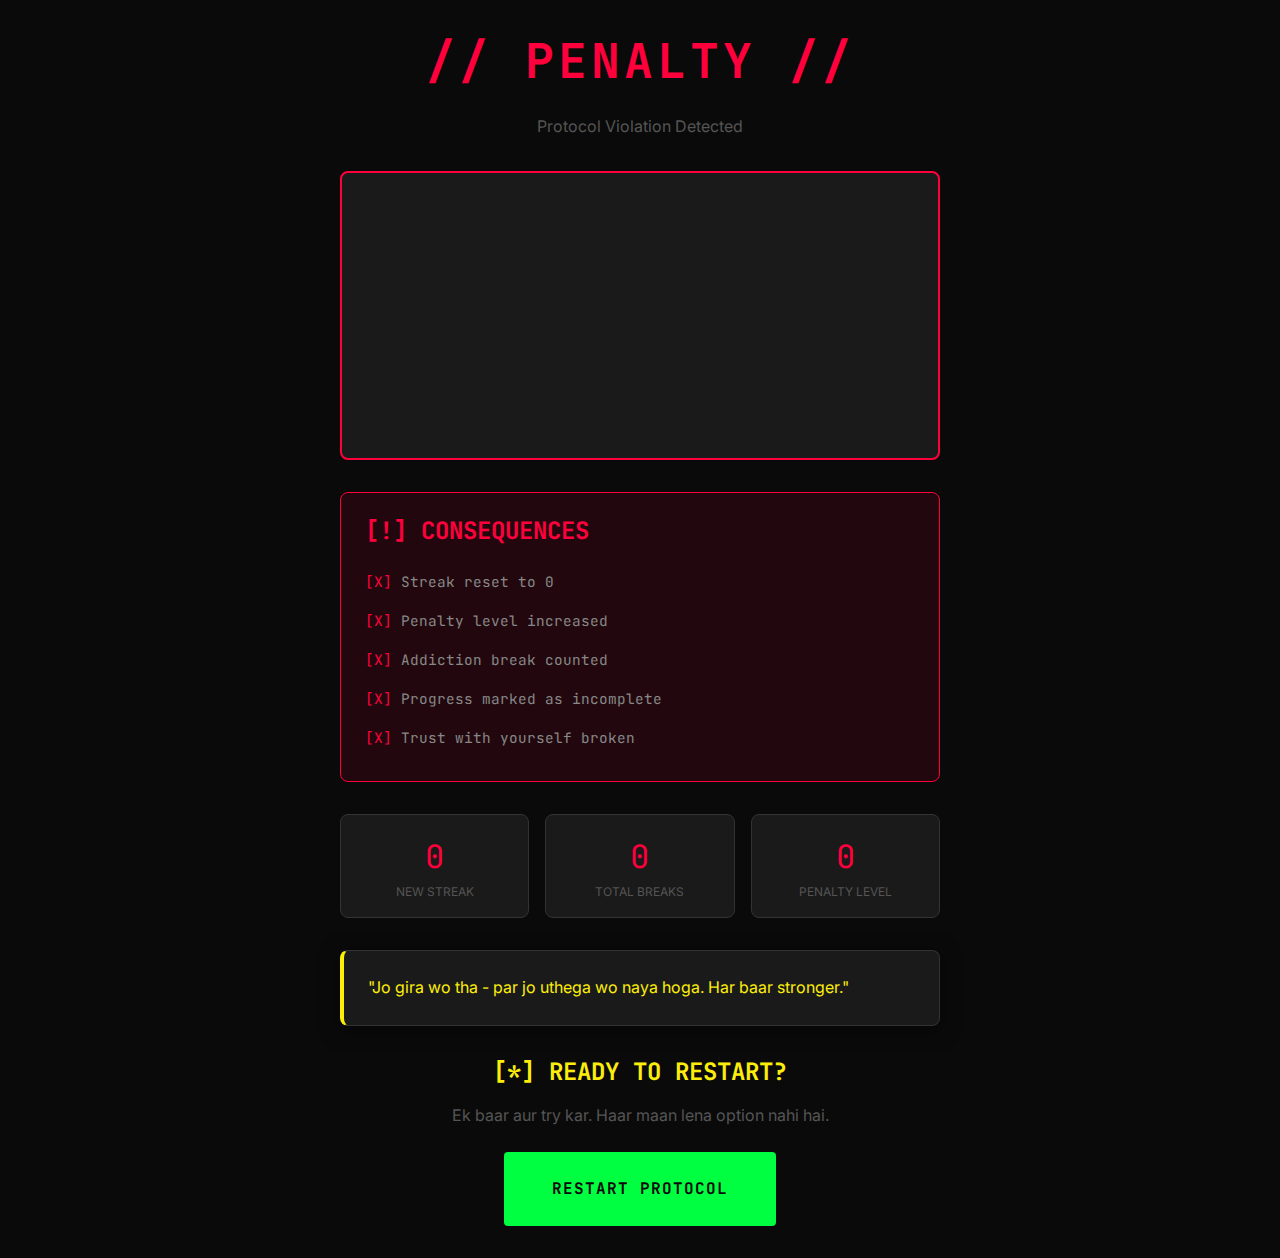
<file: penalty.html>
<!DOCTYPE html>
<html lang="hi">

<head>
    <meta charset="UTF-8">
    <meta name="viewport" content="width=device-width, initial-scale=1.0">
    <title>PROTOCOL: REBOOT - PENALTY</title>
    <link rel="stylesheet" href="css/style.css">
    <link
        href="https://fonts.googleapis.com/css2?family=JetBrains+Mono:wght@400;700&family=Inter:wght@400;600;800&display=swap"
        rel="stylesheet">
    <style>
        .penalty-screen {
            min-height: 100vh;
            display: flex;
            align-items: center;
            justify-content: center;
            background: var(--bg-primary);
            padding: 2rem;
        }

        .penalty-container {
            max-width: 600px;
            width: 100%;
        }

        .penalty-header {
            text-align: center;
            margin-bottom: 2rem;
        }

        .penalty-title {
            font-family: var(--font-mono);
            font-size: 3rem;
            color: var(--accent-red);
            text-transform: uppercase;
            letter-spacing: 4px;
            animation: glitch 1s infinite;
        }

        @keyframes glitch {

            0%,
            90%,
            100% {
                text-shadow: -2px 0 var(--accent-red), 2px 0 var(--accent-blue);
            }

            95% {
                text-shadow: 2px 0 var(--accent-red), -2px 0 var(--accent-blue);
            }
        }

        .penalty-message {
            background: var(--bg-card);
            border: 2px solid var(--accent-red);
            padding: 2rem;
            border-radius: var(--radius-md);
            margin-bottom: 2rem;
        }

        .penalty-text {
            font-family: var(--font-mono);
            font-size: 1.1rem;
            line-height: 2;
            color: var(--accent-red);
        }

        .penalty-text .typewriter {
            overflow: hidden;
            border-right: 2px solid var(--accent-red);
            white-space: nowrap;
            animation: typing 3s steps(40, end), blink-caret 0.75s step-end infinite;
        }

        @keyframes typing {
            from {
                width: 0;
            }

            to {
                width: 100%;
            }
        }

        @keyframes blink-caret {

            from,
            to {
                border-color: transparent;
            }

            50% {
                border-color: var(--accent-red);
            }
        }

        .consequence-box {
            background: rgba(255, 0, 60, 0.1);
            border: 1px solid var(--accent-red);
            padding: 1.5rem;
            border-radius: var(--radius-md);
            margin-bottom: 2rem;
        }

        .consequence-title {
            font-family: var(--font-mono);
            color: var(--accent-red);
            margin-bottom: 1rem;
        }

        .consequence-list {
            list-style: none;
            padding: 0;
        }

        .consequence-list li {
            padding: 0.5rem 0;
            color: var(--text-secondary);
            font-family: var(--font-mono);
            font-size: 0.9rem;
        }

        .consequence-list li::before {
            content: "[X] ";
            color: var(--accent-red);
        }

        .penalty-stats {
            display: grid;
            grid-template-columns: repeat(3, 1fr);
            gap: 1rem;
            margin-bottom: 2rem;
        }

        .penalty-stat {
            background: var(--bg-card);
            border: 1px solid var(--border-color);
            padding: 1rem;
            text-align: center;
            border-radius: var(--radius-md);
        }

        .penalty-stat-value {
            font-family: var(--font-mono);
            font-size: 2rem;
            color: var(--accent-red);
        }

        .penalty-stat-label {
            font-size: 0.75rem;
            color: var(--text-muted);
            text-transform: uppercase;
        }

        .restart-section {
            text-align: center;
            margin-top: 2rem;
        }

        .restart-title {
            font-family: var(--font-mono);
            color: var(--accent-yellow);
            margin-bottom: 1rem;
        }
    </style>
</head>

<body>
    <div class="penalty-screen">
        <div class="penalty-container">
            <div class="penalty-header">
                <h1 class="penalty-title">// PENALTY //</h1>
                <p class="text-muted mt-sm">Protocol Violation Detected</p>
            </div>

            <div class="penalty-message">
                <div id="brutal-message" class="penalty-text">
                    <!-- Populated by JS -->
                </div>
            </div>

            <div class="consequence-box">
                <h3 class="consequence-title">[!] CONSEQUENCES</h3>
                <ul class="consequence-list" id="consequences">
                    <li>Streak reset to 0</li>
                    <li>Penalty level increased</li>
                    <li>Addiction break counted</li>
                    <li>Progress marked as incomplete</li>
                    <li>Trust with yourself broken</li>
                </ul>
            </div>

            <div class="penalty-stats">
                <div class="penalty-stat">
                    <div class="penalty-stat-value" id="new-streak">0</div>
                    <div class="penalty-stat-label">New Streak</div>
                </div>
                <div class="penalty-stat">
                    <div class="penalty-stat-value" id="total-breaks">0</div>
                    <div class="penalty-stat-label">Total Breaks</div>
                </div>
                <div class="penalty-stat">
                    <div class="penalty-stat-value" id="penalty-level">0</div>
                    <div class="penalty-stat-label">Penalty Level</div>
                </div>
            </div>

            <div class="card card-accent-yellow">
                <p class="text-yellow">
                    "Jo gira wo tha - par jo uthega wo naya hoga. Har baar stronger."
                </p>
            </div>

            <div class="restart-section">
                <h3 class="restart-title">[*] READY TO RESTART?</h3>
                <p class="text-muted mb-lg">
                    Ek baar aur try kar. Haar maan lena option nahi hai.
                </p>
                <a href="dashboard.html" class="btn btn-success btn-lg">
                    RESTART PROTOCOL
                </a>
            </div>
        </div>
    </div>

    <div id="toast-container" class="toast-container"></div>

    <script src="data/brutal-messages.js"></script>
    <script src="js/script.js"></script>
    <script>
        const BRUTAL_MESSAGES = [
            "Tu haar gaya. Phir se. Kitni baar aur?",
            "Teri willpower itni kamzor hai? Seriously?",
            "Ek cigarette ke liye sab barbaad kar diya.",
            "Family ko kya bolega? 'Sorry, phir se fail ho gaya'?",
            "Tune khud se promise toda. Khud se.",
            "Is baar bhi excuse dhoond liya na?",
            "Kab tak yahi cycle chalegi? Kab tak?",
            "Champion banna tha, zero ban gaya.",
            "60 din bhi nahi ruk saka?",
            "Craving ne jeet li, tu haar gaya.",
            "Paise waste, time waste, life waste.",
            "Kal phir wahi regret, wahi guilt.",
            "Discipline ka matlab nahi pata kya?",
            "Abhi bhi time hai - agar himmat hai to.",
            "Yeh addiction tujhe kha jayegi agar ruka nahi."
        ];

        function initPenalty() {
            const appData = JSON.parse(localStorage.getItem('appData'));
            const urlParams = new URLSearchParams(window.location.search);
            const trigger = urlParams.get('trigger');

            if (trigger === 'addiction') {
                // Apply penalty
                appData.streak = 0;
                appData.addictionBreaks = (appData.addictionBreaks || 0) + 1;
                appData.penaltyLevel = (appData.penaltyLevel || 0) + 1;
                appData.lastStreakDate = null;

                localStorage.setItem('appData', JSON.stringify(appData));
            }

            // Display stats
            document.getElementById('new-streak').textContent = appData.streak;
            document.getElementById('total-breaks').textContent = appData.addictionBreaks || 0;
            document.getElementById('penalty-level').textContent = appData.penaltyLevel || 0;

            // Display random brutal message
            const randomMessage = BRUTAL_MESSAGES[Math.floor(Math.random() * BRUTAL_MESSAGES.length)];
            typeMessage(randomMessage);

            // Additional consequences based on break count
            if (appData.addictionBreaks >= 5) {
                const conseq = document.getElementById('consequences');
                const nuclear = document.createElement('li');
                nuclear.innerHTML = '<strong style="color: var(--accent-red);">NUCLEAR LEVEL - 5+ breaks detected</strong>';
                conseq.appendChild(nuclear);
            }
        }

        function typeMessage(message) {
            const container = document.getElementById('brutal-message');
            const lines = [
                "> SYSTEM ALERT",
                "> ADDICTION BREAK DETECTED",
                "> " + message,
                "> STREAK TERMINATED",
                "> PENALTY APPLIED"
            ];

            container.innerHTML = '';

            let lineIndex = 0;
            let charIndex = 0;

            function typeLine() {
                if (lineIndex < lines.length) {
                    if (charIndex === 0) {
                        const lineDiv = document.createElement('div');
                        lineDiv.className = 'line-' + lineIndex;
                        container.appendChild(lineDiv);
                    }

                    const currentLine = container.querySelector('.line-' + lineIndex);
                    currentLine.textContent = lines[lineIndex].substring(0, charIndex + 1);

                    if (charIndex < lines[lineIndex].length) {
                        charIndex++;
                        setTimeout(typeLine, 30);
                    } else {
                        charIndex = 0;
                        lineIndex++;
                        setTimeout(typeLine, 200);
                    }
                }
            }

            typeLine();
        }

        initPenalty();
    </script>
</body>

</html>
</file>
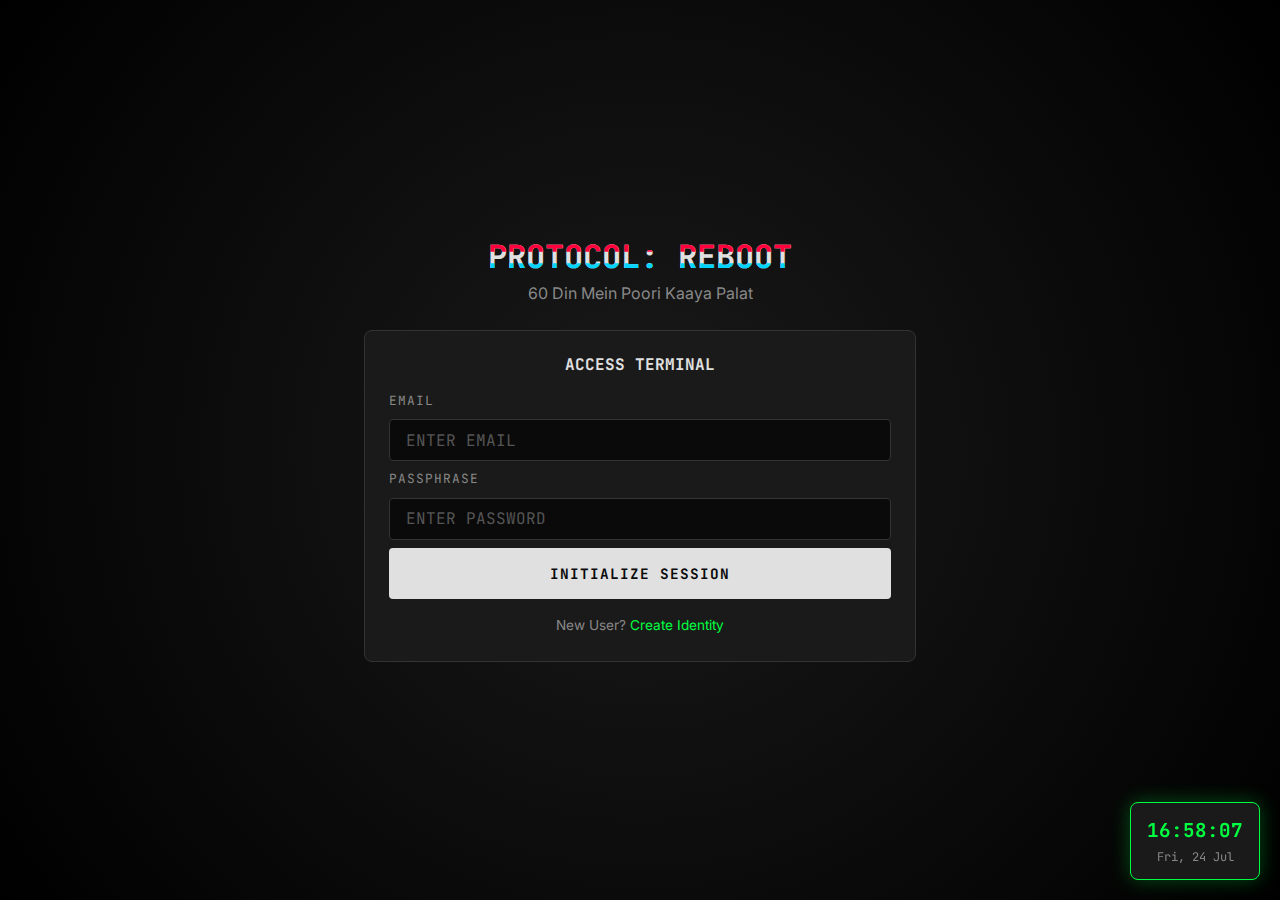
<file: progress.html>
<!DOCTYPE html>
<html lang="hi">

<head>
    <meta charset="UTF-8">
    <meta name="viewport" content="width=device-width, initial-scale=1.0">
    <title>PROTOCOL: REBOOT - Progress</title>
    <link rel="stylesheet" href="css/style.css">
    <link
        href="https://fonts.googleapis.com/css2?family=JetBrains+Mono:wght@400;700&family=Inter:wght@400;600;800&display=swap"
        rel="stylesheet">
    <link rel="stylesheet" href="https://cdnjs.cloudflare.com/ajax/libs/font-awesome/6.5.1/css/all.min.css">
</head>

<body>
    <header class="header">
        <div class="header-content">
            <a href="dashboard.html" class="header-brand">// PROTOCOL: REBOOT</a>
            <nav class="header-nav">
                <a href="dashboard.html">Dashboard</a>
                <a href="routine.html">Routine</a>
                <a href="checklist.html">Checklist</a>
                <a href="learning.html">Learning</a>
                <a href="movies.html">Movies</a>
                <a href="progress.html" class="active">Progress</a>
            </nav>
            <div class="header-stats">
                <div class="stat-box">
                    <div class="stat-label">Day</div>
                    <div class="stat-value success" id="day-display">1</div>
                </div>
                <div class="stat-box">
                    <div class="stat-label">Streak</div>
                    <div class="stat-value success" id="streak-display">0</div>
                </div>
            </div>
        </div>
    </header>

    <main class="container" style="padding-top: 2rem; padding-bottom: 4rem;">
        <!-- Title -->
        <div class="card mb-lg text-center">
            <h2 class="text-green">PROGRESS TRACKER</h2>
            <p class="text-muted mt-sm">Your 120-Day Transformation Journey</p>
        </div>

        <!-- Main Stats Grid -->
        <div class="stats-grid">
            <div class="stat-card card-accent-green">
                <div class="stat-card-value text-green" id="total-days">0</div>
                <div class="stat-card-label">Days Completed</div>
            </div>
            <div class="stat-card card-accent-blue">
                <div class="stat-card-value text-blue" id="current-streak">0</div>
                <div class="stat-card-label">Current Streak</div>
            </div>
            <div class="stat-card card-accent-yellow">
                <div class="stat-card-value text-yellow" id="best-streak">0</div>
                <div class="stat-card-label">Best Streak</div>
            </div>
            <div class="stat-card card-accent-red">
                <div class="stat-card-value text-red" id="total-breaks">0</div>
                <div class="stat-card-label">Addiction Breaks</div>
            </div>
        </div>

        <div class="grid grid-2 mt-xl">
            <!-- Program Progress -->
            <div class="card card-accent-green">
                <div class="card-header">[*] PROGRAM PROGRESS</div>
                <div class="mt-md">
                    <div style="display: flex; justify-content: space-between; margin-bottom: 0.5rem;">
                        <span>Day <span id="prog-current">1</span> of 60</span>
                        <span class="text-green" id="prog-percent">0%</span>
                    </div>
                    <div class="progress-bar">
                        <div class="progress-fill" id="prog-bar" style="width: 0%;"></div>
                    </div>
                </div>
                <p class="text-muted mt-md" id="days-remaining">60 days remaining</p>
            </div>

            <!-- Learning Progress -->
            <div class="card card-accent-blue">
                <div class="card-header">[*] LEARNING PROGRESS</div>
                <div class="mt-md">
                    <p class="mb-sm"><strong>Python:</strong> <span id="python-percent">0%</span></p>
                    <div class="progress-bar mb-md">
                        <div class="progress-fill" id="python-bar" style="width: 0%; background: var(--accent-blue);">
                        </div>
                    </div>
                    <p class="mb-sm"><strong>GenAI:</strong> <span id="genai-percent">0%</span></p>
                    <div class="progress-bar">
                        <div class="progress-fill" id="genai-bar" style="width: 0%; background: var(--accent-purple);">
                        </div>
                    </div>
                </div>
            </div>
        </div>

        <!-- Money Saved Calculator -->
        <div class="card card-accent-yellow mt-xl">
            <div class="card-header"><i class="fa-solid fa-piggy-bank"></i> PAISE BACHAYE</div>
            <div class="grid grid-2 mt-md">
                <div>
                    <p class="text-muted">Cigarette Free Days</p>
                    <p style="font-size: 1.5rem; font-family: var(--font-mono);">
                        <span class="text-green" id="cigs-avoided">0</span> days
                    </p>
                    <p class="text-green" style="font-size: 1.2rem;">Saved: Rs. <span id="cig-money">0</span></p>
                </div>
                <div>
                    <p class="text-muted">Satta Free Days</p>
                    <p style="font-size: 1.5rem; font-family: var(--font-mono);">
                        <span class="text-green" id="satta-days">0</span> days
                    </p>
                    <p class="text-green" style="font-size: 1.2rem;">Saved: Rs. <span id="satta-money">0</span></p>
                </div>
            </div>
            <div class="mt-lg"
                style="text-align: center; padding: 1rem; background: rgba(0, 255, 65, 0.1); border-radius: var(--radius-md);">
                <p class="text-muted">TOTAL PAISE BACHAYE 💰</p>
                <p class="text-green" style="font-size: 2rem; font-family: var(--font-mono);">Rs. <span
                        id="total-money">0</span></p>
            </div>
        </div>

        <!-- Achievements -->
        <div class="card card-accent-purple mt-xl">
            <div class="card-header">[*] ACHIEVEMENTS</div>
            <div class="grid grid-auto mt-md" id="achievements-grid">
                <!-- Populated by JS -->
            </div>
        </div>

        <!-- 120-Day Calendar -->
        <div class="card mt-xl">
            <div class="card-header">[*] 120-DAY CALENDAR</div>
            <div class="calendar-grid mt-md" id="calendar-grid">
                <!-- Populated by JS -->
            </div>
            <div class="mt-md" style="display: flex; gap: 1rem; font-size: 0.85rem;">
                <span><span style="color: var(--accent-green);">[ ]</span> Completed</span>
                <span><span style="color: var(--accent-yellow);">[>]</span> Current</span>
                <span><span style="color: var(--text-muted);">[ ]</span> Pending</span>
                <span><span style="color: var(--accent-red);">[X]</span> Missed</span>
            </div>
        </div>

        <!-- Weekly Summary -->
        <div class="card card-accent-blue mt-xl">
            <div class="card-header">[*] WEEKLY PERFORMANCE</div>
            <div id="weekly-summary" class="mt-md">
                <!-- Populated by JS -->
            </div>
        </div>

        <a href="dashboard.html" class="btn btn-outline btn-block mt-xl">BACK TO DASHBOARD</a>
    </main>

    <!-- Clock Widget -->
    <div class="clock-widget">
        <div class="clock-time" id="clock-time">--:--:--</div>
        <div class="clock-date" id="clock-date">Loading...</div>
    </div>

    <div id="toast-container" class="toast-container"></div>

    <style>
        .calendar-grid {
            display: grid;
            grid-template-columns: repeat(10, 1fr);
            gap: 0.5rem;
        }

        .calendar-day {
            aspect-ratio: 1;
            display: flex;
            align-items: center;
            justify-content: center;
            background: var(--bg-card);
            border: 1px solid var(--border-color);
            border-radius: var(--radius-sm);
            font-family: var(--font-mono);
            font-size: 0.85rem;
            transition: all 0.2s ease;
        }

        .calendar-day.completed {
            background: rgba(0, 255, 65, 0.1);
            border-color: var(--accent-green);
            color: var(--accent-green);
        }

        .calendar-day.current {
            background: rgba(252, 238, 10, 0.1);
            border-color: var(--accent-yellow);
            color: var(--accent-yellow);
            box-shadow: 0 0 10px rgba(252, 238, 10, 0.3);
        }

        .calendar-day.missed {
            background: rgba(255, 0, 60, 0.1);
            border-color: var(--accent-red);
            color: var(--accent-red);
        }

        .achievement-item {
            background: var(--bg-card);
            border: 1px solid var(--border-color);
            padding: 1rem;
            border-radius: var(--radius-md);
            text-align: center;
        }

        .achievement-item.unlocked {
            border-color: var(--accent-green);
            background: rgba(0, 255, 65, 0.05);
        }

        .achievement-item.locked {
            opacity: 0.5;
        }

        .achievement-name {
            font-family: var(--font-mono);
            font-size: 0.85rem;
            margin-top: 0.5rem;
        }

        .achievement-icon {
            font-size: 1.5rem;
            color: var(--accent-yellow);
        }

        @media (max-width: 768px) {
            .calendar-grid {
                grid-template-columns: repeat(6, 1fr);
            }
        }
    </style>

    <script src="js/script.js"></script>
    <script>
        checkLogin();

        // Clock update
        function updateClock() {
            const now = new Date();
            const hours = String(now.getHours()).padStart(2, '0');
            const mins = String(now.getMinutes()).padStart(2, '0');
            const secs = String(now.getSeconds()).padStart(2, '0');
            document.getElementById('clock-time').textContent = `${hours}:${mins}:${secs}`;

            const days = ['Sun', 'Mon', 'Tue', 'Wed', 'Thu', 'Fri', 'Sat'];
            const months = ['Jan', 'Feb', 'Mar', 'Apr', 'May', 'Jun', 'Jul', 'Aug', 'Sep', 'Oct', 'Nov', 'Dec'];
            document.getElementById('clock-date').textContent = `${days[now.getDay()]}, ${now.getDate()} ${months[now.getMonth()]}`;
        }
        updateClock();
        setInterval(updateClock, 1000);

        const ACHIEVEMENTS = [
            { id: 'day1', name: "FIRST STEP", desc: "Complete Day 1", days: 1 },
            { id: 'week1', name: "SURVIVOR", desc: "Complete Week 1", days: 7 },
            { id: 'week2', name: "FIGHTER", desc: "Complete Week 2", days: 14 },
            { id: 'week3', name: "HABIT FORMED", desc: "21 Days - Habit Milestone", days: 21 },
            { id: 'month1', name: "MONTHLY MASTER", desc: "30 Days Clean", days: 30 },
            { id: 'python', name: "PYTHON WARRIOR", desc: "Complete Python Phase", days: 45 },
            { id: 'day60', name: "UNSTOPPABLE", desc: "60 Days - Two Months Strong", days: 60 },
            { id: 'day90', name: "ELITE", desc: "90 Days - Three Months Champion", days: 90 },
            { id: 'complete', name: "LEGEND", desc: "120 Days - Ultimate Transformation", days: 120 }
        ];

        const CIG_PACK_COST = 250; // Rs per pack
        const CIG_PACKS_PER_DAY = 0.5; // Assume half pack per day
        const SATTA_PER_DAY = 200; // Rs assumed satta spending per day

        function initProgress() {
            const appData = JSON.parse(localStorage.getItem('appData'));
            const currentDay = appData.currentDay;

            document.getElementById('day-display').textContent = currentDay;
            document.getElementById('streak-display').textContent = appData.streak;

            // Main stats
            document.getElementById('total-days').textContent = currentDay;
            document.getElementById('current-streak').textContent = appData.streak;
            document.getElementById('best-streak').textContent = appData.bestStreak || appData.streak;
            document.getElementById('total-breaks').textContent = appData.addictionBreaks || 0;

            // Program progress
            const progPercent = Math.round((currentDay / 60) * 100);
            document.getElementById('prog-current').textContent = currentDay;
            document.getElementById('prog-percent').textContent = progPercent + '%';
            document.getElementById('prog-bar').style.width = progPercent + '%';
            document.getElementById('days-remaining').textContent = (60 - currentDay) + ' days remaining';

            // Learning progress
            const pythonPercent = Math.min(100, Math.round((currentDay / 45) * 100));
            const genaiPercent = currentDay > 45 ? Math.round(((currentDay - 45) / 15) * 100) : 0;
            document.getElementById('python-percent').textContent = pythonPercent + '%';
            document.getElementById('python-bar').style.width = pythonPercent + '%';
            document.getElementById('genai-percent').textContent = genaiPercent + '%';
            document.getElementById('genai-bar').style.width = genaiPercent + '%';

            // Money saved - Calculate from checklist history
            let totalCigSavings = 0;
            let totalSattaSavings = 0;
            let cleanDays = 0;
            let sattaFreeDays = 0;
            let totalStudyMinutes = 0;
            let studyDays = 0;
            let missedStudyDays = 0;

            if (appData.checklistHistory) {
                Object.values(appData.checklistHistory).forEach(entry => {
                    // Savings tracking
                    if (entry.cigarette_savings) {
                        totalCigSavings += entry.cigarette_savings;
                    }
                    if (entry.satta_savings) {
                        totalSattaSavings += entry.satta_savings;
                    }
                    if (entry.no_cigarette) cleanDays++;
                    if (entry.no_satta) sattaFreeDays++;

                    // Learning tracking
                    if (entry.study_done) studyDays++;
                    if (entry.study_missed) missedStudyDays++;
                    if (entry.study_minutes) totalStudyMinutes += entry.study_minutes;
                });
            }

            // Display money stats
            document.getElementById('cigs-avoided').textContent = cleanDays;
            document.getElementById('cig-money').textContent = totalCigSavings.toLocaleString();
            document.getElementById('satta-days').textContent = sattaFreeDays;
            document.getElementById('satta-money').textContent = totalSattaSavings.toLocaleString();

            const totalSaved = totalCigSavings + totalSattaSavings;
            document.getElementById('total-money').textContent = totalSaved.toLocaleString();

            // Achievements
            renderAchievements(currentDay);

            // Calendar
            renderCalendar(currentDay, appData.completedDays || []);

            // Weekly summary
            renderWeeklySummary(appData);

            // Learning stats (store in appData for learning page)
            appData.learningStats = {
                totalMinutes: totalStudyMinutes,
                studyDays: studyDays,
                missedDays: missedStudyDays
            };
            localStorage.setItem('appData', JSON.stringify(appData));
        }

        function renderAchievements(currentDay) {
            const container = document.getElementById('achievements-grid');

            // Badge image paths for each achievement
            const badgeImages = {
                'day1': 'images/badges/badge_day1.png',
                'week1': 'images/badges/badge_week1.png',
                'week2': 'images/badges/badge_week2.png',
                'week3': 'images/badges/badge_week3.png',
                'month1': 'images/badges/badge_month1.png',
                'python': 'images/badges/badge_python.png',
                'day60': 'images/badges/badge_day60.png',
                'day90': 'images/badges/badge_day90.png',
                'complete': 'images/badges/badge_legend.png'
            };

            container.innerHTML = ACHIEVEMENTS.map(ach => {
                const unlocked = currentDay >= ach.days;
                const badgeSrc = badgeImages[ach.id] || 'images/badges/badge_day1.png';
                const opacity = unlocked ? '1' : '0.3';
                const filter = unlocked ? 'none' : 'grayscale(100%)';
                return `
                    <div class="achievement-item ${unlocked ? 'unlocked' : 'locked'}">
                        <img src="${badgeSrc}" alt="${ach.name}" style="width: 120px; height: 120px; border-radius: 50%; opacity: ${opacity}; filter: ${filter};">
                        <div class="achievement-name">${ach.name}</div>
                        <div class="text-muted" style="font-size: 0.75rem;">${ach.desc}</div>
                        <div class="${unlocked ? 'text-green' : 'text-muted'}" style="font-size: 0.75rem;">${unlocked ? '[UNLOCKED]' : 'Day ' + ach.days}</div>
                    </div>
                `;
            }).join('');
        }

        function renderCalendar(currentDay, completedDays) {
            const container = document.getElementById('calendar-grid');
            let html = '';

            for (let day = 1; day <= 120; day++) {
                let status = '';
                if (day < currentDay) {
                    status = completedDays.includes(day) ? 'completed' : 'missed';
                } else if (day === currentDay) {
                    status = 'current';
                }

                html += `<div class="calendar-day ${status}">${day}</div>`;
            }

            container.innerHTML = html;
        }

        function renderWeeklySummary(appData) {
            const container = document.getElementById('weekly-summary');
            const currentDay = appData.currentDay;
            const currentWeek = Math.ceil(currentDay / 7);

            let html = '<div class="grid grid-auto">';

            for (let week = 1; week <= Math.ceil(120 / 7); week++) {
                const startDay = (week - 1) * 7 + 1;
                const endDay = Math.min(week * 7, 120);
                let status = 'pending';

                if (week < currentWeek) {
                    status = 'completed';
                } else if (week === currentWeek) {
                    status = 'current';
                }

                // Classic theme colors
                const bgColor = status === 'completed' ? 'rgba(0, 255, 65, 0.1)' : (status === 'current' ? 'rgba(252, 238, 10, 0.1)' : 'var(--bg-card)');
                const borderColor = status === 'completed' ? 'var(--accent-green)' : (status === 'current' ? 'var(--accent-yellow)' : 'var(--border-color)');
                const textColor = status === 'completed' ? 'var(--accent-green)' : (status === 'current' ? 'var(--accent-yellow)' : 'var(--text-muted)');

                // Terminal style symbols
                const weekNum = String(week).padStart(2, '0');
                const symbol = status === 'completed' ? '[OK]' : (status === 'current' ? '[>>]' : '[' + weekNum + ']');

                html += `
                    <div style="background: ${bgColor}; padding: 0.75rem; border-radius: var(--radius-md); border: 1px solid ${borderColor}; text-align: center;">
                        <div style="font-size: 1.2rem; font-family: var(--font-mono); font-weight: bold; color: ${textColor};">${symbol}</div>
                        <div style="font-family: var(--font-mono); font-size: 0.85rem; color: ${textColor};">W${week}</div>
                        <div class="text-muted" style="font-size: 0.7rem;">Day ${startDay}-${endDay}</div>
                    </div>
                `;
            }

            html += '</div>';
            container.innerHTML = html;
        }

        initProgress();
    </script>
</body>

</html>
</file>
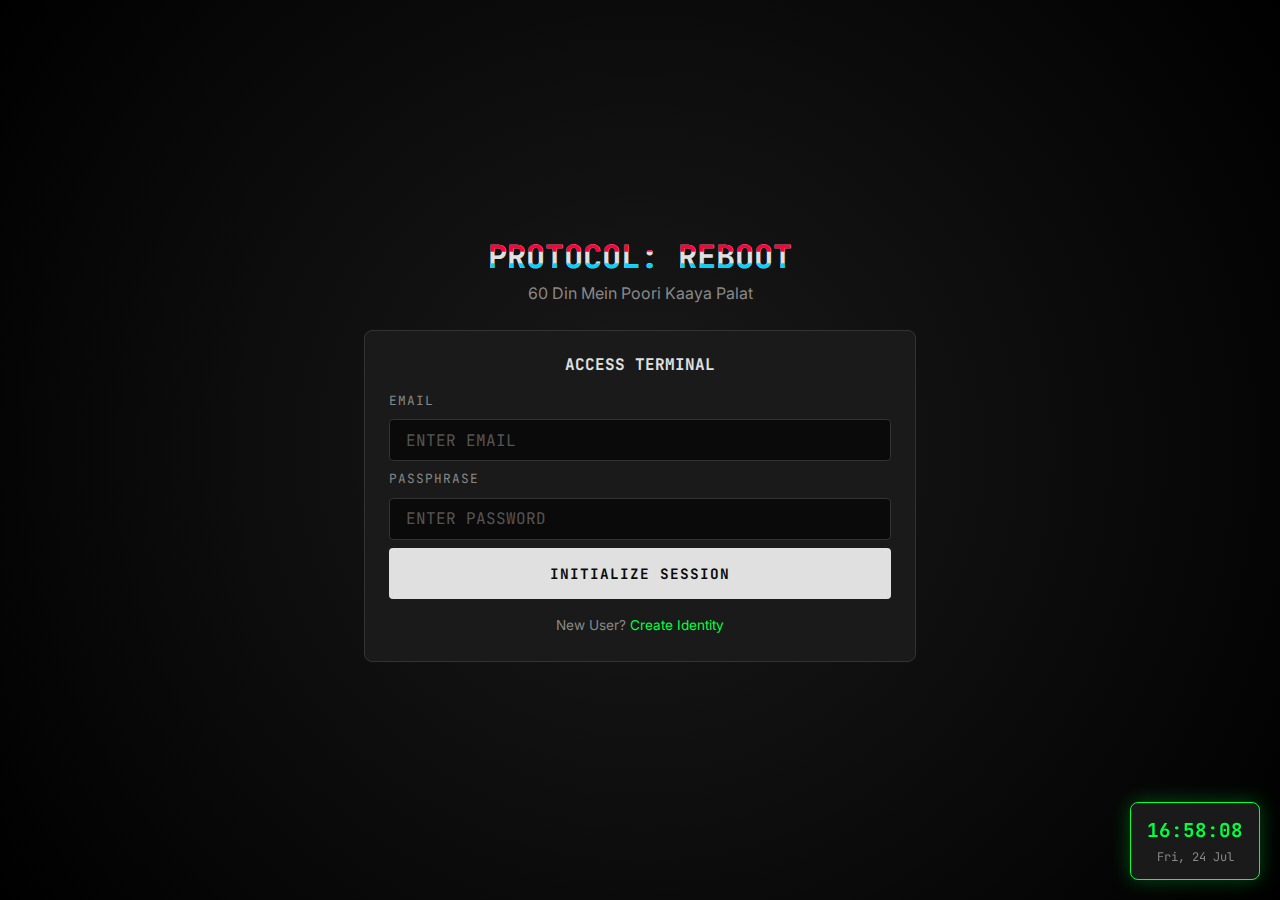
<file: routine.html>
<!DOCTYPE html>
<html lang="hi">

<head>
    <meta charset="UTF-8">
    <meta name="viewport" content="width=device-width, initial-scale=1.0">
    <title>PROTOCOL: REBOOT - Daily Routine</title>
    <link rel="stylesheet" href="css/style.css">
    <link
        href="https://fonts.googleapis.com/css2?family=JetBrains+Mono:wght@400;700&family=Inter:wght@400;600;800&display=swap"
        rel="stylesheet">
    <style>
        .day-selector {
            display: flex;
            gap: 0.5rem;
            flex-wrap: wrap;
            justify-content: center;
            margin-bottom: 1.5rem;
        }

        .day-btn {
            padding: 0.5rem 1rem;
            background: var(--bg-secondary);
            border: 1px solid var(--border-color);
            color: var(--text-secondary);
            cursor: pointer;
            border-radius: var(--radius-sm);
            font-family: var(--font-mono);
            font-size: 0.8rem;
            transition: all 0.2s ease;
        }

        .day-btn:hover {
            border-color: var(--accent-green);
            color: var(--accent-green);
        }

        .day-btn.active {
            background: var(--accent-green);
            color: var(--bg-primary);
            border-color: var(--accent-green);
        }

        .day-btn.weekend {
            border-color: var(--accent-purple);
        }

        .day-btn.weekend.active {
            background: var(--accent-purple);
        }

        .routine-item.critical {
            border-left: 4px solid var(--accent-green);
            background: rgba(0, 255, 65, 0.05);
        }

        .routine-item.warning {
            border-left: 4px solid var(--accent-yellow);
            background: rgba(252, 238, 10, 0.05);
        }

        .routine-item.special {
            border-left: 4px solid var(--accent-purple);
            background: rgba(157, 0, 255, 0.05);
        }

        .sunday-warning {
            background: rgba(255, 0, 60, 0.1);
            border: 2px solid var(--accent-red);
            padding: 1rem;
            border-radius: var(--radius-md);
            text-align: center;
            margin-bottom: 1.5rem;
        }

        .current-time-indicator {
            position: fixed;
            bottom: 1rem;
            right: 1rem;
            background: var(--bg-card);
            border: 1px solid var(--accent-green);
            padding: 0.5rem 1rem;
            border-radius: var(--radius-md);
            font-family: var(--font-mono);
            font-size: 0.85rem;
            z-index: 100;
        }

        .diet-section {
            margin-top: 1.5rem;
        }

        .diet-item {
            display: flex;
            justify-content: space-between;
            padding: 0.75rem;
            border-bottom: 1px solid var(--border-color);
        }

        .diet-item:last-child {
            border-bottom: none;
        }

        .meal-type {
            color: var(--text-secondary);
            font-family: var(--font-mono);
            font-size: 0.85rem;
        }

        .meal-name {
            color: var(--text-primary);
        }
    </style>
</head>

<body>
    <header class="header">
        <div class="header-content">
            <a href="dashboard.html" class="header-brand">// PROTOCOL: REBOOT</a>
            <nav class="header-nav">
                <a href="dashboard.html">Dashboard</a>
                <a href="routine.html" class="active">Routine</a>
                <a href="checklist.html">Checklist</a>
                <a href="learning.html">Learning</a>
                <a href="movies.html">Movies</a>
                <a href="progress.html">Progress</a>
            </nav>
            <div class="header-stats">
                <div class="stat-box">
                    <div class="stat-label">Day</div>
                    <div class="stat-value success" id="day-display">1</div>
                </div>
                <div class="stat-box">
                    <div class="stat-label">Streak</div>
                    <div class="stat-value success" id="streak-display">0</div>
                </div>
            </div>
        </div>
    </header>

    <main class="container" style="padding-top: 2rem; padding-bottom: 4rem;">
        <!-- Title Card -->
        <div class="card mb-lg text-center">
            <h2 id="routine-title" class="text-green">LOADING...</h2>
            <p id="day-note" class="text-yellow mt-sm" style="font-size: 1.1rem;"></p>
            <p id="date-display" class="text-muted mt-sm"></p>
        </div>

        <!-- Day Selector -->
        <div class="day-selector">
            <button class="day-btn" data-day="1">Mon</button>
            <button class="day-btn" data-day="2">Tue</button>
            <button class="day-btn" data-day="3">Wed</button>
            <button class="day-btn" data-day="4">Thu</button>
            <button class="day-btn" data-day="5">Fri</button>
            <button class="day-btn weekend" data-day="6">Sat [M]</button>
            <button class="day-btn weekend" data-day="0">Sun [!]</button>
        </div>

        <!-- Sunday Warning (if applicable) -->
        <div id="sunday-warning" class="sunday-warning hidden">
            <strong class="text-red">[!] SUNDAY = STRICT DISCIPLINE!</strong><br>
            No movies, no entertainment. Kal se office hai, tayyar raho!
        </div>

        <!-- Routine Sections -->
        <div id="routine-container"></div>

        <!-- Diet Section -->
        <div class="card card-accent-blue mt-xl">
            <div class="card-header">[*] TODAY'S DIET</div>
            <div id="diet-content" class="diet-section"></div>
        </div>

        <!-- Anti-Craving Tips -->
        <div class="card card-accent-yellow mt-xl" id="tips-section">
            <div class="card-header">[*] ANTI-CRAVING TIPS</div>
            <ul id="craving-tips" style="padding-left: 1.5rem; line-height: 2;"></ul>
        </div>
    </main>

    <!-- Clock Widget -->
    <div class="clock-widget">
        <div class="clock-time" id="clock-time">--:--:--</div>
        <div class="clock-date" id="clock-date">Loading...</div>
    </div>

    <div id="toast-container" class="toast-container"></div>

    <script src="data/routine-data.js"></script>
    <script src="js/script.js"></script>
    <script>
        checkLogin();

        let viewingDay = 1;
        let currentDayOfWeek = new Date().getDay();

        function initRoutine() {
            const appData = JSON.parse(localStorage.getItem('appData'));
            viewingDay = appData.currentDay;

            document.getElementById('day-display').textContent = appData.currentDay;
            document.getElementById('streak-display').textContent = appData.streak;

            loadDayRoutine(viewingDay, currentDayOfWeek);
            updateCurrentTime();
        }

        function loadDayRoutine(day, dayOfWeek) {
            const appData = JSON.parse(localStorage.getItem('appData'));

            // Update day selector
            document.querySelectorAll('.day-btn').forEach(btn => {
                btn.classList.remove('active');
                if (parseInt(btn.dataset.day) === dayOfWeek) {
                    btn.classList.add('active');
                }
            });

            // Sunday warning
            if (dayOfWeek === 0) {
                document.getElementById('sunday-warning').classList.remove('hidden');
            } else {
                document.getElementById('sunday-warning').classList.add('hidden');
            }

            // Get day name
            const dayNames = ['SUNDAY', 'MONDAY', 'TUESDAY', 'WEDNESDAY', 'THURSDAY', 'FRIDAY', 'SATURDAY'];
            document.getElementById('routine-title').textContent = `${dayNames[dayOfWeek]} - DAY ${day}`;

            // Day note
            const notes = {
                1: "NAYA JANAM! Aaj se naya tu.",
                7: "1 WEEK COMPLETE!",
                14: "2 WEEKS! Strong ho raha hai!",
                30: "1 MONTH CLEAN!",
                45: "PYTHON COMPLETE!",
                60: "60 DAYS! LEGEND!"
            };
            document.getElementById('day-note').textContent = notes[day] || `Day ${day} - Stay focused!`;

            // Routine type
            const isWeekend = dayOfWeek === 0 || dayOfWeek === 6;
            const isFriday = dayOfWeek === 5;
            const isSaturday = dayOfWeek === 6;

            document.getElementById('date-display').textContent = isWeekend ? 'WEEKEND ROUTINE' : 'WEEKDAY ROUTINE';

            // Generate routine
            let routineHTML = '';

            if (!isWeekend) {
                // Weekday routine
                routineHTML = `
                    <div class="routine-section">
                        <h3 class="routine-section-title">[*] MORNING ROUTINE</h3>
                        <div class="routine-item">
                            <div class="routine-time">05:30</div>
                            <div class="routine-task">
                                <div class="routine-task-name">Uthna + Paani Peena</div>
                                <div class="routine-task-tip">Alarm se pehle uth jao</div>
                            </div>
                        </div>
                        <div class="routine-item">
                            <div class="routine-time">06:00</div>
                            <div class="routine-task">
                                <div class="routine-task-name">Puja / Path / Meditation</div>
                                <div class="routine-task-tip">15-20 min dhyan</div>
                            </div>
                        </div>
                        <div class="routine-item">
                            <div class="routine-time">06:30</div>
                            <div class="routine-task">
                                <div class="routine-task-name">Exercise / Walk / Yoga</div>
                                <div class="routine-task-tip">30 min body move karo</div>
                            </div>
                        </div>
                        <div class="routine-item">
                            <div class="routine-time">07:30</div>
                            <div class="routine-task">
                                <div class="routine-task-name">Healthy Naashta</div>
                                <div class="routine-task-tip">Poha, Upma, Oats - NO junk</div>
                            </div>
                        </div>
                        <div class="routine-item critical">
                            <div class="routine-time">08:00</div>
                            <div class="routine-task">
                                <div class="routine-task-name">[!] STREAK CHECK-IN [!]</div>
                                <div class="routine-task-tip">8:00-8:30 ke beech click karo!</div>
                            </div>
                        </div>
                    </div>

                    <div class="routine-section">
                        <h3 class="routine-section-title">[*] OFFICE HOURS (9 AM - 8 PM)</h3>
                        <div class="routine-item">
                            <div class="routine-time">09:00</div>
                            <div class="routine-task">
                                <div class="routine-task-name">Office Start - Deep Work</div>
                                <div class="routine-task-tip">Phone silent, focus mode ON</div>
                            </div>
                        </div>
                        <div class="routine-item">
                            <div class="routine-time">11:00</div>
                            <div class="routine-task">
                                <div class="routine-task-name">Short Break (10 min)</div>
                                <div class="routine-task-tip">Paani piyo, walk karo</div>
                            </div>
                        </div>
                        <div class="routine-item warning">
                            <div class="routine-time">14:00</div>
                            <div class="routine-task">
                                <div class="routine-task-name">[!] LUNCH BREAK - DANGER ZONE</div>
                                <div class="routine-task-tip">Craving peak hogi - paani piyo!</div>
                            </div>
                        </div>
                        <div class="routine-item">
                            <div class="routine-time">15:00</div>
                            <div class="routine-task">
                                <div class="routine-task-name">Work Block 3</div>
                                <div class="routine-task-tip">Meetings, calls, emails</div>
                            </div>
                        </div>
                        <div class="routine-item">
                            <div class="routine-time">17:00</div>
                            <div class="routine-task">
                                <div class="routine-task-name">Chai Break (15 min)</div>
                                <div class="routine-task-tip">Chai piyo - NO smoking!</div>
                            </div>
                        </div>
                        <div class="routine-item">
                            <div class="routine-time">20:00</div>
                            <div class="routine-task">
                                <div class="routine-task-name">Office se Niklo</div>
                                <div class="routine-task-tip">Ab relax time shuru</div>
                            </div>
                        </div>
                    </div>

                    <div class="routine-section">
                        <h3 class="routine-section-title">[*] EVENING ROUTINE</h3>
                        <div class="routine-item">
                            <div class="routine-time">20:30</div>
                            <div class="routine-task">
                                <div class="routine-task-name">Dinner (Light)</div>
                                <div class="routine-task-tip">Jaldi khao, halka khao</div>
                            </div>
                        </div>
                        <div class="routine-item">
                            <div class="routine-time">21:00</div>
                            <div class="routine-task">
                                <div class="routine-task-name">STUDY TIME (45 min)</div>
                                <div class="routine-task-tip">${day <= 45 ? 'Python' : 'GenAI'} - Focused learning</div>
                            </div>
                        </div>
                        <div class="routine-item critical">
                            <div class="routine-time">22:00</div>
                            <div class="routine-task">
                                <div class="routine-task-name">[!] NIGHT CHECKLIST [!]</div>
                                <div class="routine-task-tip">10-11 PM ke beech submit karo!</div>
                            </div>
                        </div>
                        <div class="routine-item">
                            <div class="routine-time">23:00</div>
                            <div class="routine-task">
                                <div class="routine-task-name">Sleep</div>
                                <div class="routine-task-tip">7-8 ghante ki neend zaroori</div>
                            </div>
                        </div>
                    </div>
                `;
            } else {
                // Weekend routine
                routineHTML = `
                    <div class="routine-section">
                        <h3 class="routine-section-title">[*] MORNING ROUTINE</h3>
                        <div class="routine-item">
                            <div class="routine-time">07:00</div>
                            <div class="routine-task">
                                <div class="routine-task-name">Uthna (Weekend Rest)</div>
                                <div class="routine-task-tip">Weekend hai, aaram se utho</div>
                            </div>
                        </div>
                        <div class="routine-item">
                            <div class="routine-time">07:30</div>
                            <div class="routine-task">
                                <div class="routine-task-name">Puja / Path / Meditation</div>
                                <div class="routine-task-tip">Weekend pe lamba dhyan - 30 min</div>
                            </div>
                        </div>
                        <div class="routine-item critical">
                            <div class="routine-time">08:00</div>
                            <div class="routine-task">
                                <div class="routine-task-name">[!] STREAK CHECK-IN [!]</div>
                                <div class="routine-task-tip">Weekend pe bhi miss mat karo!</div>
                            </div>
                        </div>
                    </div>

                    <div class="routine-section">
                        <h3 class="routine-section-title">[*] STUDY + FREE TIME</h3>
                        <div class="routine-item">
                            <div class="routine-time">09:00</div>
                            <div class="routine-task">
                                <div class="routine-task-name">DEEP STUDY SESSION (2-3 hrs)</div>
                                <div class="routine-task-tip">${day <= 45 ? 'Python' : 'GenAI'} - Weekend pe intense learning!</div>
                            </div>
                        </div>
                        <div class="routine-item">
                            <div class="routine-time">14:00</div>
                            <div class="routine-task">
                                <div class="routine-task-name">Lunch</div>
                                <div class="routine-task-tip">Ghar ka khaana, family ke saath</div>
                            </div>
                        </div>
                        <div class="routine-item">
                            <div class="routine-time">15:00</div>
                            <div class="routine-task">
                                <div class="routine-task-name">Rest / Power Nap</div>
                                <div class="routine-task-tip">30-45 min nap allowed</div>
                            </div>
                        </div>
                        <div class="routine-item">
                            <div class="routine-time">16:00</div>
                            <div class="routine-task">
                                <div class="routine-task-name">Free Time / Hobbies</div>
                                <div class="routine-task-tip">Kuch creative karo</div>
                            </div>
                        </div>
                    </div>

                    <div class="routine-section">
                        <h3 class="routine-section-title">[*] EVENING ROUTINE</h3>
                        ${isSaturday ? `
                        <div class="routine-item special">
                            <div class="routine-time">20:00</div>
                            <div class="routine-task">
                                <div class="routine-task-name">MOVIE TIME ALLOWED</div>
                                <div class="routine-task-tip">Approved Sci-Fi/Motivational movie</div>
                            </div>
                        </div>
                        ` : `
                        <div class="routine-item warning">
                            <div class="routine-time">--:--</div>
                            <div class="routine-task">
                                <div class="routine-task-name">[!] NO MOVIES TODAY</div>
                                <div class="routine-task-tip">Kal se office - discipline mode!</div>
                            </div>
                        </div>
                        `}
                        <div class="routine-item critical">
                            <div class="routine-time">22:00</div>
                            <div class="routine-task">
                                <div class="routine-task-name">[!] NIGHT CHECKLIST [!]</div>
                                <div class="routine-task-tip">Weekend pe bhi submit karo!</div>
                            </div>
                        </div>
                        <div class="routine-item">
                            <div class="routine-time">23:00</div>
                            <div class="routine-task">
                                <div class="routine-task-name">Sleep</div>
                                <div class="routine-task-tip">${dayOfWeek === 0 ? 'Jaldi so - kal office!' : 'Late night allowed on Saturday'}</div>
                            </div>
                        </div>
                    </div>
                `;
            }

            document.getElementById('routine-container').innerHTML = routineHTML;

            // Diet section
            loadDietSection(dayOfWeek);

            // Anti-craving tips
            loadAntiCravingTips();
        }

        function loadDietSection(dayOfWeek) {
            const days = ['sunday', 'monday', 'tuesday', 'wednesday', 'thursday', 'friday', 'saturday'];
            const dayName = days[dayOfWeek];

            const menu = {
                monday: { lunch: "Roti + Seasonal Sabzi (Aloo)", dinner: "Roti + Dal + Sabzi" },
                tuesday: { lunch: "Chawal + Kadhi/Dal + Sabzi", dinner: "Roti + Sabzi" },
                wednesday: { lunch: "Roti + Seasonal Sabzi (Aloo)", dinner: "Chawal + Dal + Sabzi" },
                thursday: { lunch: "Chawal + Rajma/Chole", dinner: "Roti + Seasonal Sabzi" },
                friday: { lunch: "Roti + Paneer/Sabzi", dinner: "Roti + Dal + Aloo Sabzi" },
                saturday: { lunch: "Puri + Aloo Sabzi + Halwa", dinner: "Chawal + Dal + Sabzi" },
                sunday: { lunch: "Roti/Puri + Special Sabzi", dinner: "Light - Khichdi/Daliya" }
            };

            const todayMenu = menu[dayName];

            document.getElementById('diet-content').innerHTML = `
                <div class="diet-item">
                    <span class="meal-type">[LUNCH]</span>
                    <span class="meal-name">${todayMenu.lunch}</span>
                </div>
                <div class="diet-item">
                    <span class="meal-type">[DINNER]</span>
                    <span class="meal-name">${todayMenu.dinner}</span>
                </div>
                <div class="diet-item">
                    <span class="meal-type">[TIP]</span>
                    <span class="meal-name text-yellow">Ghar ka fresh khaana khao. Junk avoid karo.</span>
                </div>
            `;
        }

        function loadAntiCravingTips() {
            const tips = [
                "Jab craving aaye -> Paani ya nimbu paani piyo",
                "Deep breathing karo -> 4-7-8 technique",
                "Jagah badlo -> Walk karo, bahar jao",
                "Kisi se baat karo -> Friend, family ko call karo",
                "Goal yaad karo -> Tu kiske liye ye kar raha hai?",
                "Family ka chehra yaad karo -> Unhe proud banana hai",
                "5 min rule -> Sirf 5 min ruk, craving pass ho jayegi",
                "Thanda paani peena -> Craving ko physically break karta hai"
            ];

            document.getElementById('craving-tips').innerHTML = tips.map(tip =>
                `<li style="margin-bottom: 0.5rem;">${tip}</li>`
            ).join('');
        }

        function updateCurrentTime() {
            const now = new Date();
            const hours = String(now.getHours()).padStart(2, '0');
            const mins = String(now.getMinutes()).padStart(2, '0');
            const secs = String(now.getSeconds()).padStart(2, '0');
            document.getElementById('clock-time').textContent = `${hours}:${mins}:${secs}`;

            const days = ['Sun', 'Mon', 'Tue', 'Wed', 'Thu', 'Fri', 'Sat'];
            const months = ['Jan', 'Feb', 'Mar', 'Apr', 'May', 'Jun', 'Jul', 'Aug', 'Sep', 'Oct', 'Nov', 'Dec'];
            document.getElementById('clock-date').textContent = `${days[now.getDay()]}, ${now.getDate()} ${months[now.getMonth()]}`;
        }

        // Day selector click handlers
        document.querySelectorAll('.day-btn').forEach(btn => {
            btn.addEventListener('click', function () {
                const day = parseInt(this.dataset.day);
                currentDayOfWeek = day;
                loadDayRoutine(viewingDay, day);
            });
        });

        // Update time every second
        setInterval(updateCurrentTime, 1000);

        // Initialize
        initRoutine();
    </script>
</body>

</html>
</file>
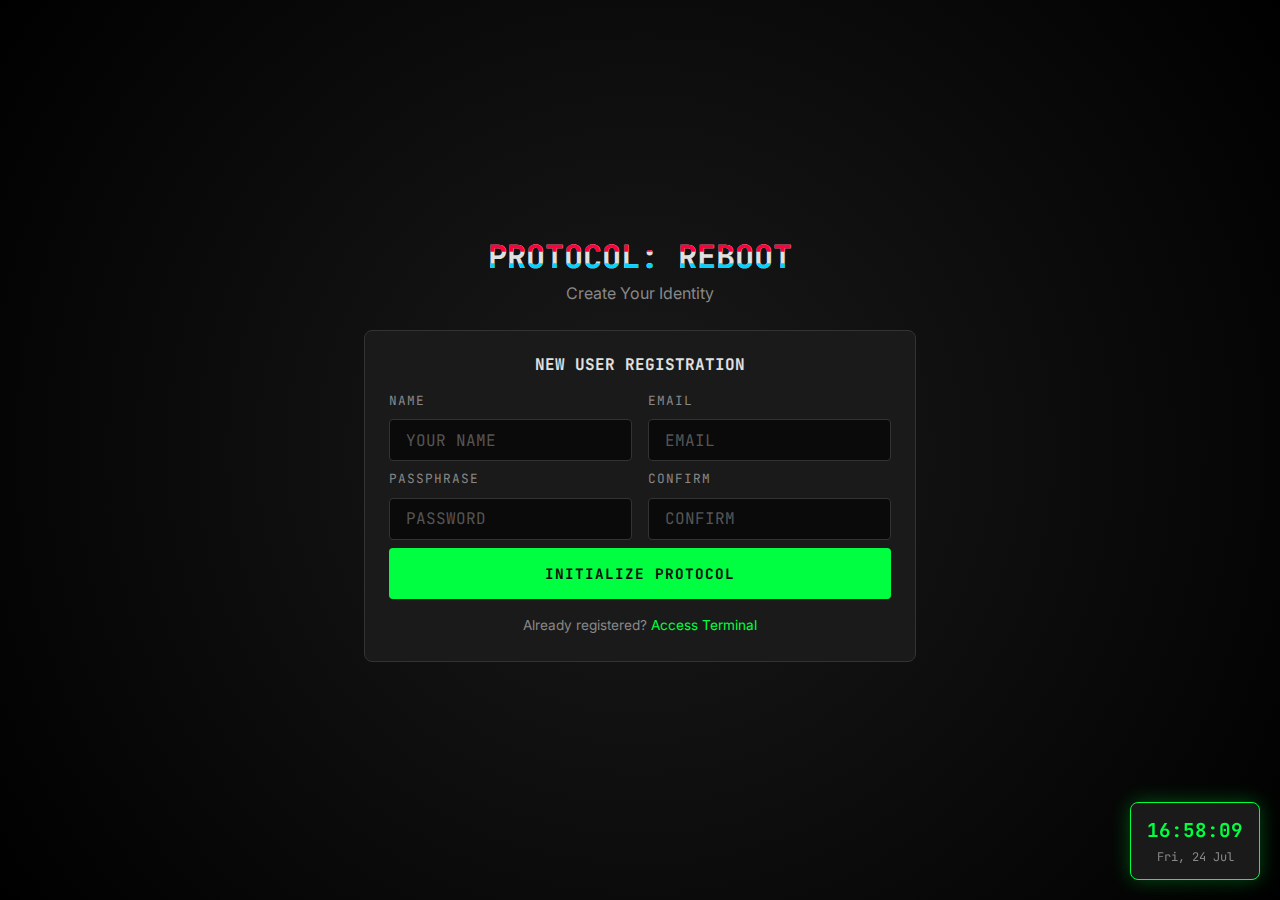
<file: signup.html>
<!DOCTYPE html>
<html lang="hi">

<head>
    <meta charset="UTF-8">
    <meta name="viewport" content="width=device-width, initial-scale=1.0">
    <title>PROTOCOL: REBOOT - Signup</title>
    <link rel="stylesheet" href="css/style.css">
    <link
        href="https://fonts.googleapis.com/css2?family=JetBrains+Mono:wght@400;700&family=Inter:wght@400;600;800&display=swap"
        rel="stylesheet">
</head>

<body>
    <div class="auth-screen">
        <div class="auth-container">
            <h1 class="auth-title glitch-text" data-text="PROTOCOL: REBOOT">PROTOCOL: REBOOT</h1>
            <p class="auth-subtitle">Create Your Identity</p>

            <form id="signupForm" class="auth-form">
                <h3 class="text-center">NEW USER REGISTRATION</h3>

                <div style="display: grid; grid-template-columns: 1fr 1fr; gap: 1rem;">
                    <div class="form-group">
                        <label class="form-label" for="name">Name</label>
                        <input type="text" id="name" name="name" class="form-input" placeholder="YOUR NAME" required>
                    </div>
                    <div class="form-group">
                        <label class="form-label" for="email">Email</label>
                        <input type="email" id="email" name="email" class="form-input" placeholder="EMAIL" required>
                    </div>
                </div>

                <div style="display: grid; grid-template-columns: 1fr 1fr; gap: 1rem;">
                    <div class="form-group">
                        <label class="form-label" for="password">Passphrase</label>
                        <input type="password" id="password" name="password" class="form-input" placeholder="PASSWORD"
                            required minlength="6">
                    </div>
                    <div class="form-group">
                        <label class="form-label" for="confirmPassword">Confirm</label>
                        <input type="password" id="confirmPassword" name="confirmPassword" class="form-input"
                            placeholder="CONFIRM" required>
                    </div>
                </div>

                <button type="submit" class="btn btn-success btn-block">
                    INITIALIZE PROTOCOL
                </button>

                <p class="auth-switch">
                    Already registered? <a href="index.html">Access Terminal</a>
                </p>
            </form>
        </div>
    </div>

    <!-- Clock Widget -->
    <div class="clock-widget">
        <div class="clock-time" id="clock-time">--:--:--</div>
        <div class="clock-date" id="clock-date">Loading...</div>
    </div>

    <div id="toast-container" class="toast-container"></div>

    <script src="js/script.js"></script>
    <script>
        // Clock update
        function updateClock() {
            const now = new Date();
            const hours = String(now.getHours()).padStart(2, '0');
            const mins = String(now.getMinutes()).padStart(2, '0');
            const secs = String(now.getSeconds()).padStart(2, '0');
            document.getElementById('clock-time').textContent = `${hours}:${mins}:${secs}`;

            const days = ['Sun', 'Mon', 'Tue', 'Wed', 'Thu', 'Fri', 'Sat'];
            const months = ['Jan', 'Feb', 'Mar', 'Apr', 'May', 'Jun', 'Jul', 'Aug', 'Sep', 'Oct', 'Nov', 'Dec'];
            document.getElementById('clock-date').textContent = `${days[now.getDay()]}, ${now.getDate()} ${months[now.getMonth()]}`;
        }
        updateClock();
        setInterval(updateClock, 1000);

        document.getElementById('signupForm').addEventListener('submit', function (e) {
            e.preventDefault();

            const name = document.getElementById('name').value.trim();
            const email = document.getElementById('email').value.trim();
            const password = document.getElementById('password').value;
            const confirmPassword = document.getElementById('confirmPassword').value;

            if (password !== confirmPassword) {
                showNotification('PASSPHRASE MISMATCH', 'error');
                return;
            }

            if (password.length < 6) {
                showNotification('PASSPHRASE TOO WEAK - Min 6 chars', 'error');
                return;
            }

            const existingUser = JSON.parse(localStorage.getItem('user'));
            if (existingUser && existingUser.email === email) {
                showNotification('IDENTITY EXISTS - Login instead', 'error');
                return;
            }

            const user = {
                name: name,
                email: email,
                password: password,
                createdAt: new Date().toISOString()
            };

            localStorage.setItem('user', JSON.stringify(user));

            const appData = {
                currentDay: 1,
                streak: 0,
                addictionBreaks: 0,
                penaltyLevel: 0,
                pythonProgress: 0,
                genaiProgress: 0,
                genaiDay: 0,
                completedDays: [],
                startDate: new Date().toISOString(),
                lastStreakDate: null,
                testMode: false,
                bootcampMode: true,
                checklistHistory: {}
            };

            localStorage.setItem('appData', JSON.stringify(appData));

            showNotification('IDENTITY ESTABLISHED', 'success');

            setTimeout(() => {
                window.location.href = 'index.html';
            }, 1000);
        });

        if (localStorage.getItem('isLoggedIn') === 'true') {
            window.location.href = 'dashboard.html';
        }
    </script>
</body>

</html>
</file>
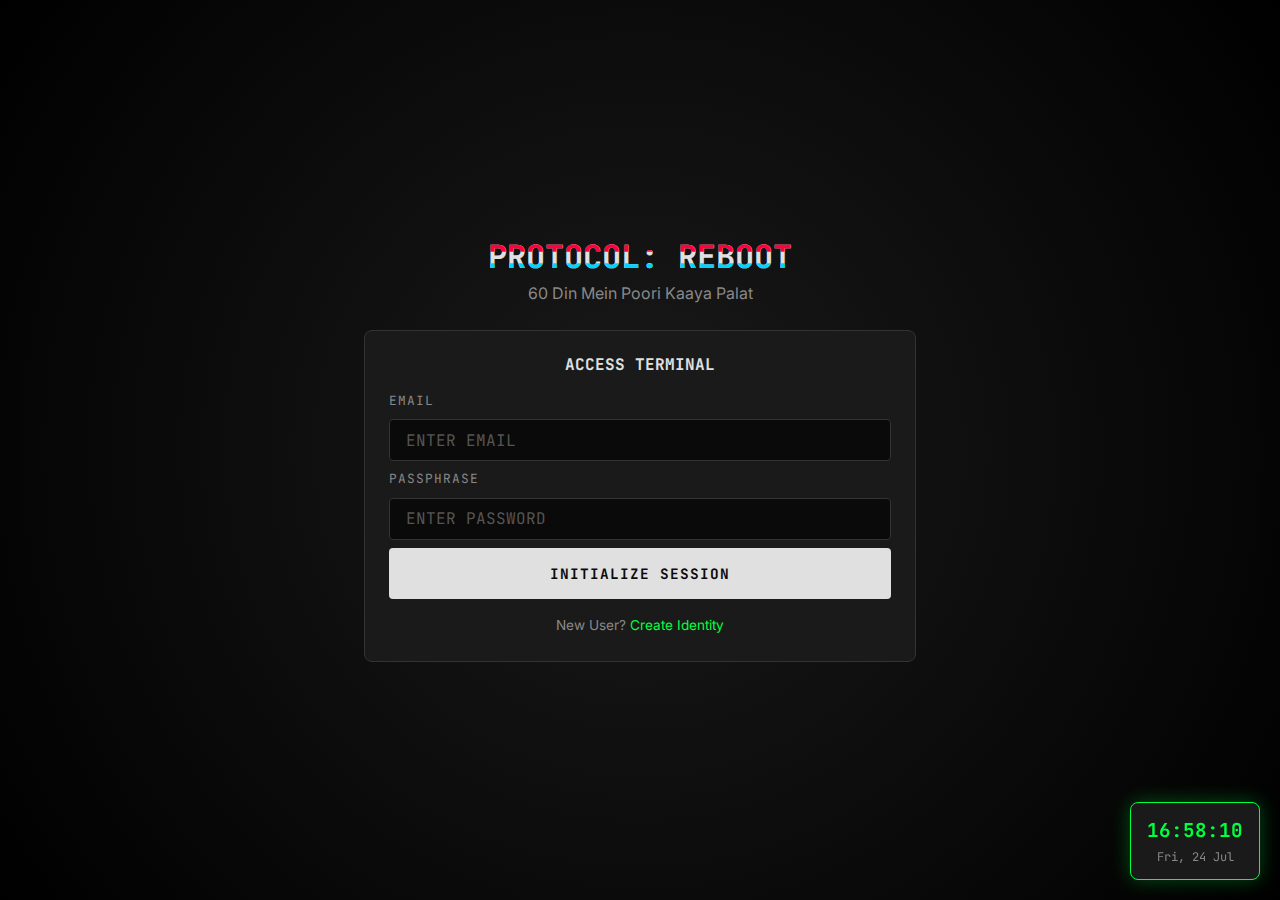
<file: streak.html>
<!DOCTYPE html>
<html lang="hi">

<head>
    <meta charset="UTF-8">
    <meta name="viewport" content="width=device-width, initial-scale=1.0">
    <title>PROTOCOL: REBOOT - Streak</title>
    <link rel="stylesheet" href="css/style.css">
    <link
        href="https://fonts.googleapis.com/css2?family=JetBrains+Mono:wght@400;700&family=Inter:wght@400;600;800&display=swap"
        rel="stylesheet">
    <style>
        .streak-container {
            max-width: 600px;
            margin: 0 auto;
            text-align: center;
            padding: 2rem;
        }

        .streak-circle {
            width: 250px;
            height: 250px;
            border-radius: 50%;
            border: 4px solid var(--accent-green);
            display: flex;
            flex-direction: column;
            justify-content: center;
            align-items: center;
            margin: 2rem auto;
            background: var(--bg-card);
            box-shadow: var(--shadow-glow-green);
        }

        .streak-circle.inactive {
            border-color: var(--border-color);
            box-shadow: none;
        }

        .streak-circle.missed {
            border-color: var(--accent-red);
            box-shadow: var(--shadow-glow-red);
        }

        .streak-number {
            font-family: var(--font-mono);
            font-size: 5rem;
            font-weight: 700;
            color: var(--accent-green);
            line-height: 1;
        }

        .streak-circle.inactive .streak-number {
            color: var(--text-muted);
        }

        .streak-circle.missed .streak-number {
            color: var(--accent-red);
        }

        .streak-label {
            font-family: var(--font-mono);
            font-size: 1rem;
            color: var(--text-secondary);
            text-transform: uppercase;
            letter-spacing: 2px;
        }

        .countdown-box {
            background: var(--bg-card);
            border: 1px solid var(--border-color);
            padding: 1.5rem;
            border-radius: var(--radius-md);
            margin: 2rem 0;
        }

        .countdown-label {
            font-size: 0.85rem;
            color: var(--text-secondary);
            margin-bottom: 0.5rem;
        }

        .countdown-time {
            font-family: var(--font-mono);
            font-size: 2.5rem;
            font-weight: 700;
            color: var(--accent-yellow);
        }

        .streak-btn {
            padding: 1.5rem 3rem;
            font-size: 1.2rem;
        }

        .streak-btn.pulse {
            animation: pulse 2s infinite;
        }

        @keyframes pulse {

            0%,
            100% {
                box-shadow: 0 0 0 0 rgba(0, 255, 65, 0.7);
            }

            50% {
                box-shadow: 0 0 0 20px rgba(0, 255, 65, 0);
            }
        }

        .status-message {
            margin-top: 2rem;
            padding: 1rem;
            border-radius: var(--radius-md);
        }

        .status-message.success {
            background: rgba(0, 255, 65, 0.1);
            border: 1px solid var(--accent-green);
            color: var(--accent-green);
        }

        .status-message.warning {
            background: rgba(252, 238, 10, 0.1);
            border: 1px solid var(--accent-yellow);
            color: var(--accent-yellow);
        }

        .status-message.danger {
            background: rgba(255, 0, 60, 0.1);
            border: 1px solid var(--accent-red);
            color: var(--accent-red);
        }

        .history-list {
            margin-top: 2rem;
            text-align: left;
        }

        .history-item {
            display: flex;
            justify-content: space-between;
            padding: 0.75rem;
            border-bottom: 1px solid var(--border-color);
            font-family: var(--font-mono);
            font-size: 0.85rem;
        }
    </style>
</head>

<body>
    <header class="header">
        <div class="header-content">
            <a href="dashboard.html" class="header-brand">// PROTOCOL: REBOOT</a>
            <nav class="header-nav">
                <a href="dashboard.html">Dashboard</a>
                <a href="routine.html">Routine</a>
                <a href="checklist.html">Checklist</a>
                <a href="learning.html">Learning</a>
                <a href="movies.html">Movies</a>
                <a href="progress.html">Progress</a>
            </nav>
            <div class="header-stats">
                <div class="stat-box">
                    <div class="stat-label">Day</div>
                    <div class="stat-value success" id="day-display">1</div>
                </div>
                <div class="stat-box">
                    <div class="stat-label">Streak</div>
                    <div class="stat-value success" id="streak-display">0</div>
                </div>
            </div>
        </div>
    </header>

    <main class="container">
        <div class="streak-container">
            <h1 class="glitch-text" data-text="STREAK SYSTEM">STREAK SYSTEM</h1>
            <p class="text-muted">Mark your daily commitment to stay clean</p>

            <div class="streak-circle" id="streakCircle">
                <div class="streak-number" id="streakNumber">0</div>
                <div class="streak-label">DAYS</div>
            </div>

            <div class="countdown-box">
                <div class="countdown-label" id="countdownLabel">NEXT WINDOW IN</div>
                <div class="countdown-time" id="countdownTime">--:--:--</div>
            </div>

            <button id="streakBtn" class="btn btn-success streak-btn" disabled>
                I STAYED CLEAN TODAY
            </button>

            <div id="statusMessage" class="status-message hidden"></div>

            <!-- Best Streak -->
            <div class="card mt-xl">
                <div class="card-header">[*] STREAK STATS</div>
                <div style="display: grid; grid-template-columns: 1fr 1fr; gap: 1rem;">
                    <div>
                        <div class="text-muted">Current Streak</div>
                        <div class="text-green" style="font-size: 2rem; font-family: var(--font-mono);"
                            id="currentStreak">0</div>
                    </div>
                    <div>
                        <div class="text-muted">Best Streak</div>
                        <div class="text-blue" style="font-size: 2rem; font-family: var(--font-mono);" id="bestStreak">0
                        </div>
                    </div>
                </div>
            </div>

            <!-- Motivation -->
            <div class="card card-accent-yellow mt-lg">
                <p class="text-yellow" id="motivationText">"Har din ek naya mauka hai apne aap ko saabit karne ka."</p>
            </div>

            <a href="dashboard.html" class="btn btn-outline mt-xl">BACK TO DASHBOARD</a>
        </div>
    </main>

    <!-- Clock Widget -->
    <div class="clock-widget">
        <div class="clock-time" id="clock-time">--:--:--</div>
        <div class="clock-date" id="clock-date">Loading...</div>
    </div>

    <div id="toast-container" class="toast-container"></div>

    <script src="js/script.js"></script>
    <script>
        checkLogin();

        // Clock update
        function updateClock() {
            const now = new Date();
            const hours = String(now.getHours()).padStart(2, '0');
            const mins = String(now.getMinutes()).padStart(2, '0');
            const secs = String(now.getSeconds()).padStart(2, '0');
            document.getElementById('clock-time').textContent = `${hours}:${mins}:${secs}`;

            const days = ['Sun', 'Mon', 'Tue', 'Wed', 'Thu', 'Fri', 'Sat'];
            const months = ['Jan', 'Feb', 'Mar', 'Apr', 'May', 'Jun', 'Jul', 'Aug', 'Sep', 'Oct', 'Nov', 'Dec'];
            document.getElementById('clock-date').textContent = `${days[now.getDay()]}, ${now.getDate()} ${months[now.getMonth()]}`;
        }
        updateClock();
        setInterval(updateClock, 1000);

        const STREAK_START = 8 * 60; // 8:00 AM in minutes
        const STREAK_END = 8 * 60 + 30; // 8:30 AM in minutes

        let countdownInterval;

        function initStreak() {
            const appData = JSON.parse(localStorage.getItem('appData'));

            document.getElementById('day-display').textContent = appData.currentDay;
            document.getElementById('streak-display').textContent = appData.streak;
            document.getElementById('streakNumber').textContent = appData.streak;
            document.getElementById('currentStreak').textContent = appData.streak;
            document.getElementById('bestStreak').textContent = appData.bestStreak || appData.streak;

            updateStreakStatus();
            startCountdown();
        }

        function updateStreakStatus() {
            const appData = JSON.parse(localStorage.getItem('appData'));
            const now = new Date();
            const currentMins = now.getHours() * 60 + now.getMinutes();

            const today = now.toDateString();
            const lastStreak = appData.lastStreakDate ? new Date(appData.lastStreakDate).toDateString() : null;

            const streakCircle = document.getElementById('streakCircle');
            const streakBtn = document.getElementById('streakBtn');
            const statusMessage = document.getElementById('statusMessage');
            const countdownLabel = document.getElementById('countdownLabel');

            streakCircle.classList.remove('inactive', 'missed');
            streakBtn.classList.remove('pulse');
            statusMessage.classList.add('hidden');

            if (lastStreak === today) {
                // Already claimed today
                streakBtn.disabled = true;
                streakBtn.textContent = 'STREAK CLAIMED FOR TODAY';
                countdownLabel.textContent = 'NEXT WINDOW IN';

                statusMessage.classList.remove('hidden');
                statusMessage.classList.add('success');
                statusMessage.textContent = '[OK] Aaj ki streak mark ho gayi! Kal milte hain.';
            } else if (currentMins >= STREAK_START && currentMins <= STREAK_END) {
                // Window is open
                streakBtn.disabled = false;
                streakBtn.textContent = 'I STAYED CLEAN TODAY';
                streakBtn.classList.add('pulse');
                countdownLabel.textContent = 'WINDOW CLOSES IN';

                statusMessage.classList.remove('hidden');
                statusMessage.classList.add('warning');
                statusMessage.textContent = '[!] WINDOW OPEN - MARK NOW!';
            } else if (currentMins < STREAK_START) {
                // Before window
                streakCircle.classList.add('inactive');
                streakBtn.disabled = true;
                streakBtn.textContent = 'WAITING FOR WINDOW...';
                countdownLabel.textContent = 'WINDOW OPENS IN';

                statusMessage.classList.remove('hidden');
                statusMessage.classList.add('warning');
                statusMessage.textContent = '[--] 08:00 - 08:30 ke beech aana hai.';
            } else {
                // After window - missed
                streakCircle.classList.add('missed');
                streakBtn.disabled = true;
                streakBtn.textContent = 'WINDOW MISSED';
                countdownLabel.textContent = 'NEXT WINDOW IN';

                statusMessage.classList.remove('hidden');
                statusMessage.classList.add('danger');
                statusMessage.textContent = '[X] Aaj ki streak miss ho gayi. Kal try karo.';
            }
        }

        function startCountdown() {
            if (countdownInterval) clearInterval(countdownInterval);

            function updateCountdown() {
                const now = new Date();
                const currentMins = now.getHours() * 60 + now.getMinutes();
                const currentSecs = now.getSeconds();

                let targetMins;
                const appData = JSON.parse(localStorage.getItem('appData'));
                const today = now.toDateString();
                const lastStreak = appData.lastStreakDate ? new Date(appData.lastStreakDate).toDateString() : null;

                if (lastStreak === today || currentMins > STREAK_END) {
                    // Already claimed or missed - show time to next day's window
                    const tomorrow = new Date(now);
                    tomorrow.setDate(tomorrow.getDate() + 1);
                    tomorrow.setHours(8, 0, 0, 0);
                    const diff = tomorrow - now;

                    const hours = Math.floor(diff / (1000 * 60 * 60));
                    const mins = Math.floor((diff % (1000 * 60 * 60)) / (1000 * 60));
                    const secs = Math.floor((diff % (1000 * 60)) / 1000);

                    document.getElementById('countdownTime').textContent =
                        `${hours.toString().padStart(2, '0')}:${mins.toString().padStart(2, '0')}:${secs.toString().padStart(2, '0')}`;
                } else if (currentMins >= STREAK_START && currentMins <= STREAK_END) {
                    // Window open - show remaining time
                    const endMins = STREAK_END - currentMins;
                    const secs = 60 - currentSecs;

                    document.getElementById('countdownTime').textContent =
                        `00:${(endMins - 1).toString().padStart(2, '0')}:${secs.toString().padStart(2, '0')}`;
                } else {
                    // Before window - show time until open
                    const diff = (STREAK_START - currentMins) * 60 - currentSecs;
                    const hours = Math.floor(diff / 3600);
                    const mins = Math.floor((diff % 3600) / 60);
                    const secs = diff % 60;

                    document.getElementById('countdownTime').textContent =
                        `${hours.toString().padStart(2, '0')}:${mins.toString().padStart(2, '0')}:${secs.toString().padStart(2, '0')}`;
                }
            }

            updateCountdown();
            countdownInterval = setInterval(updateCountdown, 1000);
        }

        document.getElementById('streakBtn').addEventListener('click', function () {
            const appData = JSON.parse(localStorage.getItem('appData'));

            appData.streak++;
            appData.lastStreakDate = new Date().toISOString();

            if (!appData.bestStreak || appData.streak > appData.bestStreak) {
                appData.bestStreak = appData.streak;
            }

            localStorage.setItem('appData', JSON.stringify(appData));

            showNotification('STREAK EXTENDED! Stay strong!', 'success');

            initStreak();
        });

        // Update status every minute
        setInterval(updateStreakStatus, 60000);

        initStreak();
    </script>
</body>

</html>
</file>
<file: css/style.css>
/*
 * ADDICTION CONTROL APP - MASTER STYLESHEET
 * Theme: Dark Cyberpunk / Terminal Aesthetic
 * Single CSS file as per requirement
 */

/* ===== CSS VARIABLES ===== */
:root {
    /* Colors */
    --bg-primary: #0a0a0a;
    --bg-secondary: #111111;
    --bg-card: #1a1a1a;
    --bg-hover: #222222;

    --text-primary: #e0e0e0;
    --text-secondary: #888888;
    --text-muted: #555555;

    --accent-green: #00ff41;
    --accent-green-dim: #00cc33;
    --accent-red: #ff003c;
    --accent-red-dim: #cc0030;
    --accent-yellow: #fcee0a;
    --accent-blue: #00d4ff;
    --accent-purple: #9d00ff;

    --border-color: #333333;
    --border-light: #444444;

    /* Fonts */
    --font-main: 'Inter', -apple-system, BlinkMacSystemFont, sans-serif;
    --font-mono: 'JetBrains Mono', 'Fira Code', monospace;

    /* Spacing */
    --spacing-xs: 0.25rem;
    --spacing-sm: 0.5rem;
    --spacing-md: 1rem;
    --spacing-lg: 1.5rem;
    --spacing-xl: 2rem;
    --spacing-xxl: 3rem;

    /* Border Radius */
    --radius-sm: 4px;
    --radius-md: 8px;
    --radius-lg: 12px;

    /* Shadows */
    --shadow-glow-green: 0 0 20px rgba(0, 255, 65, 0.3);
    --shadow-glow-red: 0 0 20px rgba(255, 0, 60, 0.3);
    --shadow-card: 0 4px 20px rgba(0, 0, 0, 0.5);
}

/* ===== RESET ===== */
*,
*::before,
*::after {
    box-sizing: border-box;
    margin: 0;
    padding: 0;
}

html {
    font-size: 16px;
    scroll-behavior: smooth;
}

body {
    font-family: var(--font-main);
    background-color: var(--bg-primary);
    color: var(--text-primary);
    line-height: 1.6;
    min-height: 100vh;
}

a {
    color: var(--accent-green);
    text-decoration: none;
    transition: color 0.2s ease;
}

a:hover {
    color: var(--accent-blue);
}

/* ===== TYPOGRAPHY ===== */
h1,
h2,
h3,
h4,
h5,
h6 {
    font-family: var(--font-mono);
    font-weight: 700;
    line-height: 1.2;
    margin-bottom: var(--spacing-md);
}

h1 {
    font-size: 2.5rem;
}

h2 {
    font-size: 2rem;
}

h3 {
    font-size: 1.5rem;
}

h4 {
    font-size: 1.25rem;
}

.text-green {
    color: var(--accent-green);
}

.text-red {
    color: var(--accent-red);
}

.text-yellow {
    color: var(--accent-yellow);
}

.text-blue {
    color: var(--accent-blue);
}

.text-muted {
    color: var(--text-muted);
}

.mono {
    font-family: var(--font-mono);
}

/* ===== GLITCH EFFECT ===== */
.glitch-text {
    position: relative;
    font-family: var(--font-mono);
    font-weight: 700;
}

.glitch-text::before,
.glitch-text::after {
    content: attr(data-text);
    position: absolute;
    top: 0;
    left: 0;
    width: 100%;
    height: 100%;
}

.glitch-text::before {
    color: var(--accent-red);
    animation: glitch-1 2s infinite linear alternate-reverse;
    clip-path: polygon(0 0, 100% 0, 100% 35%, 0 35%);
}

.glitch-text::after {
    color: var(--accent-blue);
    animation: glitch-2 3s infinite linear alternate-reverse;
    clip-path: polygon(0 65%, 100% 65%, 100% 100%, 0 100%);
}

@keyframes glitch-1 {

    0%,
    100% {
        transform: translate(0);
    }

    20% {
        transform: translate(-2px, 2px);
    }

    40% {
        transform: translate(2px, -2px);
    }

    60% {
        transform: translate(-2px, -2px);
    }

    80% {
        transform: translate(2px, 2px);
    }
}

@keyframes glitch-2 {

    0%,
    100% {
        transform: translate(0);
    }

    20% {
        transform: translate(2px, -2px);
    }

    40% {
        transform: translate(-2px, 2px);
    }

    60% {
        transform: translate(2px, 2px);
    }

    80% {
        transform: translate(-2px, -2px);
    }
}

/* ===== LAYOUT ===== */
.container {
    width: 100%;
    max-width: 1200px;
    margin: 0 auto;
    padding: 0 var(--spacing-lg);
}

.screen {
    min-height: 100vh;
    display: flex;
    flex-direction: column;
}

.centered {
    display: flex;
    justify-content: center;
    align-items: center;
}

.grid {
    display: grid;
    gap: var(--spacing-lg);
}

.grid-2 {
    grid-template-columns: repeat(2, 1fr);
}

.grid-3 {
    grid-template-columns: repeat(3, 1fr);
}

.grid-auto {
    grid-template-columns: repeat(auto-fit, minmax(300px, 1fr));
}

/* ===== BUTTONS ===== */
.btn {
    display: inline-flex;
    align-items: center;
    justify-content: center;
    padding: var(--spacing-md) var(--spacing-xl);
    font-family: var(--font-mono);
    font-size: 0.9rem;
    font-weight: 700;
    text-transform: uppercase;
    letter-spacing: 1px;
    border: none;
    border-radius: var(--radius-sm);
    cursor: pointer;
    transition: all 0.2s ease;
}

.btn-primary {
    background: var(--text-primary);
    color: var(--bg-primary);
}

.btn-primary:hover {
    background: var(--accent-green);
    box-shadow: var(--shadow-glow-green);
}

.btn-success {
    background: var(--accent-green);
    color: var(--bg-primary);
}

.btn-success:hover {
    background: var(--accent-green-dim);
    box-shadow: var(--shadow-glow-green);
}

.btn-danger {
    background: var(--accent-red);
    color: var(--text-primary);
}

.btn-danger:hover {
    background: var(--accent-red-dim);
    box-shadow: var(--shadow-glow-red);
}

.btn-outline {
    background: transparent;
    border: 2px solid var(--text-primary);
    color: var(--text-primary);
}

.btn-outline:hover {
    background: var(--text-primary);
    color: var(--bg-primary);
}

.btn-outline-danger {
    background: transparent;
    border: 2px solid var(--accent-red);
    color: var(--accent-red);
}

.btn-outline-danger:hover {
    background: var(--accent-red);
    color: var(--text-primary);
}

.btn-sm {
    padding: var(--spacing-sm) var(--spacing-md);
    font-size: 0.8rem;
}

.btn-lg {
    padding: var(--spacing-lg) var(--spacing-xxl);
    font-size: 1rem;
}

.btn-block {
    width: 100%;
}

.btn:disabled,
.btn.disabled {
    opacity: 0.3;
    cursor: not-allowed;
    filter: grayscale(100%);
}

/* ===== CARDS ===== */
.card {
    background: var(--bg-card);
    border: 1px solid var(--border-color);
    border-radius: var(--radius-md);
    padding: var(--spacing-lg);
    box-shadow: var(--shadow-card);
}

.card-header {
    font-family: var(--font-mono);
    font-size: 0.85rem;
    color: var(--text-secondary);
    text-transform: uppercase;
    letter-spacing: 1px;
    padding-bottom: var(--spacing-md);
    margin-bottom: var(--spacing-md);
    border-bottom: 1px solid var(--border-color);
}

.card-accent-green {
    border-left: 4px solid var(--accent-green);
}

.card-accent-red {
    border-left: 4px solid var(--accent-red);
}

.card-accent-blue {
    border-left: 4px solid var(--accent-blue);
}

.card-accent-yellow {
    border-left: 4px solid var(--accent-yellow);
}

/* ===== FORMS ===== */
.form-group {
    margin-bottom: var(--spacing-lg);
}

.form-label {
    display: block;
    font-family: var(--font-mono);
    font-size: 0.8rem;
    color: var(--text-secondary);
    text-transform: uppercase;
    letter-spacing: 1px;
    margin-bottom: var(--spacing-sm);
}

.form-input {
    width: 100%;
    padding: var(--spacing-md);
    background: var(--bg-primary);
    border: 1px solid var(--border-color);
    border-radius: var(--radius-sm);
    color: var(--text-primary);
    font-family: var(--font-mono);
    font-size: 1rem;
    transition: border-color 0.2s ease;
}

.form-input:focus {
    outline: none;
    border-color: var(--accent-green);
    box-shadow: 0 0 0 2px rgba(0, 255, 65, 0.1);
}

.form-input::placeholder {
    color: var(--text-muted);
}

/* ===== CHECKBOX CUSTOM ===== */
.checkbox-group {
    display: flex;
    flex-direction: column;
    gap: var(--spacing-sm);
}

.checkbox-item {
    display: flex;
    align-items: center;
    padding: var(--spacing-md);
    background: var(--bg-secondary);
    border: 1px solid var(--border-color);
    border-radius: var(--radius-sm);
    cursor: pointer;
    transition: all 0.2s ease;
}

.checkbox-item:hover {
    background: var(--bg-hover);
    border-color: var(--border-light);
}

.checkbox-item input[type="checkbox"] {
    width: 20px;
    height: 20px;
    margin-right: var(--spacing-md);
    accent-color: var(--accent-green);
}

.checkbox-item.checked {
    border-color: var(--accent-green);
    background: rgba(0, 255, 65, 0.05);
}

/* ===== HEADER ===== */
.header {
    background: var(--bg-secondary);
    border-bottom: 1px solid var(--border-color);
    padding: var(--spacing-md) var(--spacing-lg);
    position: sticky;
    top: 0;
    z-index: 100;
}

.header-content {
    display: flex;
    justify-content: space-between;
    align-items: center;
    max-width: 1200px;
    margin: 0 auto;
}

.header-brand {
    font-family: var(--font-mono);
    font-size: 1.2rem;
    font-weight: 700;
    color: var(--accent-green);
}

.header-nav {
    display: flex;
    gap: var(--spacing-lg);
}

.header-nav a {
    font-family: var(--font-mono);
    font-size: 0.85rem;
    color: var(--text-secondary);
    text-transform: uppercase;
    letter-spacing: 1px;
    transition: color 0.2s ease;
}

.header-nav a:hover,
.header-nav a.active {
    color: var(--accent-green);
}

.header-stats {
    display: flex;
    gap: var(--spacing-xl);
}

.stat-box {
    text-align: center;
}

.stat-label {
    font-size: 0.7rem;
    color: var(--text-muted);
    text-transform: uppercase;
    letter-spacing: 1px;
}

.stat-value {
    font-family: var(--font-mono);
    font-size: 1.5rem;
    font-weight: 700;
}

.stat-value.success {
    color: var(--accent-green);
}

.stat-value.danger {
    color: var(--accent-red);
}

/* ===== STAT CARDS ===== */
.stats-grid {
    display: grid;
    grid-template-columns: repeat(auto-fit, minmax(150px, 1fr));
    gap: var(--spacing-md);
    margin-bottom: var(--spacing-xl);
}

.stat-card {
    background: var(--bg-card);
    border: 1px solid var(--border-color);
    border-radius: var(--radius-md);
    padding: var(--spacing-lg);
    text-align: center;
}

.stat-card-value {
    font-family: var(--font-mono);
    font-size: 2.5rem;
    font-weight: 700;
    line-height: 1;
    margin-bottom: var(--spacing-sm);
}

.stat-card-label {
    font-size: 0.75rem;
    color: var(--text-secondary);
    text-transform: uppercase;
    letter-spacing: 1px;
}

/* ===== ROUTINE LIST ===== */
.routine-section {
    margin-bottom: var(--spacing-xl);
}

.routine-section-title {
    font-family: var(--font-mono);
    font-size: 0.9rem;
    color: var(--accent-blue);
    text-transform: uppercase;
    letter-spacing: 2px;
    margin-bottom: var(--spacing-md);
    padding-bottom: var(--spacing-sm);
    border-bottom: 1px dashed var(--border-color);
}

.routine-item {
    display: flex;
    align-items: flex-start;
    padding: var(--spacing-md);
    background: var(--bg-secondary);
    border: 1px solid var(--border-color);
    border-radius: var(--radius-sm);
    margin-bottom: var(--spacing-sm);
    transition: all 0.2s ease;
}

.routine-item:hover {
    border-color: var(--border-light);
    transform: translateX(4px);
}

.routine-time {
    font-family: var(--font-mono);
    font-size: 0.85rem;
    color: var(--accent-green);
    min-width: 60px;
    margin-right: var(--spacing-md);
}

.routine-task {
    flex: 1;
}

.routine-task-name {
    font-weight: 600;
    margin-bottom: var(--spacing-xs);
}

.routine-task-tip {
    font-size: 0.85rem;
    color: var(--text-secondary);
}

.routine-item.highlight {
    border-color: var(--accent-green);
    background: rgba(0, 255, 65, 0.05);
}

.routine-item.warning {
    border-color: var(--accent-yellow);
    background: rgba(252, 238, 10, 0.05);
}

/* ===== MOVIE CARDS ===== */
.movie-card {
    background: var(--bg-card);
    border: 1px solid var(--border-color);
    border-radius: var(--radius-md);
    padding: var(--spacing-lg);
    transition: all 0.2s ease;
}

.movie-card:hover {
    transform: translateY(-4px);
    box-shadow: var(--shadow-card);
}

.movie-title {
    font-size: 1.25rem;
    margin-bottom: var(--spacing-sm);
}

.movie-meta {
    display: flex;
    gap: var(--spacing-md);
    font-size: 0.85rem;
    color: var(--text-secondary);
    margin-bottom: var(--spacing-md);
}

.movie-imdb {
    color: var(--accent-yellow);
    font-weight: 700;
}

.movie-why {
    font-style: italic;
    color: var(--text-muted);
}

/* ===== PROGRESS BAR ===== */
.progress-bar {
    width: 100%;
    height: 8px;
    background: var(--bg-secondary);
    border-radius: 4px;
    overflow: hidden;
    margin-bottom: var(--spacing-sm);
}

.progress-fill {
    height: 100%;
    background: linear-gradient(90deg, var(--accent-green), var(--accent-blue));
    border-radius: 4px;
    transition: width 0.3s ease;
}

.progress-label {
    display: flex;
    justify-content: space-between;
    font-size: 0.8rem;
    color: var(--text-secondary);
}

/* ===== NOTIFICATION TOAST ===== */
.toast-container {
    position: fixed;
    top: var(--spacing-lg);
    right: var(--spacing-lg);
    z-index: 1000;
    display: flex;
    flex-direction: column;
    gap: var(--spacing-md);
}

.toast {
    background: var(--bg-card);
    border: 1px solid var(--border-color);
    border-radius: var(--radius-md);
    padding: var(--spacing-md) var(--spacing-lg);
    min-width: 300px;
    max-width: 400px;
    box-shadow: var(--shadow-card);
    animation: slideIn 0.3s ease;
}

.toast-success {
    border-left: 4px solid var(--accent-green);
}

.toast-danger {
    border-left: 4px solid var(--accent-red);
}

.toast-warning {
    border-left: 4px solid var(--accent-yellow);
}

@keyframes slideIn {
    from {
        transform: translateX(100%);
        opacity: 0;
    }

    to {
        transform: translateX(0);
        opacity: 1;
    }
}

/* ===== PENALTY OVERLAY ===== */
.overlay {
    position: fixed;
    top: 0;
    left: 0;
    width: 100%;
    height: 100%;
    background: rgba(0, 0, 0, 0.95);
    display: flex;
    justify-content: center;
    align-items: center;
    z-index: 9999;
    padding: var(--spacing-xl);
}

.penalty-box {
    background: var(--bg-card);
    border: 2px solid var(--accent-red);
    border-radius: var(--radius-lg);
    max-width: 700px;
    max-height: 80vh;
    overflow-y: auto;
    padding: var(--spacing-xxl);
    box-shadow: var(--shadow-glow-red);
}

.penalty-title {
    font-size: 2rem;
    color: var(--accent-red);
    text-align: center;
    margin-bottom: var(--spacing-xl);
    animation: blink 1s infinite;
}

@keyframes blink {

    0%,
    100% {
        opacity: 1;
    }

    50% {
        opacity: 0.5;
    }
}

.penalty-message {
    font-family: var(--font-mono);
    font-size: 1rem;
    line-height: 1.8;
    white-space: pre-wrap;
    margin-bottom: var(--spacing-xl);
}

/* ===== AUTH SCREEN ===== */
.auth-screen {
    min-height: 100vh;
    display: flex;
    justify-content: center;
    align-items: center;
    background: radial-gradient(circle at center, #1a1a1a 0%, #000 100%);
    padding: var(--spacing-md);
}

.auth-container {
    width: 100%;
    max-width: 600px;
    padding: var(--spacing-lg);
}

.auth-title {
    text-align: center;
    margin-bottom: var(--spacing-xs);
    font-size: 2rem;
}

.auth-subtitle {
    text-align: center;
    color: var(--text-secondary);
    margin-bottom: var(--spacing-lg);
}

.auth-form {
    background: var(--bg-card);
    border: 1px solid var(--border-color);
    border-radius: var(--radius-md);
    padding: var(--spacing-lg);
}

.auth-form .form-group {
    margin-bottom: var(--spacing-sm);
}

.auth-form .form-input {
    padding: 0.6rem 1rem;
}

.auth-form h3 {
    margin-bottom: var(--spacing-md);
    font-size: 1rem;
}

.auth-switch {
    text-align: center;
    margin-top: var(--spacing-md);
    font-size: 0.85rem;
    color: var(--text-secondary);
}

/* ===== CLOCK WIDGET ===== */
.clock-widget {
    position: fixed;
    bottom: 1rem;
    right: 1rem;
    background: var(--bg-card);
    border: 1px solid var(--accent-green);
    padding: 0.5rem 1rem;
    border-radius: var(--radius-md);
    font-family: var(--font-mono);
    font-size: 0.9rem;
    z-index: 100;
    box-shadow: var(--shadow-glow-green);
}

.clock-widget .clock-time {
    color: var(--accent-green);
    font-weight: 700;
}

.clock-widget .clock-date {
    color: var(--text-secondary);
    font-size: 0.75rem;
    margin-top: 2px;
}

/* ===== NAV CARDS ===== */
.nav-cards {
    display: grid;
    grid-template-columns: repeat(auto-fit, minmax(150px, 1fr));
    gap: var(--spacing-md);
    margin-bottom: var(--spacing-xl);
}

.nav-card {
    background: var(--bg-card);
    border: 1px solid var(--border-color);
    border-radius: var(--radius-md);
    padding: var(--spacing-lg);
    text-align: center;
    text-decoration: none;
    color: var(--text-primary);
    transition: all 0.2s ease;
}

.nav-card:hover {
    border-color: var(--accent-green);
    transform: translateY(-2px);
    box-shadow: var(--shadow-glow-green);
}

.nav-card-icon {
    font-family: var(--font-mono);
    font-size: 1.5rem;
    color: var(--accent-green);
    margin-bottom: var(--spacing-sm);
}

.nav-card-title {
    font-family: var(--font-mono);
    font-size: 0.9rem;
    font-weight: 700;
    text-transform: uppercase;
}

.nav-card.card-routine {
    border-left: 3px solid var(--accent-blue);
}

.nav-card.card-routine:hover {
    border-color: var(--accent-blue);
    box-shadow: 0 0 20px rgba(0, 212, 255, 0.3);
}

.nav-card.card-checklist {
    border-left: 3px solid var(--accent-yellow);
}

.nav-card.card-checklist:hover {
    border-color: var(--accent-yellow);
    box-shadow: 0 0 20px rgba(252, 238, 10, 0.3);
}

.nav-card.card-learning {
    border-left: 3px solid var(--accent-purple);
}

.nav-card.card-learning:hover {
    border-color: var(--accent-purple);
    box-shadow: 0 0 20px rgba(157, 0, 255, 0.3);
}

.nav-card.card-movies {
    border-left: 3px solid var(--accent-green);
}

.nav-card.card-progress {
    border-left: 3px solid var(--accent-blue);
}

.nav-card.card-streak {
    border-left: 3px solid var(--accent-green);
}

.nav-card.card-bootcamp {
    border-left: 3px solid var(--accent-red);
}

/* ===== UTILITIES ===== */
.hidden {
    display: none !important;
}

.mt-sm {
    margin-top: var(--spacing-sm);
}

.mt-md {
    margin-top: var(--spacing-md);
}

.mt-lg {
    margin-top: var(--spacing-lg);
}

.mt-xl {
    margin-top: var(--spacing-xl);
}

.mb-sm {
    margin-bottom: var(--spacing-sm);
}

.mb-md {
    margin-bottom: var(--spacing-md);
}

.mb-lg {
    margin-bottom: var(--spacing-lg);
}

.mb-xl {
    margin-bottom: var(--spacing-xl);
}

.text-center {
    text-align: center;
}

/* ===== ADDITIONAL COMPONENTS ===== */

/* Grid Auto */
.grid-auto {
    display: grid;
    grid-template-columns: repeat(auto-fit, minmax(280px, 1fr));
    gap: var(--spacing-lg);
}

/* Action Cards Grid - 4 columns */
.action-cards {
    display: grid;
    grid-template-columns: repeat(4, 1fr);
    gap: var(--spacing-md);
    margin-bottom: var(--spacing-xl);
}

.action-card {
    background: var(--bg-card);
    border: 1px solid var(--border-color);
    border-radius: var(--radius-md);
    padding: var(--spacing-md);
    display: flex;
    flex-direction: column;
    min-height: auto;
}

.action-card .card-header {
    font-size: 0.85rem;
    margin-bottom: var(--spacing-sm);
}

.action-card .action-status {
    font-size: 0.8rem;
    margin-bottom: var(--spacing-sm);
    flex-grow: 1;
}

.action-card .btn {
    margin-top: auto;
    font-size: 0.75rem;
    padding: 0.5rem;
}

/* Icon Badge */
.icon-badge {
    display: inline-flex;
    align-items: center;
    justify-content: center;
    width: 40px;
    height: 40px;
    background: var(--bg-secondary);
    border: 2px solid var(--border-color);
    border-radius: 50%;
    font-family: var(--font-mono);
    font-size: 1rem;
    font-weight: 700;
}

.icon-badge.unlocked {
    border-color: var(--accent-green);
    color: var(--accent-green);
    background: rgba(0, 255, 65, 0.1);
}

.icon-badge.locked {
    border-color: var(--border-color);
    color: var(--text-muted);
}

/* Stats Grid */
.stats-grid {
    display: grid;
    grid-template-columns: repeat(auto-fit, minmax(140px, 1fr));
    gap: var(--spacing-md);
    margin-bottom: var(--spacing-xl);
}

.stat-card {
    background: var(--bg-card);
    border: 1px solid var(--border-color);
    border-radius: var(--radius-md);
    padding: var(--spacing-lg);
    text-align: center;
}

.stat-card-value {
    font-family: var(--font-mono);
    font-size: 2.5rem;
    font-weight: 700;
    line-height: 1;
    margin-bottom: var(--spacing-sm);
}

.stat-card-label {
    font-size: 0.85rem;
    color: var(--text-secondary);
    text-transform: uppercase;
    letter-spacing: 1px;
}

/* Checkbox Group */
.checkbox-group {
    display: flex;
    flex-direction: column;
    gap: var(--spacing-sm);
}

.checkbox-item {
    display: flex;
    align-items: center;
    gap: var(--spacing-md);
    padding: var(--spacing-md);
    background: var(--bg-secondary);
    border: 1px solid var(--border-color);
    border-radius: var(--radius-md);
    cursor: pointer;
    transition: all 0.2s ease;
}

.checkbox-item:hover {
    border-color: var(--accent-green);
    background: var(--bg-hover);
}

.checkbox-item.checked {
    border-color: var(--accent-green);
    background: rgba(0, 255, 65, 0.05);
}

.checkbox-item input[type="checkbox"],
.checkbox-item input[type="radio"] {
    width: 20px;
    height: 20px;
    accent-color: var(--accent-green);
    cursor: pointer;
}

/* Movie Card */
.movie-card {
    background: var(--bg-card);
    border: 1px solid var(--border-color);
    border-radius: var(--radius-md);
    padding: var(--spacing-lg);
    transition: all 0.2s ease;
}

.movie-card:hover {
    border-color: var(--accent-purple);
    transform: translateY(-2px);
}

.movie-title {
    font-family: var(--font-mono);
    font-size: 1.1rem;
    color: var(--text-primary);
    margin-bottom: var(--spacing-sm);
}

.movie-meta {
    display: flex;
    gap: var(--spacing-md);
    font-size: 0.85rem;
    color: var(--text-secondary);
    margin-bottom: var(--spacing-sm);
}

.movie-imdb {
    color: var(--accent-yellow);
    font-weight: 600;
}

.movie-why {
    font-style: italic;
    color: var(--text-muted);
    font-size: 0.9rem;
}

/* Routine Items */
.routine-section {
    background: var(--bg-card);
    border: 1px solid var(--border-color);
    border-radius: var(--radius-md);
    padding: var(--spacing-lg);
    margin-bottom: var(--spacing-lg);
}

.routine-section-title {
    font-family: var(--font-mono);
    font-size: 1rem;
    color: var(--accent-blue);
    margin-bottom: var(--spacing-md);
    padding-bottom: var(--spacing-sm);
    border-bottom: 1px dashed var(--border-color);
}

.routine-item {
    display: flex;
    align-items: center;
    padding: var(--spacing-md);
    border-left: 3px solid var(--border-color);
    margin-bottom: var(--spacing-sm);
    background: var(--bg-secondary);
    transition: all 0.2s ease;
}

.routine-item:hover {
    border-left-color: var(--accent-green);
    background: var(--bg-hover);
}

.routine-item.highlight {
    border-left-color: var(--accent-green);
    background: rgba(0, 255, 65, 0.05);
}

.routine-item.warning {
    border-left-color: var(--accent-yellow);
    background: rgba(252, 238, 10, 0.05);
}

.routine-item.special {
    border-left-color: var(--accent-purple);
    background: rgba(157, 0, 255, 0.05);
}

.routine-time {
    font-family: var(--font-mono);
    font-size: 0.9rem;
    color: var(--accent-green);
    min-width: 60px;
}

.routine-task {
    flex: 1;
    margin-left: var(--spacing-md);
}

.routine-task-name {
    font-weight: 600;
    color: var(--text-primary);
}

.routine-task-tip {
    font-size: 0.85rem;
    color: var(--text-secondary);
    margin-top: var(--spacing-xs);
}

/* Overlay Modal */
.overlay {
    position: fixed;
    top: 0;
    left: 0;
    width: 100%;
    height: 100%;
    background: rgba(0, 0, 0, 0.9);
    display: flex;
    align-items: center;
    justify-content: center;
    z-index: 1000;
    padding: var(--spacing-lg);
}

.penalty-box {
    background: var(--bg-card);
    border: 2px solid var(--accent-red);
    border-radius: var(--radius-lg);
    padding: var(--spacing-xxl);
    max-width: 500px;
    width: 100%;
    text-align: center;
}

.penalty-title {
    font-family: var(--font-mono);
    font-size: 1.5rem;
    color: var(--accent-red);
    margin-bottom: var(--spacing-lg);
}

.penalty-message {
    color: var(--text-secondary);
    line-height: 1.8;
}

/* Additional Color Classes */
.text-green {
    color: var(--accent-green) !important;
}

.text-red {
    color: var(--accent-red) !important;
}

.text-yellow {
    color: var(--accent-yellow) !important;
}

.text-blue {
    color: var(--accent-blue) !important;
}

.text-purple {
    color: var(--accent-purple) !important;
}

.text-muted {
    color: var(--text-muted) !important;
}

/* ===== RESPONSIVE ===== */
@media (max-width: 768px) {

    .grid-2,
    .grid-3,
    .grid-auto {
        grid-template-columns: 1fr;
    }

    .stats-grid {
        grid-template-columns: repeat(2, 1fr);
    }

    .header-nav {
        display: none;
    }

    .header-stats {
        gap: var(--spacing-md);
    }

    .stat-value {
        font-size: 1.2rem;
    }

    .stat-card-value {
        font-size: 1.8rem;
    }

    h1 {
        font-size: 1.8rem;
    }

    h2 {
        font-size: 1.5rem;
    }

    .movie-meta {
        flex-wrap: wrap;
        gap: var(--spacing-sm);
    }

    .routine-item {
        flex-wrap: wrap;
    }

    .routine-time {
        min-width: 100%;
        margin-bottom: var(--spacing-sm);
    }

    .routine-task {
        margin-left: 0;
    }

    .action-cards {
        grid-template-columns: repeat(2, 1fr);
    }
}

@media (max-width: 480px) {
    .action-cards {
        grid-template-columns: 1fr;
    }
}

/* Clock Widget - Fixed Bottom Right */
.clock-widget {
    position: fixed;
    bottom: 20px;
    right: 20px;
    background: var(--bg-card);
    border: 1px solid var(--accent-green);
    border-radius: var(--radius-md);
    padding: 0.75rem 1rem;
    font-family: var(--font-mono);
    box-shadow: var(--shadow-glow-green);
    z-index: 100;
    text-align: center;
}

.clock-time {
    font-size: 1.2rem;
    font-weight: 700;
    color: var(--accent-green);
}

.clock-date {
    font-size: 0.75rem;
    color: var(--text-secondary);
    margin-top: 0.25rem;
}
</file>
